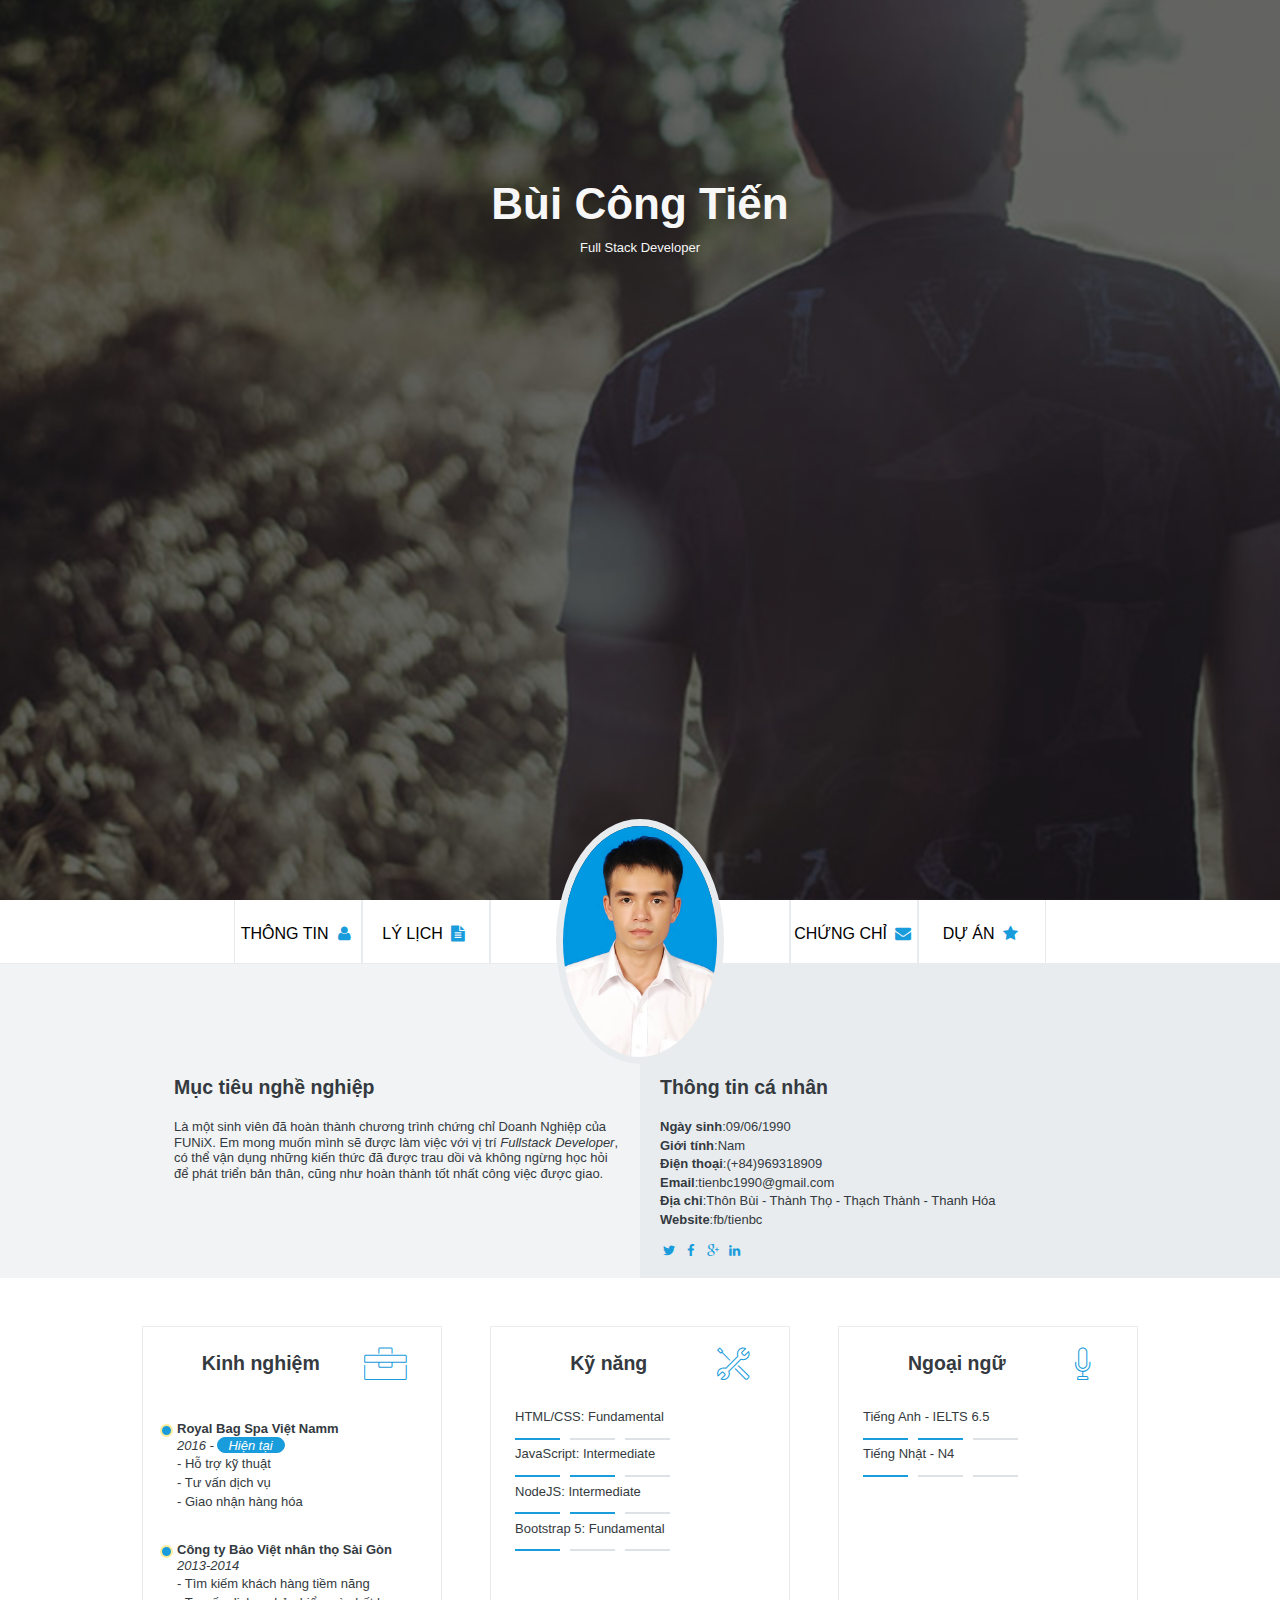
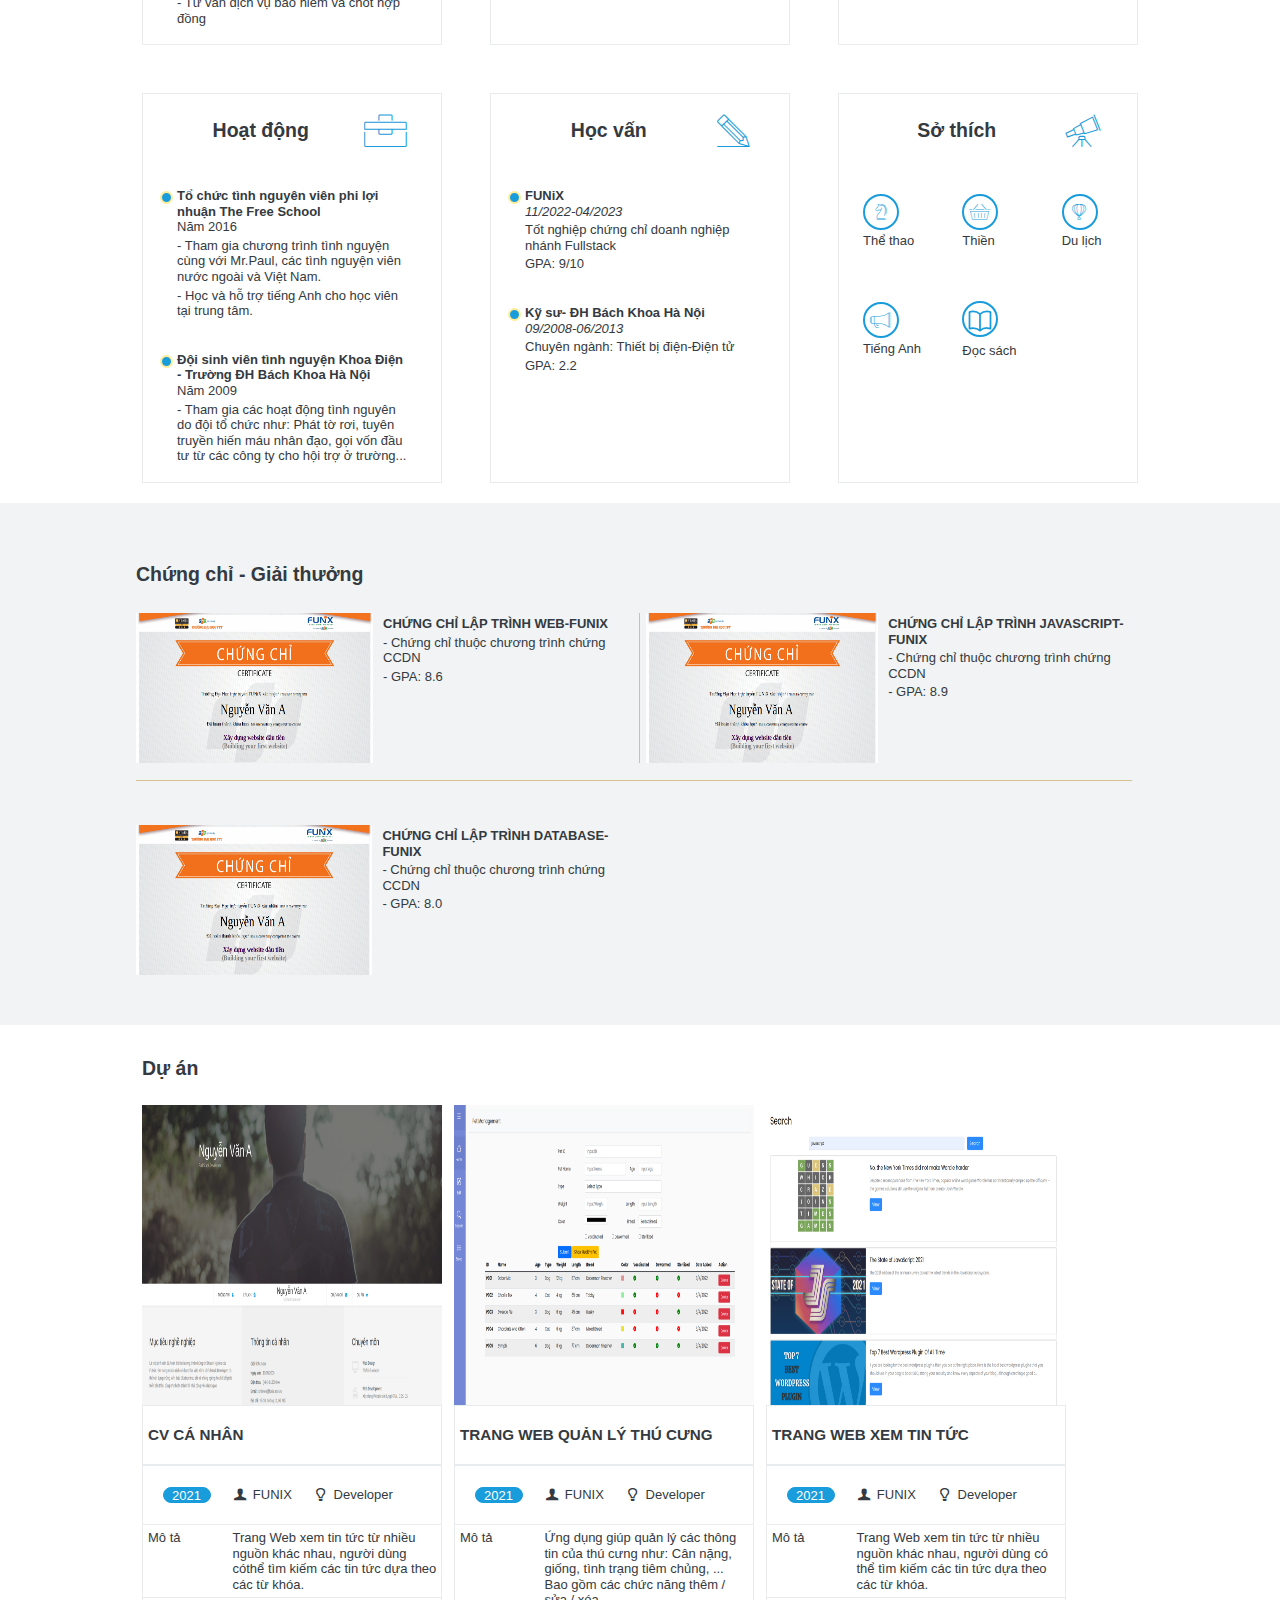
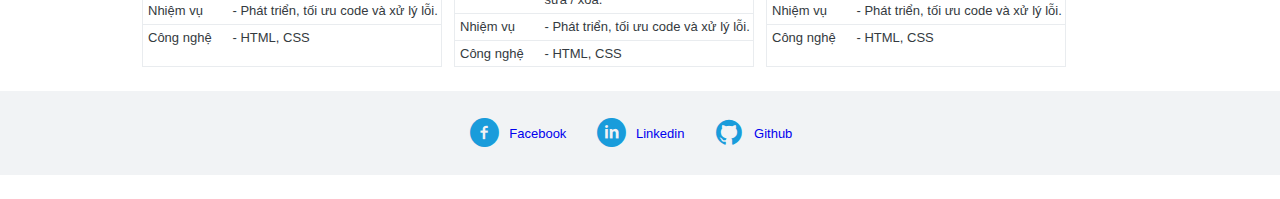
<file: index.html>
<!DOCTYPE html>
<html lang="en">
  <head>
    <meta charset="UTF-8" />
    <meta http-equiv="X-UA-Compatible" content="IE=edge" />
    <meta name="viewport" content="width=device-width, initial-scale=1.0" />
    <link rel="stylesheet" href="./css/style.css" />
    <link rel="stylesheet" href="./css/font.css" />
    <title>Assignment 02</title>
  </head>
  <body>
    <!-- HEADER------------------------------------------------------------------->
    <header>
      <!-- <img src="./css/images/banner.jpg" alt="Banner" class="imgbanner" /> -->
      <div class="text-banner">
        <h1>Bùi Công Tiến</h1>
        <span>Full Stack Developer</span>
      </div>
    </header>

    <!-- NAVBAR------------------------------------------------------------>
    <div class="div-nav">
      <nav class="navbar">
        <a href="#info" class="nav"
          >Thông tin
          <td><i class="icon-user"></i></td
        ></a>
        <a href="#experience" class="nav"
          >Lý lịch
          <td><i class="icon-doc-text-inv"></i></td
        ></a>

        <a class="nava3"
          ><img
            src="/css/images/DSC_8216.JPG"
            alt="Avatar"
            class="img-avt"
            width="24px"
            height="auto"
        /></a>
        <a href="#certificate" class="nav"
          >Chứng chỉ
          <td><i class="icon-mail-alt"></i></td
        ></a>
        <a href="#project" class="nav"
          >Dự Án
          <td><i class="icon-star-1"></i></td
        ></a>
      </nav>
    </div>

    <!--TARGET - INFO ------------------------------------------------------------>

    <div class="cv-document">
      <div class="info-target">
        <!--TARGET---------------------->
        <div class="section target-me" id="target">
          <h2 class="section-title">Mục tiêu nghề nghiệp</h2>
          <div class="section-content">
            <p class="target-job">
              Là một sinh viên đã hoàn thành chương trình chứng chỉ Doanh Nghiệp
              của FUNiX. Em mong muốn mình sẽ được làm việc với vị trí
              <i>Fullstack Developer</i>, có thể vận dụng những kiến thức đã
              được trau dồi và không ngừng học hỏi để phát triển bản thân, cũng
              như hoàn thành tốt nhất công việc được giao.
            </p>
          </div>
        </div>

        <!--INFO---------------------->
        <div class="section info-me" id="info">
          <h2 class="section-title">Thông tin cá nhân</h2>
          <div class="information section-content">
            <div class="me">
              <p class="info-ofme info1">
                <strong>Ngày sinh</strong>:09/06/1990
              </p>
            </div>

            <div class="me">
              <p class="info-ofme info1"><strong>Giới tính</strong>:Nam</p>
            </div>

            <div class="me">
              <p class="info-ofme info1">
                <strong>Điện thoại</strong>:(+84)969318909
              </p>
            </div>

            <div class="me">
              <p class="info-ofme info1">
                <strong>Email</strong>:tienbc1990@gmail.com
              </p>
            </div>

            <div class="me">
              <p class="info-ofme info1">
                <strong>Địa chỉ</strong>:Thôn Bùi - Thành Thọ - Thạch Thành -
                Thanh Hóa
              </p>
            </div>

            <div class="me">
              <p class="info-ofme info1"><strong>Website</strong>:fb/tienbc</p>
            </div>

            <div class="logo-of-info">
              <td><i class="icon-twitter"></i></td>
              <td><i class="icon-facebook"></i></td>
              <td><i class="icon-gplus"></i></td>
              <td><i class="icon-linkedin"></i></td>
            </div>
          </div>
        </div>
      </div>
      <!--CONTAINER 1 ---------------------------------------------------->
      <div class="container1">
        <!--EXPERIENCE------------------->
        <div class="section experience" id="experience">
          <!--Gộp icon và h2 -->
          <div class="experience-icon">
            <h2 class="section-title">Kinh nghiệm</h2>
            <td><i class="ic-toolbox"></i></td>
          </div>
          <div class="section-content">
            <!--Tạo nút time line bằng phần tử giả trên thẻ ul-->
            <ul class="none-li timeline-dot">
              <div>
                <li>
                  <strong>Royal Bag Spa Việt Namm</strong>
                </li>
                <div>
                  <i> 2016 - </i>
                  <div class="present"><i> Hiện tại </i></div>
                </div>
              </div>
              <p>- Hỗ trợ kỹ thuật</p>
              <p>- Tư vấn dịch vụ</p>
              <p>- Giao nhận hàng hóa</p>
            </ul>
            <!--Tạo nút time line bằng phần tử giả trên thẻ ul-->
            <ul class="none-li timeline-dot">
              <div>
                <li>
                  <strong>Công ty Bảo Việt nhân thọ Sài Gòn</strong>
                </li>
                <li>
                  <i> 2013-2014 </i>
                </li>
              </div>
              <p>- Tìm kiếm khách hàng tiềm năng</p>
              <p>- Tư vấn dịch vụ bảo hiểm và chốt hợp đồng</p>
            </ul>
          </div>
        </div>
        <!--EDUCATION-------------------->
        <div class="section education" id="education">
          <!--Gộp icon và h2 -->
          <div class="education-icon">
            <h2 class="section-title">Học vấn</h2>
            <td><i class="ic-pencil"></i></td>
          </div>
          <div class="section-content">
            <ul class="none-li timeline-dot">
              <div>
                <li><strong>FUNiX</strong></li>
                <li>
                  <i> 11/2022-04/2023 </i>
                </li>
              </div>
              <p>Tốt nghiệp chứng chỉ doanh nghiệp nhánh Fullstack</p>
              <p>GPA: 9/10</p>
            </ul>
            <ul class="none-li timeline-dot">
              <div>
                <li><strong>Kỹ sư- ĐH Bách Khoa Hà Nội</strong></li>
                <li>
                  <i> 09/2008-06/2013 </i>
                </li>
              </div>
              <p>Chuyên ngành: Thiết bị điện-Điện tử</p>
              <p>GPA: 2.2</p>
            </ul>
          </div>
        </div>
        <!--ACTIVITY--------------------->
        <div class="section activity" id="activity">
          <div class="activity-icon">
            <h2 class="section-title">Hoạt động</h2>
            <td><i class="ic-toolbox"></i></td>
          </div>
          <div class="section-content">
            <ul class="none-li timeline-dot">
              <div>
                <li>
                  <strong
                    >Tổ chức tình nguyên viên phi lợi nhuận The Free
                    School</strong
                  >
                </li>
                <li>Năm 2016</li>
              </div>
              <p>
                - Tham gia chương trình tình nguyện cùng với Mr.Paul, các tình
                nguyện viên nước ngoài và Việt Nam.
              </p>
              <p>- Học và hỗ trợ tiếng Anh cho học viên tại trung tâm.</p>
            </ul>

            <ul class="none-li timeline-dot">
              <div>
                <li>
                  <strong
                    >Đội sinh viên tình nguyện Khoa Điện - Trường ĐH Bách Khoa
                    Hà Nội</strong
                  >
                </li>
                <li>Năm 2009</li>
              </div>
              <p>
                - Tham gia các hoạt động tình nguyên do đội tổ chức như: Phát tờ
                rơi, tuyên truyền hiến máu nhân đạo, gọi vốn đầu tư từ các công
                ty cho hội trợ ở trường...
              </p>
            </ul>
          </div>
        </div>
        <!-- HOBBY------------------------>
        <div class="section hobby" id="hobby">
          <div class="hobby-icon">
            <h2 class="section-title">Sở thích</h2>
            <td><i class="ic-telescope"></i></td>
          </div>
          <div class="section-content">
            <!--Thêm icon cho phần sở thích-->
            <div class="iclike">
              <div>
                <td><i class="ic-strategy iconlike1"></i></td>
                <p class="favor">Thể thao</p>
              </div>
              <div>
                <td><i class="ic-basket iconlike2"></i></td>
                <p class="favor">Thiền</p>
              </div>
              <div>
                <td><i class="ic-hotairballoon iconlike3"></i></td>
                <p class="favor">Du lịch</p>
              </div>
              <div>
                <td><i class="ic-megaphone iconlike4"></i></td>
                <p class="favor">Tiếng Anh</p>
              </div>
              <div>
                <td>
                  <svg
                    xmlns="http://www.w3.org/2000/svg"
                    fill="none"
                    viewBox="0 0 24 24"
                    stroke-width="1.5"
                    stroke="currentColor"
                    class="iconlike5"
                  >
                    <path
                      stroke-linecap="round"
                      stroke-linejoin="round"
                      d="M12 6.042A8.967 8.967 0 006 3.75c-1.052 0-2.062.18-3 .512v14.25A8.987 8.987 0 016 18c2.305 0 4.408.867 6 2.292m0-14.25a8.966 8.966 0 016-2.292c1.052 0 2.062.18 3 .512v14.25A8.987 8.987 0 0018 18a8.967 8.967 0 00-6 2.292m0-14.25v14.25"
                    />
                  </svg>
                </td>
                <p class="favor">Đọc sách</p>
              </div>
            </div>
          </div>
        </div>

        <!-- SKILL---------------------->
        <div class="section skill" id="skill">
          <div class="skill-icon">
            <h2 class="section-title">Kỹ năng</h2>
            <td><i class="ic-tools-2"></i></td>
          </div>
          <!--Bổ sung thang điểm cho phần kỹ năng-->
          <div class="section-content">
            <p>HTML/CSS: Fundamental</p>
            <span class="span-blue"></span><span class="span-grey"></span
            ><span class="span-grey"></span>
            <p>JavaScript: Intermediate</p>
            <span class="span-blue"></span><span class="span-blue"></span
            ><span class="span-grey"></span>
            <p>NodeJS: Intermediate</p>
            <span class="span-blue"></span><span class="span-blue"></span
            ><span class="span-grey"></span>
            <p>Bootstrap 5: Fundamental</p>
            <span class="span-blue"></span><span class="span-grey"></span
            ><span class="span-grey"></span>
          </div>
        </div>

        <!-- LANGUGE-------------------->
        <div class="section language">
          <div class="language-icon">
            <h2 class="section-title">Ngoại ngữ</h2>
            <td><i class="ic-mic ic-title"></i></td>
          </div>

          <div class="section-content">
            <p>Tiếng Anh - IELTS 6.5</p>
            <span class="span-blue"></span><span class="span-blue"></span
            ><span class="span-grey"></span>
            <p>Tiếng Nhật - N4</p>
            <span class="span-blue"></span><span class="span-grey"></span
            ><span class="span-grey"></span>
          </div>
        </div>
      </div>

      <!--CERTIFICATE------------------------------------------------->
      <div class="section certificate" id="certificate">
        <div class="section-content certificate-container">
          <h2 class="section-title">Chứng chỉ - Giải thưởng</h2>
          <div class="certificate-web">
            <img
              src="css/images/Cert_WEB.png"
              alt="Web certificate"
              width="25%"
            />

            <div>
              <div>
                <p><strong>CHỨNG CHỈ LẬP TRÌNH WEB-FUNIX</strong></p>
              </div>
              <p>- Chứng chỉ thuộc chương trình chứng CCDN</p>
              <p>- GPA: 8.6</p>
            </div>
          </div>
          <!--Tạo đường border với phần tử giả trên lớp certificate-java-->
          <div class="certificate-java line1">
            <img
              src="css/images/Cert_DBI.png"
              alt="JAVASCRIPT certificate"
              width="25%"
            />
            <div>
              <div>
                <p><strong>CHỨNG CHỈ LẬP TRÌNH JAVASCRIPT-FUNIX</strong></p>
              </div>
              <p>- Chứng chỉ thuộc chương trình chứng CCDN</p>
              <p>- GPA: 8.9</p>
            </div>
          </div>
          <!--Tạo đường border với phần tử giả trên lớp certificate-data-->
          <div class="certificate-data line2">
            <img
              src="css/images/Cert_DBI.png"
              alt="DATABASE certificate"
              width="25%"
            />
            <div>
              <div>
                <p><strong>CHỨNG CHỈ LẬP TRÌNH DATABASE-FUNIX</strong></p>
              </div>
              <p>- Chứng chỉ thuộc chương trình chứng CCDN</p>
              <p>- GPA: 8.0</p>
            </div>
          </div>
        </div>
      </div>

      <!--PROJECT------------------------------------------------------>
      <div class="section-project" id="project">
        <div class="section-content project-container">
          <h2 class="section-title">Dự án</h2>
          <img
            src="css/images/project_1.png"
            alt="CV - project"
            class="img-project front-img"
            width="300px"
            height="300px"
          />
          <!-- CV CÁ NHÂN --------------------------->
          <div class="item1 front-item1">
            <h3>CV CÁ NHÂN</h3>
          </div>
          <div class="item2 front-item2">
            <p class="time-project">2021</p>
            <p class="ic-funix">
              <td><i class="icon-user-1"></i></td>
              FUNIX
            </p>
            <p class="ic-dev">
              <td><i class="icon-lamp"></i></td>
              Developer
            </p>
          </div>
          <table class="item3 front-item3">
            <tbody class="tbody">
              <tr class="item4">
                <td class="project-td1">Mô tả</td>
                <td class="project-td2">
                  Trang Web xem tin tức từ nhiều nguồn khác nhau, người dùng
                  cóthể tìm kiếm các tin tức dựa theo các từ khóa.
                </td>
              </tr>
              <tr class="item5">
                <td class="project-td1">Nhiệm vụ</td>
                <td class="project-td2">
                  - Phát triển, tối ưu code và xử lý lỗi.
                </td>
              </tr>
              <tr class="item6">
                <td class="project-td1">Công nghệ</td>
                <td class="project-td2">- HTML, CSS</td>
              </tr>
            </tbody>
          </table>

          <img
            src="css/images/project_2.png"
            alt="Quản lý thú cưng - project"
            class="img-project front-img"
            width="300px"
            height="300px"
          />
          <!-- TRANG WEB QUẢN LÝ THÚ CƯNG----------------->
          <div class="item1 front-item1">
            <h3>TRANG WEB QUẢN LÝ THÚ CƯNG</h3>
          </div>
          <div class="item2 front-item2">
            <p class="time-project">2021</p>
            <p class="ic-funix">
              <td><i class="icon-user-1"></i></td>
              FUNIX
            </p>
            <p class="ic-dev">
              <td><i class="icon-lamp"></i></td>
              Developer
            </p>
          </div>
          <table class="item3 front-item3">
            <tbody class="tbody">
              <tr class="item4">
                <td class="project-td1">Mô tả</td>
                <td class="project-td2">
                  Ứng dụng giúp quản lý các thông tin của thú cưng như: Cân
                  nặng, giống, tình trạng tiêm chủng, ... Bao gồm các chức năng
                  thêm / sửa / xóa.
                </td>
              </tr>
              <tr class="item5">
                <td class="project-td1">Nhiệm vụ</td>
                <td class="project-td2">
                  - Phát triển, tối ưu code và xử lý lỗi.
                </td>
              </tr>
              <tr class="item6">
                <td class="project-td1">Công nghệ</td>
                <td class="project-td2">- HTML, CSS</td>
              </tr>
            </tbody>
          </table>

          <img
            src="css/images/project_3.png"
            alt="Web tin tức - project"
            class="img-project front-img"
            width="300px"
            height="300px"
          />
          <!-- TRANG WEB XEM TIN TỨC---------------- -->
          <div class="item1 front-item1">
            <h3>TRANG WEB XEM TIN TỨC</h3>
          </div>
          <div class="item2 front-item2">
            <p class="time-project">2021</p>
            <p class="ic-funix">
              <td><i class="icon-user-1"></i></td>
              FUNIX
            </p>
            <p class="ic-dev">
              <td><i class="icon-lamp"></i></td>
              Developer
            </p>
          </div>
          <table class="item3 front-item3">
            <tbody class="tbody">
              <tr class="item4">
                <td class="project-td1">Mô tả</td>
                <td class="project-td2">
                  Trang Web xem tin tức từ nhiều nguồn khác nhau, người dùng có
                  thể tìm kiếm các tin tức dựa theo các từ khóa.
                </td>
              </tr>
              <tr class="item5">
                <td class="project-td1">Nhiệm vụ</td>
                <td class="project-td2">
                  - Phát triển, tối ưu code và xử lý lỗi.
                </td>
              </tr>
              <tr class="item6">
                <td class="project-td1">Công nghệ</td>
                <td class="project-td2">- HTML, CSS</td>
              </tr>
            </tbody>
          </table>
        </div>
      </div>
    </div>

    <!--FOOTER----------------------------------------------------------------->
    <div class="section-footer" id="footer">
      <div class="section-content-footer">
        <a href="https://www.facebook.com/tienbc">
          <td><i class="icon-facebook-circled"></i></td>
          <p>Facebook</p>
        </a>
        <a href="#">
          <td><i class="icon-linkedin-circled"></i></td>
          <p>Linkedin</p>
        </a>
        <a href="#">
          <td><i class="icon-github-circled"></i></td>
          <p>Github</p>
        </a>
      </div>
    </div>
  </body>
</html>
</file>
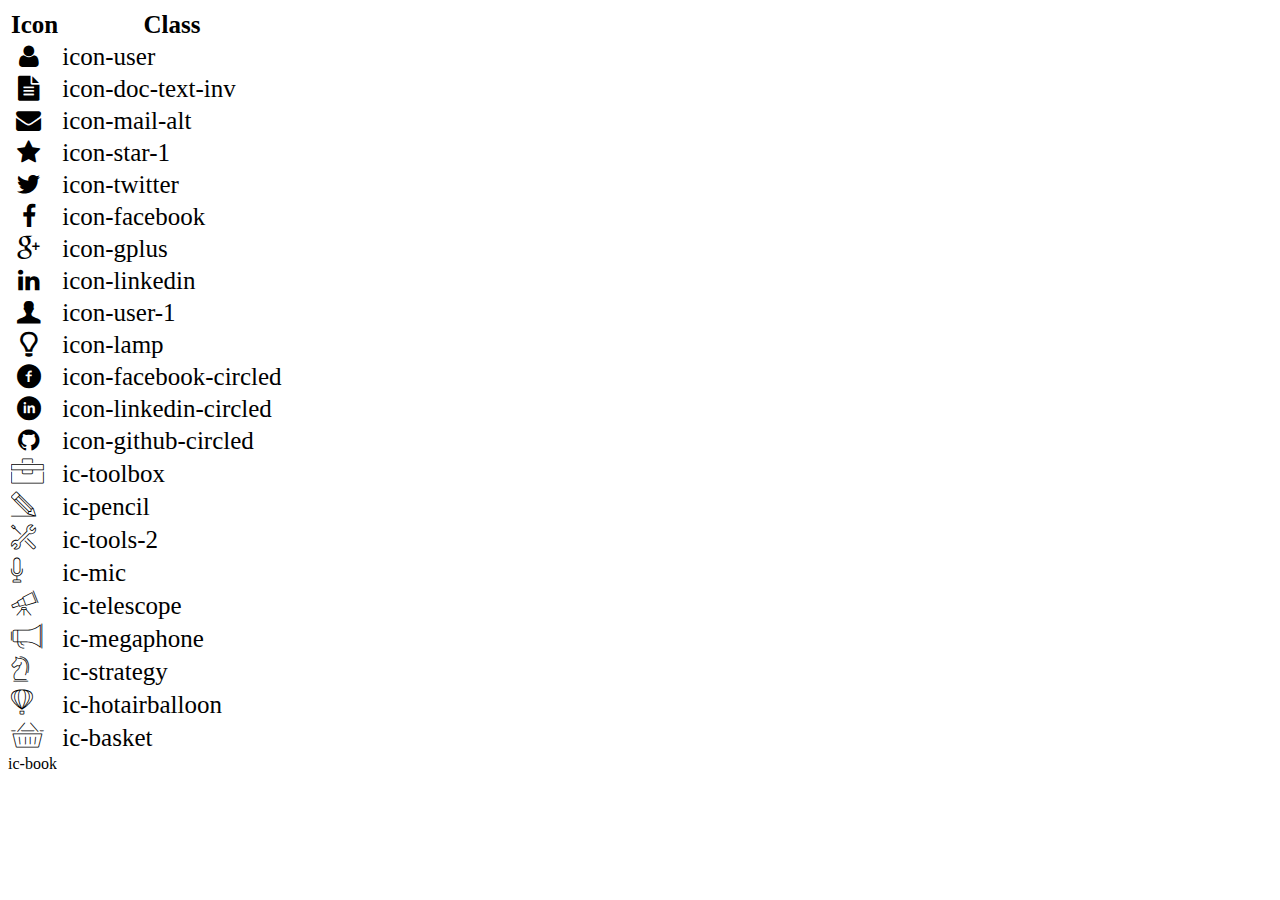
<file: icon-list.html>
<!DOCTYPE html>
<html lang="en">
  <head>
    <meta charset="UTF-8" />
    <meta http-equiv="X-UA-Compatible" content="IE=edge" />
    <meta name="viewport" content="width=device-width, initial-scale=1.0" />
    <link rel="stylesheet" href="css/font.css" />
    <title>Icon List</title>
  </head>

  <body>
    <table style="font-size: 25px">
      <thead>
        <tr>
          <th>Icon</th>
          <th>Class</th>
        </tr>
      </thead>
      <tbody>
        <tr>
          <td><i class="icon-user"></i></td>
          <td>icon-user</td>
        </tr>
        <tr>
          <td><i class="icon-doc-text-inv"></i></td>
          <td>icon-doc-text-inv</td>
        </tr>
        <tr>
          <td><i class="icon-mail-alt"></i></td>
          <td>icon-mail-alt</td>
        </tr>
        <tr>
          <td><i class="icon-star-1"></i></td>
          <td>icon-star-1</td>
        </tr>
        <tr>
          <td><i class="icon-twitter"></i></td>
          <td>icon-twitter</td>
        </tr>
        <tr>
          <td><i class="icon-facebook"></i></td>
          <td>icon-facebook</td>
        </tr>
        <tr>
          <td><i class="icon-gplus"></i></td>
          <td>icon-gplus</td>
        </tr>
        <tr>
          <td><i class="icon-linkedin"></i></td>
          <td>icon-linkedin</td>
        </tr>
        <tr>
          <td><i class="icon-user-1"></i></td>
          <td>icon-user-1</td>
        </tr>
        <tr>
          <td><i class="icon-lamp"></i></td>
          <td>icon-lamp</td>
        </tr>
        <tr>
          <td><i class="icon-facebook-circled"></i></td>
          <td>icon-facebook-circled</td>
        </tr>
        <tr>
          <td><i class="icon-linkedin-circled"></i></td>
          <td>icon-linkedin-circled</td>
        </tr>
        <tr>
          <td><i class="icon-github-circled"></i></td>
          <td>icon-github-circled</td>
        </tr>
        <tr>
          <td><i class="ic-toolbox"></i></td>
          <td>ic-toolbox</td>
        </tr>
        <tr>
          <td><i class="ic-pencil"></i></td>
          <td>ic-pencil</td>
        </tr>
        <tr>
          <td><i class="ic-tools-2"></i></td>
          <td>ic-tools-2</td>
        </tr>

        <tr>
          <td><i class="ic-mic"></i></td>
          <td>ic-mic</td>
        </tr>
        <tr>
          <td><i class="ic-telescope"></i></td>
          <td>ic-telescope</td>
        </tr>
        <tr>
          <td><i class="ic-megaphone"></i></td>
          <td>ic-megaphone</td>
        </tr>
        <tr>
          <td><i class="ic-strategy"></i></td>
          <td>ic-strategy</td>
        </tr>
        <tr>
          <td><i class="ic-hotairballoon"></i></td>
          <td>ic-hotairballoon</td>
        </tr>
        <tr>
          <td><i class="ic-basket"></i></td>
          <td>ic-basket</td>
        </tr>
      </tbody>
    </table>

    <!-- MORE-->
    <tr>
      <td><i class="fa-thin fa-book"></i></td>
      <td>ic-book</td>
    </tr>
  </body>
</html>
</file>
<file: css/style.css>
/*
            SPACING SYSTEM (px)
            2 / 4 / 8 / 12 / 16 / 24 / 32 / 48 / 64 / 80 / 96 / 128

            FONT SIZE SYSTEM (px)
            10 / 12 / 14 / 16 / 18 / 20 / 24 / 27 / 30 / 36 / 44 / 52 / 62 / 74 / 86 / 98
        */

/* GENERAL */
* {
  margin: 0px;
  font-family: "inter", sans-serif;
  box-sizing: border-box;
}

body {
  font-family: "Inter", sans-serif;
  font-size: small;
  line-height: 1.2;
  color: #343a40;
}
section > .container {
  width: 1170px;
  margin: auto;
  display: block;
  padding: 30px 50px;
}

.section-title {
  font-weight: 700;
  margin: 12px 0px;
}

.section-content {
  display: inline-block;
  margin: 5px 0 0;
  width: 100%;
}

p {
  margin-top: 3px;
  margin-bottom: 3px;
}

/* Establish banner with text in the image  */

/* Header ------------------------------------------*/
header {
  position: relative;
  height: 100vh;
  /* Tạo độ mờ cho ảnh banner */
  background-image: linear-gradient(rgba(0, 0, 0, 0.589), rgba(0, 0, 0, 0.596)),
    url("./images/banner.jpg");
  background-size: cover;
}

header h1 {
  margin-bottom: 12px;
  font-size: 44px;
  line-height: 1.1;
}

header p {
  font-size: 12px;
}

/* Banner */
.imgbanner {
  width: 100vw;
}

/* Text banner --------------------------------------*/
.text-banner {
  position: absolute;
  left: 50%;
  top: 20%;
  transform: translate(-50%, 0);
  text-align: center;
  color: #f7f7f7;
}

/* Navbar ---------------------------------------------*/
.navbar {
  display: flex;
  justify-content: center;
  align-items: center;
  border-bottom: 1px solid #e9ecef;
}

.navbar a {
  text-transform: uppercase;
  text-decoration: none;
  color: black;
  border-left: 0.1px solid #e9ecef;
  border-right: 0.1px solid #e9ecef;
  text-align: center;
  align-self: stretch;
  border-collapse: collapse;
}

.nav {
  flex-basis: 128px; /* tạo width thay vì dùng thuộc tính width trong flexbox*/
  font-size: 16px;
  padding-top: 24px;
}

.nava3 {
  flex-basis: 300px;
  padding-top: 24px;
}
.icon-user,
.icon-doc-text-inv,
.icon-mail-alt,
.icon-star-1 {
  color: #199cdb;
}
/* CIRCLE IMAGE - NAVBAR ---------------------------------*/
.img-avt {
  transform: scale(7); /*Phóng to ảnh lên gấp 7 lần */
  border: 1px solid #e9ecef;
  border-radius: 50%;
}

/* INFO - TARGET ----------------------------------------- */
/* TARGET ------------------------ */
/*Chia class info-target thành 2 cột */
.info-target {
  display: grid;
  grid-template-columns: 50% 50%;
  width: inherit;
}

.target-me {
  background-color: #f1f3f5;
  display: inline-block;
  padding-left: 50px;
  padding-top: 100px;
}
.target-me h2,
.target-me .section-content {
  padding: 0 20px 0 124px;
}

/* INFO--------------------------*/
.info-me {
  background-color: #e9ecef;
  display: inline-block;
  padding-left: 20px;
  padding-top: 100px;
  padding: 100px 20px 20px;
}
.info-me h2,
.info-me .section-content {
  word-wrap: break-word;
}

.logo-of-info {
  margin-top: 15px;
}
.icon-twitter,
.icon-twitter,
.icon-facebook,
.icon-gplus,
.icon-linkedin {
  color: #199cdb;
}
/* Tạo hiệu ứng khi di chuột vào các icons */
.icon-twitter:hover,
.icon-facebook:hover,
.icon-gplus:hover,
.icon-linkedin:hover {
  color: #2b8a3e;
  cursor: pointer;
}
/*CONTAINER1 ------------------------------------------*/
/* Chia Conteiner1 thành 3 cột và tự động xếp hàng các items*/
.container1 {
  display: grid;
  grid-template-columns: 300px 300px 300px;
  grid-template-rows: auto;
  width: 996px;
  padding-top: 48px;
  margin: 0 auto;
  gap: 48px;
}

/*EXPERIENCE ------------------------------ */
.experience,
.activity,
.education,
.hobby,
.skill,
.language {
  display: grid;
  grid-template-rows: 74px 1fr;
  padding: 0 24px;
  border: 1px solid #e9ecef;
}

/*ICONS OF CONTAINER1's COMPONENTS */
.experience-icon,
.activity-icon,
.education-icon,
.hobby-icon,
.skill-icon,
.language-icon {
  display: grid;
  grid-template-columns: 75% 25%;
  justify-items: center;
  align-items: center;
}

/* PHÓNG TO CÁC ICON LÊN 2.5 LẦN */
.experience-icon .ic-toolbox,
.activity-icon .ic-toolbox,
.education-icon .ic-pencil,
.hobby-icon .ic-telescope,
.skill-icon .ic-tools-2,
.language-icon .ic-mic {
  transform: scale(2.5);
  color: #199cdb;
}

/* ICONS OF HOBBY-----------------------------------------------*/
/* Chia class iclike thành 3 cột và 2 hàng */
.iclike {
  display: grid;
  grid-template-columns: 33.33% 33.33% 1fr;
  grid-template-rows: 100px 100px;
  row-gap: 8px;
  column-gap: 16px;
  align-items: center;
  justify-content: center;
}

/* tạo viền tròn và màu cho các icon bằng border-radius*/
.iconlike1,
.iconlike2,
.iconlike3,
.iconlike4,
.iconlike5 {
  font-size: 16px;
  width: 36px;
  height: 36px;
  border: 2px solid #199cdb;
  border-radius: 50%;
  color: #199cdb;
}
/* chỉnh vị trí các icon bằng padding*/
.iconlike1 {
  padding-top: 8px;
  padding-left: 10px;
}
.iconlike2 {
  padding-top: 8px;
  padding-left: 5px;
}
.iconlike3 {
  padding-top: 8px;
  padding-left: 8px;
}
.iconlike4 {
  padding-top: 8px;
  padding-left: 5px;
}
/* Style màu và chỉnh vị trí iconlike5 */
.iconlike5 {
  padding-top: 4px;
  stroke: rgba(37, 20, 20, 0.75);
  stroke: #199cdb;
}

/* STYLE cho chữ "Hiện tại" của mốc thời gian làm việc */
.present {
  display: inline-block;
  background-color: #199cdb;
  border: 1px solid #199cdb;
  color: #fff;
  border-radius: 10px;
  width: 68px;
  height: 16px;
  padding: 0 10px;
}
/* Sắp xếp vị trí các items trong Grid */
.activity {
  display: grid;
  grid-column: 1/2;
  grid-row: 2/3;
}

.education {
  display: grid;
  grid-column: 2/3;
  grid-row: 2/3;
}

.hobby {
  display: grid;
}
.skill {
  display: grid;
  grid-column: 2/3;
  grid-row: 1/2;
}
.language {
  display: grid;
  grid-column: 3/4;
  grid-row: 1/2;
}

/* Timeline DOT- sử dụng phần tử giả để tạo các nút cho timeline------------------------------------------*/
.timeline-dot {
  position: relative;
  margin: 0;
  padding-bottom: 0;
  display: inline-block;
  width: 100%;
}

.timeline-dot::before {
  background-color: #199cdb;
  border: 2px solid #ffec99;
  border-radius: 50%;
  width: 9px;
  height: 9px;
  content: "";
  position: absolute;
  top: 18px;
  bottom: 5px;
  left: -7.5px;
}

/* Skill and Language - tạo các thang điểm------- */
.span-blue {
  display: inline-block;
  background: #199cdb;
  height: 2px;
  margin-right: 10px;
  width: 45px;
}
.span-grey {
  display: inline-block;
  background: #dee2e6;
  height: 2px;
  margin-right: 10px;
  width: 45px;
}

/* CERTIFICATE -----------------------------------------------*/
.certificate {
  background-color: #f1f3f5;
  margin: 20px 0;
}
/* Chia certificate-container thành 2 cột bằng nhau và 3 hàng */
.certificate-container {
  display: grid;
  width: 996px;
  grid-template-columns: 50% 50%;
  grid-template-rows: 50px 200px 200px;
  justify-content: center;
  justify-items: center;
  padding-top: 48px;
  gap: 12px;
  margin: 0 auto;
}

.certificate-container h2 {
  grid-column: 1/2;
  grid-row: 1/2;
  justify-self: start;
}
.certificate-web {
  display: flex;
  gap: 10px;
  grid-column: 1/2;
  grid-row: 2/3;
}

.certificate-web img,
.certificate-java img,
.certificate-data img {
  flex-basis: 50%;
  height: 150px;
}
.certificate-java {
  display: flex;
  gap: 10px;
  grid-column: 2/3;
  grid-row: 2/3;
}
.certificate-data {
  display: flex;
  gap: 10px;
  grid-column: 1/2;
  grid-row: 3/4;
}

/* Tạo borer phân biệt các items bằng cách sử dụng phần tử giả*/
.line1,
.line2 {
  position: relative;
  padding-bottom: 1em;
  width: 100%;
}
.line1::before {
  background-color: #d6c08d;
  width: 1px;
  height: 150px;
  content: "";
  position: absolute;
  top: 0px;
  bottom: 5px;
  left: -7px;
}

.line2::before {
  background-color: #d6c08d;
  height: 1px;
  width: 996px;
  content: "";
  position: absolute;
  top: -45px;
  bottom: 5px;
  left: 0;
}

/* PROJECT----------------------------------------------------*/
/* Chia Project-container thành 3 cột và 5 hàng */
.project-container {
  display: grid;
  width: 996px;
  grid-template-columns: 300px 300px 300px;
  grid-template-rows: 60px 300px 60px 60px 1fr;
  grid-auto-flow: rows;
  margin: 0 auto;
  column-gap: 12px;
}
/* Xắp xếp vị trí của các item3 trong Grid */
.project-container h2 {
  grid-column: 1/2;
  grid-row: 1/2;
  justify-self: start;
}

.img-project {
  display: flex;
  justify-content: center;
  align-items: center;
}
.front-img {
  grid-row: 2;
}

.item1 {
  display: flex;
  justify-content: start;
  align-items: center;
  border: 1px solid #e9ecef;
  border-collapse: collapse;
}
.item1 h3 {
  padding-left: 5px;
}
.front-item1 {
  grid-row: 3;
}

.item2 {
  display: flex;
  justify-content: start;
  align-items: center;
  margin: 0;
  border: 1px solid #e9ecef;
  border-collapse: collapse;
}
.front-item2 {
  grid-row: 4;
}

/* Style cho mốc thời gian 2021 */
.time-project {
  display: inline-block;
  background-color: #199cdb;
  border: 1px solid #199cdb;
  color: #fff;
  border-radius: 10px;
  width: 48px;
  height: 16px;
  padding: 0 8px;
  margin: 0 20px;
}

/* Style cho các icons của các project */
.ic-funix {
  display: inline-block;
  margin-right: 20px;
}
.ic-dev {
  display: inline-block;
  margin-right: 20px;
}

.icon-user-1 {
  color: #343a40;
}
/* Làm việc với item3 */
.item3 {
  display: flex;
  justify-content: start;
  align-items: center;
  margin: 0;
  border-right: 1px solid #e9ecef;
  border-left: 1px solid #e9ecef;
}
.front-item3 {
  grid-row: 5;
}

.tbody {
  align-self: flex-start;
}
.item3 .item6 td {
  border-bottom: none;
}
.item3,
td {
  border-bottom: 1px solid #e9ecef;
  border-collapse: collapse;
}
.project-td1 {
  width: 25%;
  vertical-align: top;
  padding: 5px;
}
.project-td2 {
  width: 75%;
  vertical-align: top;
  padding: 5px 3px 5px 15px;
}
/* FOOTER -----------------------------------------------------------*/
.section-content-footer {
  display: flex;
  justify-content: center;
  align-items: center;
  margin: 24px auto;
  padding: 24px 0;
  background-color: #f1f3f5;
}
.section-content-footer p {
  display: inline-block;
  padding-right: 24px;
  text-align: center;
  transform: translate(0, -35%);
}
.section-content-footer a {
  text-decoration: none;
}
.icon-linkedin-circled,
.icon-facebook-circled,
.icon-github-circled {
  color: #199cdb;
  font-size: 30px;
}
.icon-linkedin-circled:hover,
.icon-facebook-circled:hover,
.icon-github-circled:hover {
  color: #2b8a3e;
  cursor: pointer;
  font-size: 30px;
}

/* ADVANCE -----------------------------------------------------------*/

/* Không áp dụng bullet point*/
.none-li {
  list-style: none;
  display: inline-block;
  padding: 15px 10px;
  margin: 0px;
}

/* Áp dụng bullet point*/
.dot-li {
  list-style: disc;
  line-height: 15px;
  display: inline-block;
  padding: 5px 0px 5px 25px;
  margin: 0px;
}
</file>
<file: css/font.css>
@font-face {
	font-family: 'open_sanslight';
	src: url('../fonts/OpenSans-Light-webfont.eot');
	src: url('../fonts/OpenSans-Light-webfont.eot#iefix') format('embedded-opentype'),
		url('../fonts/OpenSans-Light-webfont.woff') format('woff'),
		url('../fonts/OpenSans-Light-webfont.ttf') format('truetype'),
		url('../fonts/OpenSans-Light-webfont.svg#open_sanslight') format('svg');
	font-weight: normal;
	font-style: normal;

}

@font-face {
	font-family: 'open_sansitalic';
	src: url('../fonts/OpenSans-Italic-webfont.eot');
	src: url('../fonts/OpenSans-Italic-webfont.eot#iefix') format('embedded-opentype'),
		url('../fonts/OpenSans-Italic-webfont.woff') format('woff'),
		url('../fonts/OpenSans-Italic-webfont.ttf') format('truetype'),
		url('../fonts/OpenSans-Italic-webfont.svg#open_sansitalic') format('svg');
	font-weight: normal;
	font-style: normal;

}

@font-face {
	font-family: 'open_sanssemibold';
	src: url('../fonts/OpenSans-Semibold-webfont.eot');
	src: url('../fonts/OpenSans-Semibold-webfont.eot#iefix') format('embedded-opentype'),
		url('../fonts/OpenSans-Semibold-webfont.woff') format('woff'),
		url('../fonts/OpenSans-Semibold-webfont.ttf') format('truetype'),
		url('../fonts/OpenSans-Semibold-webfont.svg#open_sanssemibold') format('svg');
	font-weight: normal;
	font-style: normal;

}


@font-face {
	font-family: 'open_sanslight_italic';
	src: url('../fonts/OpenSans-LightItalic-webfont.eot');
	src: url('../fonts/OpenSans-LightItalic-webfont.eot#iefix') format('embedded-opentype'),
		url('../fonts/OpenSans-LightItalic-webfont.woff') format('woff'),
		url('../fonts/OpenSans-LightItalic-webfont.ttf') format('truetype'),
		url('../fonts/OpenSans-LightItalic-webfont.svg#open_sanslight_italic') format('svg');
	font-weight: normal;
	font-style: normal;

}

@font-face {
	font-family: 'open_sansregular';
	src: url('../fonts/OpenSans-Regular-webfont.eot');
	src: url('../fonts/OpenSans-Regular-webfont.eot#iefix') format('embedded-opentype'),
		url('../fonts/OpenSans-Regular-webfont.woff') format('woff'),
		url('../fonts/OpenSans-Regular-webfont.ttf') format('truetype'),
		url('../fonts/OpenSans-Regular-webfont.svg#open_sansregular') format('svg');
	font-weight: normal;
	font-style: normal;

}


@font-face {
	font-family: 'fontello';
	src: url('../fonts/fontello.eot');
	src: url('../fonts/fontello.eot#iefix') format('embedded-opentype'),
		url('../fonts/fontello.woff') format('woff'),
		url('../fonts/fontello.ttf') format('truetype'),
		url('../fonts/fontello.svg#fontello') format('svg');
	font-weight: normal;
	font-style: normal;
}

[class^="icon-"]:before,
[class*=" icon-"]:before {
	font-family: "fontello";
	font-style: normal;
	font-weight: normal;
	speak: none;

	display: inline-block;
	text-decoration: inherit;
	width: 1em;
	margin-right: .2em;
	text-align: center;
	/* opacity: .8; */

	/* For safety - reset parent styles, that can break glyph codes*/
	font-variant: normal;
	text-transform: none;

	/* fix buttons height, for twitter bootstrap */
	line-height: 1em;

	/* Animation center compensation - margins should be symmetric */
	/* remove if not needed */
	margin-left: .2em;

	/* you can be more comfortable with increased icons size */
	/* font-size: 120%; */

	/* Font smoothing. That was taken from TWBS */
	-webkit-font-smoothing: antialiased;
	-moz-osx-font-smoothing: grayscale;

	/* Uncomment for 3D effect */
	/* text-shadow: 1px 1px 1px rgba(127, 127, 127, 0.3); */
}

.icon-emo-happy:before {
	content: '\e800';
}

/* '' */
.icon-emo-wink:before {
	content: '\e801';
}

/* '' */
.icon-emo-wink2:before {
	content: '\e802';
}

/* '' */
.icon-emo-unhappy:before {
	content: '\e803';
}

/* '' */
.icon-emo-sleep:before {
	content: '\e804';
}

/* '' */
.icon-emo-thumbsup:before {
	content: '\e805';
}

/* '' */
.icon-emo-devil:before {
	content: '\e806';
}

/* '' */
.icon-emo-surprised:before {
	content: '\e807';
}

/* '' */
.icon-emo-tongue:before {
	content: '\e808';
}

/* '' */
.icon-emo-coffee:before {
	content: '\e809';
}

/* '' */
.icon-emo-sunglasses:before {
	content: '\e80a';
}

/* '' */
.icon-emo-displeased:before {
	content: '\e80b';
}

/* '' */
.icon-emo-beer:before {
	content: '\e80c';
}

/* '' */
.icon-emo-grin:before {
	content: '\e80d';
}

/* '' */
.icon-emo-angry:before {
	content: '\e80e';
}

/* '' */
.icon-emo-saint:before {
	content: '\e80f';
}

/* '' */
.icon-emo-cry:before {
	content: '\e810';
}

/* '' */
.icon-emo-shoot:before {
	content: '\e811';
}

/* '' */
.icon-emo-squint:before {
	content: '\e812';
}

/* '' */
.icon-emo-laugh:before {
	content: '\e813';
}

/* '' */
.icon-spin1:before {
	content: '\e814';
}

/* '' */
.icon-spin2:before {
	content: '\e815';
}

/* '' */
.icon-spin3:before {
	content: '\e816';
}

/* '' */
.icon-spin4:before {
	content: '\e817';
}

/* '' */
.icon-spin5:before {
	content: '\e818';
}

/* '' */
.icon-spin6:before {
	content: '\e819';
}

/* '' */
.icon-firefox:before {
	content: '\e81a';
}

/* '' */
.icon-chrome:before {
	content: '\e81b';
}

/* '' */
.icon-opera:before {
	content: '\e81c';
}

/* '' */
.icon-ie:before {
	content: '\e81d';
}

/* '' */
.icon-crown:before {
	content: '\e81e';
}

/* '' */
.icon-crown-plus:before {
	content: '\e81f';
}

/* '' */
.icon-crown-minus:before {
	content: '\e820';
}

/* '' */
.icon-marquee:before {
	content: '\e821';
}

/* '' */
.icon-glass:before {
	content: '\e822';
}

/* '' */
.icon-music:before {
	content: '\e823';
}

/* '' */
.icon-search:before {
	content: '\e824';
}

/* '' */
.icon-mail:before {
	content: '\e825';
}

/* '' */
.icon-mail-alt:before {
	content: '\e826';
}

/* '' */
.icon-mail-squared:before {
	content: '\e827';
}

/* '' */
.icon-heart:before {
	content: '\e828';
}

/* '' */
.icon-heart-empty:before {
	content: '\e829';
}

/* '' */
.icon-star-1:before {
	content: '\e82a';
}

/* '' */
.icon-star-empty-1:before {
	content: '\e82b';
}

/* '' */
.icon-star-half:before {
	content: '\e82c';
}

/* '' */
.icon-star-half-alt:before {
	content: '\e82d';
}

/* '' */
.icon-user:before {
	content: '\e82e';
}

/* '' */
.icon-user-plus:before {
	content: '\e82f';
}

/* '' */
.icon-user-times:before {
	content: '\e830';
}

/* '' */
.icon-users:before {
	content: '\e831';
}

/* '' */
.icon-male:before {
	content: '\e832';
}

/* '' */
.icon-female:before {
	content: '\e833';
}

/* '' */
.icon-child:before {
	content: '\e834';
}

/* '' */
.icon-user-secret:before {
	content: '\e835';
}

/* '' */
.icon-video:before {
	content: '\e836';
}

/* '' */
.icon-videocam:before {
	content: '\e837';
}

/* '' */
.icon-picture:before {
	content: '\e838';
}

/* '' */
.icon-camera:before {
	content: '\e839';
}

/* '' */
.icon-camera-alt:before {
	content: '\e83a';
}

/* '' */
.icon-th-large:before {
	content: '\e83b';
}

/* '' */
.icon-th:before {
	content: '\e83c';
}

/* '' */
.icon-th-list:before {
	content: '\e83d';
}

/* '' */
.icon-ok:before {
	content: '\e83e';
}

/* '' */
.icon-ok-circled:before {
	content: '\e83f';
}

/* '' */
.icon-ok-circled2:before {
	content: '\e840';
}

/* '' */
.icon-ok-squared:before {
	content: '\e841';
}

/* '' */
.icon-cancel:before {
	content: '\e842';
}

/* '' */
.icon-cancel-circled:before {
	content: '\e843';
}

/* '' */
.icon-cancel-circled2:before {
	content: '\e844';
}

/* '' */
.icon-plus:before {
	content: '\e845';
}

/* '' */
.icon-plus-circled:before {
	content: '\e846';
}

/* '' */
.icon-plus-squared:before {
	content: '\e847';
}

/* '' */
.icon-plus-squared-alt:before {
	content: '\e848';
}

/* '' */
.icon-minus:before {
	content: '\e849';
}

/* '' */
.icon-minus-circled:before {
	content: '\e84a';
}

/* '' */
.icon-minus-squared:before {
	content: '\e84b';
}

/* '' */
.icon-minus-squared-alt:before {
	content: '\e84c';
}

/* '' */
.icon-help:before {
	content: '\e84d';
}

/* '' */
.icon-help-circled:before {
	content: '\e84e';
}

/* '' */
.icon-info-circled:before {
	content: '\e84f';
}

/* '' */
.icon-info:before {
	content: '\e850';
}

/* '' */
.icon-home:before {
	content: '\e851';
}

/* '' */
.icon-link:before {
	content: '\e852';
}

/* '' */
.icon-unlink:before {
	content: '\e853';
}

/* '' */
.icon-link-ext:before {
	content: '\e854';
}

/* '' */
.icon-link-ext-alt:before {
	content: '\e855';
}

/* '' */
.icon-attach:before {
	content: '\e856';
}

/* '' */
.icon-lock:before {
	content: '\e857';
}

/* '' */
.icon-lock-open:before {
	content: '\e858';
}

/* '' */
.icon-lock-open-alt:before {
	content: '\e859';
}

/* '' */
.icon-pin:before {
	content: '\e85a';
}

/* '' */
.icon-eye:before {
	content: '\e85b';
}

/* '' */
.icon-eye-off:before {
	content: '\e85c';
}

/* '' */
.icon-tag-1:before {
	content: '\e85d';
}

/* '' */
.icon-tags:before {
	content: '\e85e';
}

/* '' */
.icon-bookmark:before {
	content: '\e85f';
}

/* '' */
.icon-bookmark-empty:before {
	content: '\e860';
}

/* '' */
.icon-flag:before {
	content: '\e861';
}

/* '' */
.icon-flag-empty:before {
	content: '\e862';
}

/* '' */
.icon-flag-checkered:before {
	content: '\e863';
}

/* '' */
.icon-thumbs-up:before {
	content: '\e864';
}

/* '' */
.icon-thumbs-down:before {
	content: '\e865';
}

/* '' */
.icon-thumbs-up-alt:before {
	content: '\e866';
}

/* '' */
.icon-thumbs-down-alt:before {
	content: '\e867';
}

/* '' */
.icon-download:before {
	content: '\e868';
}

/* '' */
.icon-upload:before {
	content: '\e869';
}

/* '' */
.icon-download-cloud:before {
	content: '\e86a';
}

/* '' */
.icon-upload-cloud:before {
	content: '\e86b';
}

/* '' */
.icon-reply:before {
	content: '\e86c';
}

/* '' */
.icon-reply-all:before {
	content: '\e86d';
}

/* '' */
.icon-forward:before {
	content: '\e86e';
}

/* '' */
.icon-quote-left:before {
	content: '\e86f';
}

/* '' */
.icon-quote-right:before {
	content: '\e870';
}

/* '' */
.icon-code:before {
	content: '\e871';
}

/* '' */
.icon-export:before {
	content: '\e872';
}

/* '' */
.icon-export-alt:before {
	content: '\e873';
}

/* '' */
.icon-share:before {
	content: '\e874';
}

/* '' */
.icon-share-squared:before {
	content: '\e875';
}

/* '' */
.icon-pencil:before {
	content: '\e876';
}

/* '' */
.icon-pencil-squared:before {
	content: '\e877';
}

/* '' */
.icon-edit:before {
	content: '\e878';
}

/* '' */
.icon-print:before {
	content: '\e879';
}

/* '' */
.icon-retweet:before {
	content: '\e87a';
}

/* '' */
.icon-keyboard:before {
	content: '\e87b';
}

/* '' */
.icon-gamepad:before {
	content: '\e87c';
}

/* '' */
.icon-comment:before {
	content: '\e87d';
}

/* '' */
.icon-chat:before {
	content: '\e87e';
}

/* '' */
.icon-comment-empty:before {
	content: '\e87f';
}

/* '' */
.icon-chat-empty:before {
	content: '\e880';
}

/* '' */
.icon-bell:before {
	content: '\e881';
}

/* '' */
.icon-bell-alt:before {
	content: '\e882';
}

/* '' */
.icon-bell-off:before {
	content: '\e883';
}

/* '' */
.icon-bell-off-empty:before {
	content: '\e884';
}

/* '' */
.icon-attention-alt:before {
	content: '\e885';
}

/* '' */
.icon-attention:before {
	content: '\e886';
}

/* '' */
.icon-attention-circled:before {
	content: '\e887';
}

/* '' */
.icon-location:before {
	content: '\e888';
}

/* '' */
.icon-direction:before {
	content: '\e889';
}

/* '' */
.icon-compass:before {
	content: '\e88a';
}

/* '' */
.icon-trash:before {
	content: '\e88b';
}

/* '' */
.icon-trash-empty:before {
	content: '\e88c';
}

/* '' */
.icon-doc:before {
	content: '\e88d';
}

/* '' */
.icon-docs:before {
	content: '\e88e';
}

/* '' */
.icon-doc-text:before {
	content: '\e88f';
}

/* '' */
.icon-doc-inv:before {
	content: '\e890';
}

/* '' */
.icon-doc-text-inv:before {
	content: '\e891';
}

/* '' */
.icon-file-pdf:before {
	content: '\e892';
}

/* '' */
.icon-file-word:before {
	content: '\e893';
}

/* '' */
.icon-file-excel:before {
	content: '\e894';
}

/* '' */
.icon-file-powerpoint:before {
	content: '\e895';
}

/* '' */
.icon-file-image:before {
	content: '\e896';
}

/* '' */
.icon-file-archive:before {
	content: '\e897';
}

/* '' */
.icon-file-audio:before {
	content: '\e898';
}

/* '' */
.icon-file-video:before {
	content: '\e899';
}

/* '' */
.icon-file-code:before {
	content: '\e89a';
}

/* '' */
.icon-folder:before {
	content: '\e89b';
}

/* '' */
.icon-folder-open:before {
	content: '\e89c';
}

/* '' */
.icon-folder-empty:before {
	content: '\e89d';
}

/* '' */
.icon-folder-open-empty:before {
	content: '\e89e';
}

/* '' */
.icon-box:before {
	content: '\e89f';
}

/* '' */
.icon-rss:before {
	content: '\e8a0';
}

/* '' */
.icon-rss-squared:before {
	content: '\e8a1';
}

/* '' */
.icon-phone:before {
	content: '\e8a2';
}

/* '' */
.icon-phone-squared:before {
	content: '\e8a3';
}

/* '' */
.icon-fax:before {
	content: '\e8a4';
}

/* '' */
.icon-menu:before {
	content: '\e8a5';
}

/* '' */
.icon-cog:before {
	content: '\e8a6';
}

/* '' */
.icon-cog-alt:before {
	content: '\e8a7';
}

/* '' */
.icon-wrench:before {
	content: '\e8a8';
}

/* '' */
.icon-sliders:before {
	content: '\e8a9';
}

/* '' */
.icon-basket:before {
	content: '\e8aa';
}

/* '' */
.icon-cart-plus:before {
	content: '\e8ab';
}

/* '' */
.icon-cart-arrow-down:before {
	content: '\e8ac';
}

/* '' */
.icon-calendar:before {
	content: '\e8ad';
}

/* '' */
.icon-calendar-empty:before {
	content: '\e8ae';
}

/* '' */
.icon-login:before {
	content: '\e8af';
}

/* '' */
.icon-logout:before {
	content: '\e8b0';
}

/* '' */
.icon-mic:before {
	content: '\e8b1';
}

/* '' */
.icon-mute:before {
	content: '\e8b2';
}

/* '' */
.icon-volume-off:before {
	content: '\e8b3';
}

/* '' */
.icon-volume-down:before {
	content: '\e8b4';
}

/* '' */
.icon-volume-up:before {
	content: '\e8b5';
}

/* '' */
.icon-headphones:before {
	content: '\e8b6';
}

/* '' */
.icon-clock:before {
	content: '\e8b7';
}

/* '' */
.icon-lightbulb:before {
	content: '\e8b8';
}

/* '' */
.icon-block:before {
	content: '\e8b9';
}

/* '' */
.icon-resize-full:before {
	content: '\e8ba';
}

/* '' */
.icon-resize-full-alt:before {
	content: '\e8bb';
}

/* '' */
.icon-resize-small:before {
	content: '\e8bc';
}

/* '' */
.icon-resize-vertical:before {
	content: '\e8bd';
}

/* '' */
.icon-resize-horizontal:before {
	content: '\e8be';
}

/* '' */
.icon-move:before {
	content: '\e8bf';
}

/* '' */
.icon-zoom-in:before {
	content: '\e8c0';
}

/* '' */
.icon-zoom-out:before {
	content: '\e8c1';
}

/* '' */
.icon-down-circled2:before {
	content: '\e8c2';
}

/* '' */
.icon-up-circled2:before {
	content: '\e8c3';
}

/* '' */
.icon-left-circled2:before {
	content: '\e8c4';
}

/* '' */
.icon-right-circled2:before {
	content: '\e8c5';
}

/* '' */
.icon-down-dir:before {
	content: '\e8c6';
}

/* '' */
.icon-up-dir:before {
	content: '\e8c7';
}

/* '' */
.icon-left-dir:before {
	content: '\e8c8';
}

/* '' */
.icon-right-dir:before {
	content: '\e8c9';
}

/* '' */
.icon-down-open:before {
	content: '\e8ca';
}

/* '' */
.icon-left-open:before {
	content: '\e8cb';
}

/* '' */
.icon-right-open:before {
	content: '\e8cc';
}

/* '' */
.icon-up-open:before {
	content: '\e8cd';
}

/* '' */
.icon-angle-left:before {
	content: '\e8ce';
}

/* '' */
.icon-angle-right:before {
	content: '\e8cf';
}

/* '' */
.icon-angle-up:before {
	content: '\e8d0';
}

/* '' */
.icon-angle-down:before {
	content: '\e8d1';
}

/* '' */
.icon-angle-circled-left:before {
	content: '\e8d2';
}

/* '' */
.icon-angle-circled-right:before {
	content: '\e8d3';
}

/* '' */
.icon-angle-circled-up:before {
	content: '\e8d4';
}

/* '' */
.icon-angle-circled-down:before {
	content: '\e8d5';
}

/* '' */
.icon-angle-double-left:before {
	content: '\e8d6';
}

/* '' */
.icon-angle-double-right:before {
	content: '\e8d7';
}

/* '' */
.icon-angle-double-up:before {
	content: '\e8d8';
}

/* '' */
.icon-angle-double-down:before {
	content: '\e8d9';
}

/* '' */
.icon-down:before {
	content: '\e8da';
}

/* '' */
.icon-left:before {
	content: '\e8db';
}

/* '' */
.icon-right:before {
	content: '\e8dc';
}

/* '' */
.icon-up:before {
	content: '\e8dd';
}

/* '' */
.icon-down-big:before {
	content: '\e8de';
}

/* '' */
.icon-left-big:before {
	content: '\e8df';
}

/* '' */
.icon-right-big:before {
	content: '\e8e0';
}

/* '' */
.icon-up-big:before {
	content: '\e8e1';
}

/* '' */
.icon-right-hand:before {
	content: '\e8e2';
}

/* '' */
.icon-left-hand:before {
	content: '\e8e3';
}

/* '' */
.icon-up-hand:before {
	content: '\e8e4';
}

/* '' */
.icon-down-hand:before {
	content: '\e8e5';
}

/* '' */
.icon-left-circled:before {
	content: '\e8e6';
}

/* '' */
.icon-right-circled:before {
	content: '\e8e7';
}

/* '' */
.icon-up-circled:before {
	content: '\e8e8';
}

/* '' */
.icon-down-circled:before {
	content: '\e8e9';
}

/* '' */
.icon-cw:before {
	content: '\e8ea';
}

/* '' */
.icon-ccw:before {
	content: '\e8eb';
}

/* '' */
.icon-arrows-cw:before {
	content: '\e8ec';
}

/* '' */
.icon-level-up:before {
	content: '\e8ed';
}

/* '' */
.icon-level-down:before {
	content: '\e8ee';
}

/* '' */
.icon-shuffle:before {
	content: '\e8ef';
}

/* '' */
.icon-exchange:before {
	content: '\e8f0';
}

/* '' */
.icon-history:before {
	content: '\e8f1';
}

/* '' */
.icon-expand:before {
	content: '\e8f2';
}

/* '' */
.icon-collapse:before {
	content: '\e8f3';
}

/* '' */
.icon-expand-right:before {
	content: '\e8f4';
}

/* '' */
.icon-collapse-left:before {
	content: '\e8f5';
}

/* '' */
.icon-play:before {
	content: '\e8f6';
}

/* '' */
.icon-play-circled:before {
	content: '\e8f7';
}

/* '' */
.icon-play-circled2:before {
	content: '\e8f8';
}

/* '' */
.icon-stop:before {
	content: '\e8f9';
}

/* '' */
.icon-pause:before {
	content: '\e8fa';
}

/* '' */
.icon-to-end:before {
	content: '\e8fb';
}

/* '' */
.icon-to-end-alt:before {
	content: '\e8fc';
}

/* '' */
.icon-to-start:before {
	content: '\e8fd';
}

/* '' */
.icon-to-start-alt:before {
	content: '\e8fe';
}

/* '' */
.icon-fast-fw:before {
	content: '\e8ff';
}

/* '' */
.icon-fast-bw:before {
	content: '\e900';
}

/* '' */
.icon-eject:before {
	content: '\e901';
}

/* '' */
.icon-target:before {
	content: '\e902';
}

/* '' */
.icon-signal:before {
	content: '\e903';
}

/* '' */
.icon-wifi:before {
	content: '\e904';
}

/* '' */
.icon-award:before {
	content: '\e905';
}

/* '' */
.icon-desktop:before {
	content: '\e906';
}

/* '' */
.icon-laptop:before {
	content: '\e907';
}

/* '' */
.icon-tablet:before {
	content: '\e908';
}

/* '' */
.icon-mobile:before {
	content: '\e909';
}

/* '' */
.icon-inbox:before {
	content: '\e90a';
}

/* '' */
.icon-globe:before {
	content: '\e90b';
}

/* '' */
.icon-sun:before {
	content: '\e90c';
}

/* '' */
.icon-cloud:before {
	content: '\e90d';
}

/* '' */
.icon-flash:before {
	content: '\e90e';
}

/* '' */
.icon-moon:before {
	content: '\e90f';
}

/* '' */
.icon-umbrella-1:before {
	content: '\e910';
}

/* '' */
.icon-flight:before {
	content: '\e911';
}

/* '' */
.icon-fighter-jet:before {
	content: '\e912';
}

/* '' */
.icon-paper-plane:before {
	content: '\e913';
}

/* '' */
.icon-paper-plane-empty:before {
	content: '\e914';
}

/* '' */
.icon-space-shuttle:before {
	content: '\e915';
}

/* '' */
.icon-leaf:before {
	content: '\e916';
}

/* '' */
.icon-font:before {
	content: '\e917';
}

/* '' */
.icon-bold:before {
	content: '\e918';
}

/* '' */
.icon-medium:before {
	content: '\e919';
}

/* '' */
.icon-italic:before {
	content: '\e91a';
}

/* '' */
.icon-header:before {
	content: '\e91b';
}

/* '' */
.icon-paragraph:before {
	content: '\e91c';
}

/* '' */
.icon-text-height:before {
	content: '\e91d';
}

/* '' */
.icon-text-width:before {
	content: '\e91e';
}

/* '' */
.icon-align-left:before {
	content: '\e91f';
}

/* '' */
.icon-align-center:before {
	content: '\e920';
}

/* '' */
.icon-align-right:before {
	content: '\e921';
}

/* '' */
.icon-align-justify:before {
	content: '\e922';
}

/* '' */
.icon-list:before {
	content: '\e923';
}

/* '' */
.icon-indent-left:before {
	content: '\e924';
}

/* '' */
.icon-indent-right:before {
	content: '\e925';
}

/* '' */
.icon-list-bullet:before {
	content: '\e926';
}

/* '' */
.icon-list-numbered:before {
	content: '\e927';
}

/* '' */
.icon-strike:before {
	content: '\e928';
}

/* '' */
.icon-underline:before {
	content: '\e929';
}

/* '' */
.icon-superscript:before {
	content: '\e92a';
}

/* '' */
.icon-subscript:before {
	content: '\e92b';
}

/* '' */
.icon-table:before {
	content: '\e92c';
}

/* '' */
.icon-columns:before {
	content: '\e92d';
}

/* '' */
.icon-crop:before {
	content: '\e92e';
}

/* '' */
.icon-scissors:before {
	content: '\e92f';
}

/* '' */
.icon-paste:before {
	content: '\e930';
}

/* '' */
.icon-briefcase:before {
	content: '\e931';
}

/* '' */
.icon-suitcase:before {
	content: '\e932';
}

/* '' */
.icon-ellipsis:before {
	content: '\e933';
}

/* '' */
.icon-ellipsis-vert:before {
	content: '\e934';
}

/* '' */
.icon-off:before {
	content: '\e935';
}

/* '' */
.icon-road:before {
	content: '\e936';
}

/* '' */
.icon-list-alt:before {
	content: '\e937';
}

/* '' */
.icon-qrcode:before {
	content: '\e938';
}

/* '' */
.icon-barcode:before {
	content: '\e939';
}

/* '' */
.icon-book:before {
	content: '\e93a';
}

/* '' */
.icon-ajust:before {
	content: '\e93b';
}

/* '' */
.icon-tint:before {
	content: '\e93c';
}

/* '' */
.icon-toggle-off:before {
	content: '\e93d';
}

/* '' */
.icon-toggle-on:before {
	content: '\e93e';
}

/* '' */
.icon-check:before {
	content: '\e93f';
}

/* '' */
.icon-check-empty:before {
	content: '\e940';
}

/* '' */
.icon-circle:before {
	content: '\e941';
}

/* '' */
.icon-circle-empty:before {
	content: '\e942';
}

/* '' */
.icon-circle-thin:before {
	content: '\e943';
}

/* '' */
.icon-circle-notch:before {
	content: '\e944';
}

/* '' */
.icon-dot-circled:before {
	content: '\e945';
}

/* '' */
.icon-asterisk:before {
	content: '\e946';
}

/* '' */
.icon-gift:before {
	content: '\e947';
}

/* '' */
.icon-fire:before {
	content: '\e948';
}

/* '' */
.icon-magnet:before {
	content: '\e949';
}

/* '' */
.icon-chart-bar:before {
	content: '\e94a';
}

/* '' */
.icon-chart-area:before {
	content: '\e94b';
}

/* '' */
.icon-chart-pie:before {
	content: '\e94c';
}

/* '' */
.icon-chart-line:before {
	content: '\e94d';
}

/* '' */
.icon-ticket:before {
	content: '\e94e';
}

/* '' */
.icon-credit-card:before {
	content: '\e94f';
}

/* '' */
.icon-floppy:before {
	content: '\e950';
}

/* '' */
.icon-megaphone:before {
	content: '\e951';
}

/* '' */
.icon-hdd:before {
	content: '\e952';
}

/* '' */
.icon-key:before {
	content: '\e953';
}

/* '' */
.icon-fork:before {
	content: '\e954';
}

/* '' */
.icon-rocket:before {
	content: '\e955';
}

/* '' */
.icon-bug:before {
	content: '\e956';
}

/* '' */
.icon-certificate:before {
	content: '\e957';
}

/* '' */
.icon-tasks:before {
	content: '\e958';
}

/* '' */
.icon-filter:before {
	content: '\e959';
}

/* '' */
.icon-beaker:before {
	content: '\e95a';
}

/* '' */
.icon-magic:before {
	content: '\e95b';
}

/* '' */
.icon-cab:before {
	content: '\e95c';
}

/* '' */
.icon-taxi:before {
	content: '\e95d';
}

/* '' */
.icon-truck:before {
	content: '\e95e';
}

/* '' */
.icon-bus:before {
	content: '\e95f';
}

/* '' */
.icon-bicycle:before {
	content: '\e960';
}

/* '' */
.icon-motorcycle:before {
	content: '\e961';
}

/* '' */
.icon-train:before {
	content: '\e962';
}

/* '' */
.icon-subway:before {
	content: '\e963';
}

/* '' */
.icon-ship:before {
	content: '\e964';
}

/* '' */
.icon-money:before {
	content: '\e965';
}

/* '' */
.icon-euro:before {
	content: '\e966';
}

/* '' */
.icon-pound:before {
	content: '\e967';
}

/* '' */
.icon-dollar:before {
	content: '\e968';
}

/* '' */
.icon-rupee:before {
	content: '\e969';
}

/* '' */
.icon-yen:before {
	content: '\e96a';
}

/* '' */
.icon-rouble:before {
	content: '\e96b';
}

/* '' */
.icon-shekel:before {
	content: '\e96c';
}

/* '' */
.icon-try:before {
	content: '\e96d';
}

/* '' */
.icon-won:before {
	content: '\e96e';
}

/* '' */
.icon-bitcoin:before {
	content: '\e96f';
}

/* '' */
.icon-viacoin:before {
	content: '\e970';
}

/* '' */
.icon-sort:before {
	content: '\e971';
}

/* '' */
.icon-sort-down:before {
	content: '\e972';
}

/* '' */
.icon-sort-up:before {
	content: '\e973';
}

/* '' */
.icon-sort-alt-up:before {
	content: '\e974';
}

/* '' */
.icon-sort-alt-down:before {
	content: '\e975';
}

/* '' */
.icon-sort-name-up:before {
	content: '\e976';
}

/* '' */
.icon-sort-name-down:before {
	content: '\e977';
}

/* '' */
.icon-sort-number-up:before {
	content: '\e978';
}

/* '' */
.icon-sort-number-down:before {
	content: '\e979';
}

/* '' */
.icon-hammer:before {
	content: '\e97a';
}

/* '' */
.icon-gauge:before {
	content: '\e97b';
}

/* '' */
.icon-sitemap:before {
	content: '\e97c';
}

/* '' */
.icon-spinner:before {
	content: '\e97d';
}

/* '' */
.icon-coffee:before {
	content: '\e97e';
}

/* '' */
.icon-food:before {
	content: '\e97f';
}

/* '' */
.icon-beer:before {
	content: '\e980';
}

/* '' */
.icon-user-md:before {
	content: '\e981';
}

/* '' */
.icon-stethoscope:before {
	content: '\e982';
}

/* '' */
.icon-heartbeat:before {
	content: '\e983';
}

/* '' */
.icon-ambulance:before {
	content: '\e984';
}

/* '' */
.icon-medkit:before {
	content: '\e985';
}

/* '' */
.icon-h-sigh:before {
	content: '\e986';
}

/* '' */
.icon-bed:before {
	content: '\e987';
}

/* '' */
.icon-hospital:before {
	content: '\e988';
}

/* '' */
.icon-building:before {
	content: '\e989';
}

/* '' */
.icon-building-filled:before {
	content: '\e98a';
}

/* '' */
.icon-bank:before {
	content: '\e98b';
}

/* '' */
.icon-smile:before {
	content: '\e98c';
}

/* '' */
.icon-frown:before {
	content: '\e98d';
}

/* '' */
.icon-meh:before {
	content: '\e98e';
}

/* '' */
.icon-anchor:before {
	content: '\e98f';
}

/* '' */
.icon-terminal:before {
	content: '\e990';
}

/* '' */
.icon-eraser:before {
	content: '\e991';
}

/* '' */
.icon-puzzle:before {
	content: '\e992';
}

/* '' */
.icon-shield:before {
	content: '\e993';
}

/* '' */
.icon-extinguisher:before {
	content: '\e994';
}

/* '' */
.icon-bullseye:before {
	content: '\e995';
}

/* '' */
.icon-wheelchair:before {
	content: '\e996';
}

/* '' */
.icon-language:before {
	content: '\e997';
}

/* '' */
.icon-graduation-cap:before {
	content: '\e998';
}

/* '' */
.icon-paw:before {
	content: '\e999';
}

/* '' */
.icon-spoon:before {
	content: '\e99a';
}

/* '' */
.icon-cube:before {
	content: '\e99b';
}

/* '' */
.icon-cubes:before {
	content: '\e99c';
}

/* '' */
.icon-recycle:before {
	content: '\e99d';
}

/* '' */
.icon-tree:before {
	content: '\e99e';
}

/* '' */
.icon-database:before {
	content: '\e99f';
}

/* '' */
.icon-server:before {
	content: '\e9a0';
}

/* '' */
.icon-lifebuoy:before {
	content: '\e9a1';
}

/* '' */
.icon-rebel:before {
	content: '\e9a2';
}

/* '' */
.icon-empire:before {
	content: '\e9a3';
}

/* '' */
.icon-bomb:before {
	content: '\e9a4';
}

/* '' */
.icon-soccer-ball:before {
	content: '\e9a5';
}

/* '' */
.icon-tty:before {
	content: '\e9a6';
}

/* '' */
.icon-binoculars:before {
	content: '\e9a7';
}

/* '' */
.icon-plug:before {
	content: '\e9a8';
}

/* '' */
.icon-newspaper:before {
	content: '\e9a9';
}

/* '' */
.icon-calc:before {
	content: '\e9aa';
}

/* '' */
.icon-copyright:before {
	content: '\e9ab';
}

/* '' */
.icon-at:before {
	content: '\e9ac';
}

/* '' */
.icon-eyedropper:before {
	content: '\e9ad';
}

/* '' */
.icon-brush:before {
	content: '\e9ae';
}

/* '' */
.icon-birthday:before {
	content: '\e9af';
}

/* '' */
.icon-diamond:before {
	content: '\e9b0';
}

/* '' */
.icon-street-view:before {
	content: '\e9b1';
}

/* '' */
.icon-venus:before {
	content: '\e9b2';
}

/* '' */
.icon-mars:before {
	content: '\e9b3';
}

/* '' */
.icon-mercury:before {
	content: '\e9b4';
}

/* '' */
.icon-transgender:before {
	content: '\e9b5';
}

/* '' */
.icon-transgender-alt:before {
	content: '\e9b6';
}

/* '' */
.icon-venus-double:before {
	content: '\e9b7';
}

/* '' */
.icon-mars-double:before {
	content: '\e9b8';
}

/* '' */
.icon-venus-mars:before {
	content: '\e9b9';
}

/* '' */
.icon-mars-stroke:before {
	content: '\e9ba';
}

/* '' */
.icon-mars-stroke-v:before {
	content: '\e9bb';
}

/* '' */
.icon-mars-stroke-h:before {
	content: '\e9bc';
}

/* '' */
.icon-neuter:before {
	content: '\e9bd';
}

/* '' */
.icon-cc-visa:before {
	content: '\e9be';
}

/* '' */
.icon-cc-mastercard:before {
	content: '\e9bf';
}

/* '' */
.icon-cc-discover:before {
	content: '\e9c0';
}

/* '' */
.icon-cc-amex:before {
	content: '\e9c1';
}

/* '' */
.icon-cc-paypal:before {
	content: '\e9c2';
}

/* '' */
.icon-cc-stripe:before {
	content: '\e9c3';
}

/* '' */
.icon-adn:before {
	content: '\e9c4';
}

/* '' */
.icon-android:before {
	content: '\e9c5';
}

/* '' */
.icon-angellist:before {
	content: '\e9c6';
}

/* '' */
.icon-apple:before {
	content: '\e9c7';
}

/* '' */
.icon-behance:before {
	content: '\e9c8';
}

/* '' */
.icon-behance-squared:before {
	content: '\e9c9';
}

/* '' */
.icon-bitbucket:before {
	content: '\e9ca';
}

/* '' */
.icon-bitbucket-squared:before {
	content: '\e9cb';
}

/* '' */
.icon-buysellads:before {
	content: '\e9cc';
}

/* '' */
.icon-cc:before {
	content: '\e9cd';
}

/* '' */
.icon-codeopen:before {
	content: '\e9ce';
}

/* '' */
.icon-connectdevelop:before {
	content: '\e9cf';
}

/* '' */
.icon-css3:before {
	content: '\e9d0';
}

/* '' */
.icon-dashcube:before {
	content: '\e9d1';
}

/* '' */
.icon-delicious:before {
	content: '\e9d2';
}

/* '' */
.icon-deviantart:before {
	content: '\e9d3';
}

/* '' */
.icon-digg:before {
	content: '\e9d4';
}

/* '' */
.icon-dribbble:before {
	content: '\e9d5';
}

/* '' */
.icon-dropbox:before {
	content: '\e9d6';
}

/* '' */
.icon-drupal:before {
	content: '\e9d7';
}

/* '' */
.icon-facebook:before {
	content: '\e9d8';
}

/* '' */
.icon-facebook-squared:before {
	content: '\e9d9';
}

/* '' */
.icon-facebook-official:before {
	content: '\e9da';
}

/* '' */
.icon-flickr:before {
	content: '\e9db';
}

/* '' */
.icon-forumbee:before {
	content: '\e9dc';
}

/* '' */
.icon-foursquare:before {
	content: '\e9dd';
}

/* '' */
.icon-git-squared:before {
	content: '\e9de';
}

/* '' */
.icon-git:before {
	content: '\e9df';
}

/* '' */
.icon-github:before {
	content: '\e9e0';
}

/* '' */
.icon-github-squared:before {
	content: '\e9e1';
}

/* '' */
.icon-github-circled:before {
	content: '\e9e2';
}

/* '' */
.icon-gittip:before {
	content: '\e9e3';
}

/* '' */
.icon-google:before {
	content: '\e9e4';
}

/* '' */
.icon-gplus:before {
	content: '\e9e5';
}

/* '' */
.icon-gplus-squared:before {
	content: '\e9e6';
}

/* '' */
.icon-gwallet:before {
	content: '\e9e7';
}

/* '' */
.icon-hacker-news:before {
	content: '\e9e8';
}

/* '' */
.icon-html5:before {
	content: '\e9e9';
}

/* '' */
.icon-instagram:before {
	content: '\e9ea';
}

/* '' */
.icon-ioxhost:before {
	content: '\e9eb';
}

/* '' */
.icon-joomla:before {
	content: '\e9ec';
}

/* '' */
.icon-jsfiddle:before {
	content: '\e9ed';
}

/* '' */
.icon-lastfm:before {
	content: '\e9ee';
}

/* '' */
.icon-lastfm-squared:before {
	content: '\e9ef';
}

/* '' */
.icon-leanpub:before {
	content: '\e9f0';
}

/* '' */
.icon-linkedin-squared:before {
	content: '\e9f1';
}

/* '' */
.icon-linux:before {
	content: '\e9f2';
}

/* '' */
.icon-linkedin:before {
	content: '\e9f3';
}

/* '' */
.icon-maxcdn:before {
	content: '\e9f4';
}

/* '' */
.icon-meanpath:before {
	content: '\e9f5';
}

/* '' */
.icon-openid:before {
	content: '\e9f6';
}

/* '' */
.icon-pagelines:before {
	content: '\e9f7';
}

/* '' */
.icon-paypal:before {
	content: '\e9f8';
}

/* '' */
.icon-pied-piper-squared:before {
	content: '\e9f9';
}

/* '' */
.icon-pied-piper-alt:before {
	content: '\e9fa';
}

/* '' */
.icon-pinterest:before {
	content: '\e9fb';
}

/* '' */
.icon-pinterest-circled:before {
	content: '\e9fc';
}

/* '' */
.icon-pinterest-squared:before {
	content: '\e9fd';
}

/* '' */
.icon-qq:before {
	content: '\e9fe';
}

/* '' */
.icon-reddit:before {
	content: '\e9ff';
}

/* '' */
.icon-reddit-squared:before {
	content: '\ea00';
}

/* '' */
.icon-renren:before {
	content: '\ea01';
}

/* '' */
.icon-sellsy:before {
	content: '\ea02';
}

/* '' */
.icon-shirtsinbulk:before {
	content: '\ea03';
}

/* '' */
.icon-simplybuilt:before {
	content: '\ea04';
}

/* '' */
.icon-skyatlas:before {
	content: '\ea05';
}

/* '' */
.icon-skype:before {
	content: '\ea06';
}

/* '' */
.icon-slack:before {
	content: '\ea07';
}

/* '' */
.icon-slideshare:before {
	content: '\ea08';
}

/* '' */
.icon-soundcloud:before {
	content: '\ea09';
}

/* '' */
.icon-spotify:before {
	content: '\ea0a';
}

/* '' */
.icon-stackexchange:before {
	content: '\ea0b';
}

/* '' */
.icon-stackoverflow:before {
	content: '\ea0c';
}

/* '' */
.icon-steam:before {
	content: '\ea0d';
}

/* '' */
.icon-steam-squared:before {
	content: '\ea0e';
}

/* '' */
.icon-stumbleupon:before {
	content: '\ea0f';
}

/* '' */
.icon-stumbleupon-circled:before {
	content: '\ea10';
}

/* '' */
.icon-tencent-weibo:before {
	content: '\ea11';
}

/* '' */
.icon-trello:before {
	content: '\ea12';
}

/* '' */
.icon-tumblr:before {
	content: '\ea13';
}

/* '' */
.icon-tumblr-squared:before {
	content: '\ea14';
}

/* '' */
.icon-twitch:before {
	content: '\ea15';
}

/* '' */
.icon-note:before {
	content: '\ea16';
}

/* '' */
.icon-note-beamed:before {
	content: '\ea17';
}

/* '' */
.icon-music-1:before {
	content: '\ea18';
}

/* '' */
.icon-search-1:before {
	content: '\ea19';
}

/* '' */
.icon-flashlight:before {
	content: '\ea1a';
}

/* '' */
.icon-mail-1:before {
	content: '\ea1b';
}

/* '' */
.icon-heart-1:before {
	content: '\ea1c';
}

/* '' */
.icon-heart-empty-1:before {
	content: '\ea1d';
}

/* '' */
.icon-star:before {
	content: '\ea1e';
}

/* '' */
.icon-star-empty:before {
	content: '\ea1f';
}

/* '' */
.icon-user-1:before {
	content: '\ea20';
}

/* '' */
.icon-users-1:before {
	content: '\ea21';
}

/* '' */
.icon-user-add:before {
	content: '\ea22';
}

/* '' */
.icon-video-1:before {
	content: '\ea23';
}

/* '' */
.icon-picture-1:before {
	content: '\ea24';
}

/* '' */
.icon-camera-1:before {
	content: '\ea25';
}

/* '' */
.icon-layout:before {
	content: '\ea26';
}

/* '' */
.icon-menu-1:before {
	content: '\ea27';
}

/* '' */
.icon-check-1:before {
	content: '\ea28';
}

/* '' */
.icon-cancel-1:before {
	content: '\ea29';
}

/* '' */
.icon-cancel-circled-1:before {
	content: '\ea2a';
}

/* '' */
.icon-cancel-squared:before {
	content: '\ea2b';
}

/* '' */
.icon-plus-1:before {
	content: '\ea2c';
}

/* '' */
.icon-plus-circled-1:before {
	content: '\ea2d';
}

/* '' */
.icon-plus-squared-1:before {
	content: '\ea2e';
}

/* '' */
.icon-minus-1:before {
	content: '\ea2f';
}

/* '' */
.icon-minus-circled-1:before {
	content: '\ea30';
}

/* '' */
.icon-minus-squared-1:before {
	content: '\ea31';
}

/* '' */
.icon-help-1:before {
	content: '\ea32';
}

/* '' */
.icon-help-circled-1:before {
	content: '\ea33';
}

/* '' */
.icon-info-1:before {
	content: '\ea34';
}

/* '' */
.icon-info-circled-1:before {
	content: '\ea35';
}

/* '' */
.icon-back:before {
	content: '\ea36';
}

/* '' */
.icon-home-1:before {
	content: '\ea37';
}

/* '' */
.icon-link-1:before {
	content: '\ea38';
}

/* '' */
.icon-attach-1:before {
	content: '\ea39';
}

/* '' */
.icon-lock-1:before {
	content: '\ea3a';
}

/* '' */
.icon-lock-open-1:before {
	content: '\ea3b';
}

/* '' */
.icon-eye-1:before {
	content: '\ea3c';
}

/* '' */
.icon-tag:before {
	content: '\ea3d';
}

/* '' */
.icon-bookmark-1:before {
	content: '\ea3e';
}

/* '' */
.icon-bookmarks:before {
	content: '\ea3f';
}

/* '' */
.icon-flag-1:before {
	content: '\ea40';
}

/* '' */
.icon-thumbs-up-1:before {
	content: '\ea41';
}

/* '' */
.icon-thumbs-down-1:before {
	content: '\ea42';
}

/* '' */
.icon-download-1:before {
	content: '\ea43';
}

/* '' */
.icon-upload-1:before {
	content: '\ea44';
}

/* '' */
.icon-upload-cloud-1:before {
	content: '\ea45';
}

/* '' */
.icon-reply-1:before {
	content: '\ea46';
}

/* '' */
.icon-reply-all-1:before {
	content: '\ea47';
}

/* '' */
.icon-forward-1:before {
	content: '\ea48';
}

/* '' */
.icon-quote:before {
	content: '\ea49';
}

/* '' */
.icon-code-1:before {
	content: '\ea4a';
}

/* '' */
.icon-export-1:before {
	content: '\ea4b';
}

/* '' */
.icon-pencil-1:before {
	content: '\ea4c';
}

/* '' */
.icon-feather:before {
	content: '\ea4d';
}

/* '' */
.icon-print-1:before {
	content: '\ea4e';
}

/* '' */
.icon-retweet-1:before {
	content: '\ea4f';
}

/* '' */
.icon-keyboard-1:before {
	content: '\ea50';
}

/* '' */
.icon-comment-1:before {
	content: '\ea51';
}

/* '' */
.icon-chat-1:before {
	content: '\ea52';
}

/* '' */
.icon-bell-1:before {
	content: '\ea53';
}

/* '' */
.icon-attention-1:before {
	content: '\ea54';
}

/* '' */
.icon-alert:before {
	content: '\ea55';
}

/* '' */
.icon-vcard:before {
	content: '\ea56';
}

/* '' */
.icon-address:before {
	content: '\ea57';
}

/* '' */
.icon-location-1:before {
	content: '\ea58';
}

/* '' */
.icon-map:before {
	content: '\ea59';
}

/* '' */
.icon-direction-1:before {
	content: '\ea5a';
}

/* '' */
.icon-compass-1:before {
	content: '\ea5b';
}

/* '' */
.icon-cup:before {
	content: '\ea5c';
}

/* '' */
.icon-trash-1:before {
	content: '\ea5d';
}

/* '' */
.icon-doc-1:before {
	content: '\ea5e';
}

/* '' */
.icon-docs-1:before {
	content: '\ea5f';
}

/* '' */
.icon-doc-landscape:before {
	content: '\ea60';
}

/* '' */
.icon-doc-text-1:before {
	content: '\ea61';
}

/* '' */
.icon-doc-text-inv-1:before {
	content: '\ea62';
}

/* '' */
.icon-newspaper-1:before {
	content: '\ea63';
}

/* '' */
.icon-book-open:before {
	content: '\ea64';
}

/* '' */
.icon-book-1:before {
	content: '\ea65';
}

/* '' */
.icon-folder-1:before {
	content: '\ea66';
}

/* '' */
.icon-archive:before {
	content: '\ea67';
}

/* '' */
.icon-box-1:before {
	content: '\ea68';
}

/* '' */
.icon-rss-1:before {
	content: '\ea69';
}

/* '' */
.icon-phone-1:before {
	content: '\ea6a';
}

/* '' */
.icon-cog-1:before {
	content: '\ea6b';
}

/* '' */
.icon-tools:before {
	content: '\ea6c';
}

/* '' */
.icon-share-1:before {
	content: '\ea6d';
}

/* '' */
.icon-shareable:before {
	content: '\ea6e';
}

/* '' */
.icon-basket-1:before {
	content: '\ea6f';
}

/* '' */
.icon-bag:before {
	content: '\ea70';
}

/* '' */
.icon-calendar-1:before {
	content: '\ea71';
}

/* '' */
.icon-login-1:before {
	content: '\ea72';
}

/* '' */
.icon-logout-1:before {
	content: '\ea73';
}

/* '' */
.icon-mic-1:before {
	content: '\ea74';
}

/* '' */
.icon-mute-1:before {
	content: '\ea75';
}

/* '' */
.icon-sound:before {
	content: '\ea76';
}

/* '' */
.icon-volume:before {
	content: '\ea77';
}

/* '' */
.icon-clock-1:before {
	content: '\ea78';
}

/* '' */
.icon-hourglass:before {
	content: '\ea79';
}

/* '' */
.icon-lamp:before {
	content: '\ea7a';
}

/* '' */
.icon-light-down:before {
	content: '\ea7b';
}

/* '' */
.icon-light-up:before {
	content: '\ea7c';
}

/* '' */
.icon-adjust:before {
	content: '\ea7d';
}

/* '' */
.icon-block-1:before {
	content: '\ea7e';
}

/* '' */
.icon-resize-full-1:before {
	content: '\ea7f';
}

/* '' */
.icon-resize-small-1:before {
	content: '\ea80';
}

/* '' */
.icon-popup:before {
	content: '\ea81';
}

/* '' */
.icon-publish:before {
	content: '\ea82';
}

/* '' */
.icon-window:before {
	content: '\ea83';
}

/* '' */
.icon-arrow-combo:before {
	content: '\ea84';
}

/* '' */
.icon-down-circled-1:before {
	content: '\ea85';
}

/* '' */
.icon-left-circled-1:before {
	content: '\ea86';
}

/* '' */
.icon-right-circled-1:before {
	content: '\ea87';
}

/* '' */
.icon-up-circled-1:before {
	content: '\ea88';
}

/* '' */
.icon-down-open-1:before {
	content: '\ea89';
}

/* '' */
.icon-left-open-1:before {
	content: '\ea8a';
}

/* '' */
.icon-right-open-1:before {
	content: '\ea8b';
}

/* '' */
.icon-up-open-1:before {
	content: '\ea8c';
}

/* '' */
.icon-down-open-mini:before {
	content: '\ea8d';
}

/* '' */
.icon-left-open-mini:before {
	content: '\ea8e';
}

/* '' */
.icon-right-open-mini:before {
	content: '\ea8f';
}

/* '' */
.icon-up-open-mini:before {
	content: '\ea90';
}

/* '' */
.icon-down-open-big:before {
	content: '\ea91';
}

/* '' */
.icon-left-open-big:before {
	content: '\ea92';
}

/* '' */
.icon-right-open-big:before {
	content: '\ea93';
}

/* '' */
.icon-up-open-big:before {
	content: '\ea94';
}

/* '' */
.icon-down-1:before {
	content: '\ea95';
}

/* '' */
.icon-left-1:before {
	content: '\ea96';
}

/* '' */
.icon-right-1:before {
	content: '\ea97';
}

/* '' */
.icon-up-1:before {
	content: '\ea98';
}

/* '' */
.icon-down-dir-1:before {
	content: '\ea99';
}

/* '' */
.icon-left-dir-1:before {
	content: '\ea9a';
}

/* '' */
.icon-right-dir-1:before {
	content: '\ea9b';
}

/* '' */
.icon-up-dir-1:before {
	content: '\ea9c';
}

/* '' */
.icon-down-bold:before {
	content: '\ea9d';
}

/* '' */
.icon-left-bold:before {
	content: '\ea9e';
}

/* '' */
.icon-right-bold:before {
	content: '\ea9f';
}

/* '' */
.icon-up-bold:before {
	content: '\eaa0';
}

/* '' */
.icon-down-thin:before {
	content: '\eaa1';
}

/* '' */
.icon-left-thin:before {
	content: '\eaa2';
}

/* '' */
.icon-right-thin:before {
	content: '\eaa3';
}

/* '' */
.icon-up-thin:before {
	content: '\eaa4';
}

/* '' */
.icon-ccw-1:before {
	content: '\eaa5';
}

/* '' */
.icon-cw-1:before {
	content: '\eaa6';
}

/* '' */
.icon-arrows-ccw:before {
	content: '\eaa7';
}

/* '' */
.icon-level-down-1:before {
	content: '\eaa8';
}

/* '' */
.icon-level-up-1:before {
	content: '\eaa9';
}

/* '' */
.icon-shuffle-1:before {
	content: '\eaaa';
}

/* '' */
.icon-loop:before {
	content: '\eaab';
}

/* '' */
.icon-switch:before {
	content: '\eaac';
}

/* '' */
.icon-play-1:before {
	content: '\eaad';
}

/* '' */
.icon-stop-1:before {
	content: '\eaae';
}

/* '' */
.icon-pause-1:before {
	content: '\eaaf';
}

/* '' */
.icon-record:before {
	content: '\eab0';
}

/* '' */
.icon-to-end-1:before {
	content: '\eab1';
}

/* '' */
.icon-to-start-1:before {
	content: '\eab2';
}

/* '' */
.icon-fast-forward:before {
	content: '\eab3';
}

/* '' */
.icon-fast-backward:before {
	content: '\eab4';
}

/* '' */
.icon-progress-0:before {
	content: '\eab5';
}

/* '' */
.icon-progress-1:before {
	content: '\eab6';
}

/* '' */
.icon-progress-2:before {
	content: '\eab7';
}

/* '' */
.icon-progress-3:before {
	content: '\eab8';
}

/* '' */
.icon-target-1:before {
	content: '\eab9';
}

/* '' */
.icon-palette:before {
	content: '\eaba';
}

/* '' */
.icon-list-1:before {
	content: '\eabb';
}

/* '' */
.icon-list-add:before {
	content: '\eabc';
}

/* '' */
.icon-signal-1:before {
	content: '\eabd';
}

/* '' */
.icon-trophy:before {
	content: '\eabe';
}

/* '' */
.icon-battery:before {
	content: '\eabf';
}

/* '' */
.icon-back-in-time:before {
	content: '\eac0';
}

/* '' */
.icon-monitor:before {
	content: '\eac1';
}

/* '' */
.icon-mobile-1:before {
	content: '\eac2';
}

/* '' */
.icon-network:before {
	content: '\eac3';
}

/* '' */
.icon-cd:before {
	content: '\eac4';
}

/* '' */
.icon-inbox-1:before {
	content: '\eac5';
}

/* '' */
.icon-install:before {
	content: '\eac6';
}

/* '' */
.icon-globe-1:before {
	content: '\eac7';
}

/* '' */
.icon-cloud-1:before {
	content: '\eac8';
}

/* '' */
.icon-cloud-thunder:before {
	content: '\eac9';
}

/* '' */
.icon-flash-1:before {
	content: '\eaca';
}

/* '' */
.icon-moon-1:before {
	content: '\eacb';
}

/* '' */
.icon-flight-1:before {
	content: '\eacc';
}

/* '' */
.icon-paper-plane-1:before {
	content: '\eacd';
}

/* '' */
.icon-leaf-1:before {
	content: '\eace';
}

/* '' */
.icon-lifebuoy-1:before {
	content: '\eacf';
}

/* '' */
.icon-mouse:before {
	content: '\ead0';
}

/* '' */
.icon-briefcase-1:before {
	content: '\ead1';
}

/* '' */
.icon-suitcase-1:before {
	content: '\ead2';
}

/* '' */
.icon-dot:before {
	content: '\ead3';
}

/* '' */
.icon-dot-2:before {
	content: '\ead4';
}

/* '' */
.icon-dot-3:before {
	content: '\ead5';
}

/* '' */
.icon-brush-1:before {
	content: '\ead6';
}

/* '' */
.icon-magnet-1:before {
	content: '\ead7';
}

/* '' */
.icon-infinity:before {
	content: '\ead8';
}

/* '' */
.icon-erase:before {
	content: '\ead9';
}

/* '' */
.icon-chart-pie-1:before {
	content: '\eada';
}

/* '' */
.icon-chart-line-1:before {
	content: '\eadb';
}

/* '' */
.icon-chart-bar-1:before {
	content: '\eadc';
}

/* '' */
.icon-chart-area-1:before {
	content: '\eadd';
}

/* '' */
.icon-tape:before {
	content: '\eade';
}

/* '' */
.icon-graduation-cap-1:before {
	content: '\eadf';
}

/* '' */
.icon-language-1:before {
	content: '\eae0';
}

/* '' */
.icon-ticket-1:before {
	content: '\eae1';
}

/* '' */
.icon-water:before {
	content: '\eae2';
}

/* '' */
.icon-droplet:before {
	content: '\eae3';
}

/* '' */
.icon-air:before {
	content: '\eae4';
}

/* '' */
.icon-credit-card-1:before {
	content: '\eae5';
}

/* '' */
.icon-floppy-1:before {
	content: '\eae6';
}

/* '' */
.icon-clipboard:before {
	content: '\eae7';
}

/* '' */
.icon-megaphone-1:before {
	content: '\eae8';
}

/* '' */
.icon-database-1:before {
	content: '\eae9';
}

/* '' */
.icon-drive:before {
	content: '\eaea';
}

/* '' */
.icon-bucket:before {
	content: '\eaeb';
}

/* '' */
.icon-thermometer:before {
	content: '\eaec';
}

/* '' */
.icon-key-1:before {
	content: '\eaed';
}

/* '' */
.icon-flow-cascade:before {
	content: '\eaee';
}

/* '' */
.icon-flow-branch:before {
	content: '\eaef';
}

/* '' */
.icon-flow-tree:before {
	content: '\eaf0';
}

/* '' */
.icon-flow-line:before {
	content: '\eaf1';
}

/* '' */
.icon-flow-parallel:before {
	content: '\eaf2';
}

/* '' */
.icon-rocket-1:before {
	content: '\eaf3';
}

/* '' */
.icon-gauge-1:before {
	content: '\eaf4';
}

/* '' */
.icon-traffic-cone:before {
	content: '\eaf5';
}

/* '' */
.icon-cc-1:before {
	content: '\eaf6';
}

/* '' */
.icon-cc-by:before {
	content: '\eaf7';
}

/* '' */
.icon-cc-nc:before {
	content: '\eaf8';
}

/* '' */
.icon-cc-nc-eu:before {
	content: '\eaf9';
}

/* '' */
.icon-cc-nc-jp:before {
	content: '\eafa';
}

/* '' */
.icon-cc-sa:before {
	content: '\eafb';
}

/* '' */
.icon-cc-nd:before {
	content: '\eafc';
}

/* '' */
.icon-cc-pd:before {
	content: '\eafd';
}

/* '' */
.icon-cc-zero:before {
	content: '\eafe';
}

/* '' */
.icon-cc-share:before {
	content: '\eaff';
}

/* '' */
.icon-cc-remix:before {
	content: '\eb00';
}

/* '' */
.icon-github-1:before {
	content: '\eb01';
}

/* '' */
.icon-github-circled-1:before {
	content: '\eb02';
}

/* '' */
.icon-flickr-1:before {
	content: '\eb03';
}

/* '' */
.icon-flickr-circled:before {
	content: '\eb04';
}

/* '' */
.icon-vimeo:before {
	content: '\eb05';
}

/* '' */
.icon-vimeo-circled:before {
	content: '\eb06';
}

/* '' */
.icon-twitter:before {
	content: '\eb07';
}

/* '' */
.icon-twitter-circled:before {
	content: '\eb08';
}

/* '' */
.icon-facebook-1:before {
	content: '\eb09';
}

/* '' */
.icon-facebook-circled:before {
	content: '\eb0a';
}

/* '' */
.icon-facebook-squared-1:before {
	content: '\eb0b';
}

/* '' */
.icon-gplus-1:before {
	content: '\eb0c';
}

/* '' */
.icon-gplus-circled:before {
	content: '\eb0d';
}

/* '' */
.icon-pinterest-1:before {
	content: '\eb0e';
}

/* '' */
.icon-pinterest-circled-1:before {
	content: '\eb0f';
}

/* '' */
.icon-tumblr-1:before {
	content: '\eb10';
}

/* '' */
.icon-tumblr-circled:before {
	content: '\eb11';
}

/* '' */
.icon-linkedin-1:before {
	content: '\eb12';
}

/* '' */
.icon-linkedin-circled:before {
	content: '\eb13';
}

/* '' */
.icon-dribbble-1:before {
	content: '\eb14';
}

/* '' */
.icon-dribbble-circled:before {
	content: '\eb15';
}

/* '' */
.icon-stumbleupon-1:before {
	content: '\eb16';
}

/* '' */
.icon-stumbleupon-circled-1:before {
	content: '\eb17';
}

/* '' */
.icon-lastfm-1:before {
	content: '\eb18';
}

/* '' */
.icon-lastfm-circled:before {
	content: '\eb19';
}

/* '' */
.icon-rdio:before {
	content: '\eb1a';
}

/* '' */
.icon-rdio-circled:before {
	content: '\eb1b';
}

/* '' */
.icon-spotify-1:before {
	content: '\eb1c';
}

/* '' */
.icon-spotify-circled:before {
	content: '\eb1d';
}

/* '' */
.icon-qq-1:before {
	content: '\eb1e';
}

/* '' */
.icon-instagram-1:before {
	content: '\eb1f';
}

/* '' */
.icon-dropbox-1:before {
	content: '\eb20';
}

/* '' */
.icon-evernote:before {
	content: '\eb21';
}

/* '' */
.icon-flattr:before {
	content: '\eb22';
}

/* '' */
.icon-skype-1:before {
	content: '\eb23';
}

/* '' */
.icon-skype-circled:before {
	content: '\eb24';
}

/* '' */
.icon-renren-1:before {
	content: '\eb25';
}

/* '' */
.icon-sina-weibo:before {
	content: '\eb26';
}

/* '' */
.icon-paypal-1:before {
	content: '\eb27';
}

/* '' */
.icon-picasa:before {
	content: '\eb28';
}

/* '' */
.icon-soundcloud-1:before {
	content: '\eb29';
}

/* '' */
.icon-mixi:before {
	content: '\eb2a';
}

/* '' */
.icon-behance-1:before {
	content: '\eb2b';
}

/* '' */
.icon-google-circles:before {
	content: '\eb2c';
}

/* '' */
.icon-vkontakte:before {
	content: '\eb2d';
}

/* '' */
.icon-music-outline:before {
	content: '\eb2e';
}

/* '' */
.icon-music-2:before {
	content: '\eb2f';
}

/* '' */
.icon-search-outline:before {
	content: '\eb30';
}

/* '' */
.icon-search-2:before {
	content: '\eb31';
}

/* '' */
.icon-mail-2:before {
	content: '\eb32';
}

/* '' */
.icon-heart-2:before {
	content: '\eb33';
}

/* '' */
.icon-heart-filled:before {
	content: '\eb34';
}

/* '' */
.icon-star-2:before {
	content: '\eb35';
}

/* '' */
.icon-star-filled:before {
	content: '\eb36';
}

/* '' */
.icon-user-outline:before {
	content: '\eb37';
}

/* '' */
.icon-user-2:before {
	content: '\eb38';
}

/* '' */
.icon-users-outline:before {
	content: '\eb39';
}

/* '' */
.icon-users-2:before {
	content: '\eb3a';
}

/* '' */
.icon-user-add-outline:before {
	content: '\eb3b';
}

/* '' */
.icon-user-add-1:before {
	content: '\eb3c';
}

/* '' */
.icon-user-delete-outline:before {
	content: '\eb3d';
}

/* '' */
.icon-user-delete:before {
	content: '\eb3e';
}

/* '' */
.icon-video-2:before {
	content: '\eb3f';
}

/* '' */
.icon-videocam-outline:before {
	content: '\eb40';
}

/* '' */
.icon-videocam-1:before {
	content: '\eb41';
}

/* '' */
.icon-picture-outline:before {
	content: '\eb42';
}

/* '' */
.icon-picture-2:before {
	content: '\eb43';
}

/* '' */
.icon-camera-outline:before {
	content: '\eb44';
}

/* '' */
.icon-camera-2:before {
	content: '\eb45';
}

/* '' */
.icon-th-outline:before {
	content: '\eb46';
}

/* '' */
.icon-th-1:before {
	content: '\eb47';
}

/* '' */
.icon-th-large-outline:before {
	content: '\eb48';
}

/* '' */
.icon-th-large-1:before {
	content: '\eb49';
}

/* '' */
.icon-th-list-outline:before {
	content: '\eb4a';
}

/* '' */
.icon-th-list-1:before {
	content: '\eb4b';
}

/* '' */
.icon-ok-outline:before {
	content: '\eb4c';
}

/* '' */
.icon-ok-1:before {
	content: '\eb4d';
}

/* '' */
.icon-cancel-outline:before {
	content: '\eb4e';
}

/* '' */
.icon-cancel-2:before {
	content: '\eb4f';
}

/* '' */
.icon-cancel-alt:before {
	content: '\eb50';
}

/* '' */
.icon-cancel-alt-filled:before {
	content: '\eb51';
}

/* '' */
.icon-cancel-circled-outline:before {
	content: '\eb52';
}

/* '' */
.icon-cancel-circled-2:before {
	content: '\eb53';
}

/* '' */
.icon-plus-outline:before {
	content: '\eb54';
}

/* '' */
.icon-plus-2:before {
	content: '\eb55';
}

/* '' */
.icon-minus-outline:before {
	content: '\eb56';
}

/* '' */
.icon-minus-2:before {
	content: '\eb57';
}

/* '' */
.icon-divide-outline:before {
	content: '\eb58';
}

/* '' */
.icon-divide:before {
	content: '\eb59';
}

/* '' */
.icon-eq-outline:before {
	content: '\eb5a';
}

/* '' */
.icon-eq:before {
	content: '\eb5b';
}

/* '' */
.icon-info-outline:before {
	content: '\eb5c';
}

/* '' */
.icon-info-2:before {
	content: '\eb5d';
}

/* '' */
.icon-home-outline:before {
	content: '\eb5e';
}

/* '' */
.icon-home-2:before {
	content: '\eb5f';
}

/* '' */
.icon-link-outline:before {
	content: '\eb60';
}

/* '' */
.icon-link-2:before {
	content: '\eb61';
}

/* '' */
.icon-attach-outline:before {
	content: '\eb62';
}

/* '' */
.icon-attach-2:before {
	content: '\eb63';
}

/* '' */
.icon-lock-2:before {
	content: '\eb64';
}

/* '' */
.icon-lock-filled:before {
	content: '\eb65';
}

/* '' */
.icon-lock-open-2:before {
	content: '\eb66';
}

/* '' */
.icon-lock-open-filled:before {
	content: '\eb67';
}

/* '' */
.icon-pin-outline:before {
	content: '\eb68';
}

/* '' */
.icon-pin-1:before {
	content: '\eb69';
}

/* '' */
.icon-eye-outline:before {
	content: '\eb6a';
}

/* '' */
.icon-eye-2:before {
	content: '\eb6b';
}

/* '' */
.icon-tag-2:before {
	content: '\eb6c';
}

/* '' */
.icon-tags-1:before {
	content: '\eb6d';
}

/* '' */
.icon-bookmark-2:before {
	content: '\eb6e';
}

/* '' */
.icon-flag-2:before {
	content: '\eb6f';
}

/* '' */
.icon-flag-filled:before {
	content: '\eb70';
}

/* '' */
.icon-thumbs-up-2:before {
	content: '\eb71';
}

/* '' */
.icon-thumbs-down-2:before {
	content: '\eb72';
}

/* '' */
.icon-download-outline:before {
	content: '\eb73';
}

/* '' */
.icon-download-2:before {
	content: '\eb74';
}

/* '' */
.icon-upload-outline:before {
	content: '\eb75';
}

/* '' */
.icon-upload-2:before {
	content: '\eb76';
}

/* '' */
.icon-upload-cloud-outline:before {
	content: '\eb77';
}

/* '' */
.icon-upload-cloud-2:before {
	content: '\eb78';
}

/* '' */
.icon-reply-outline:before {
	content: '\eb79';
}

/* '' */
.icon-reply-2:before {
	content: '\eb7a';
}

/* '' */
.icon-forward-outline:before {
	content: '\eb7b';
}

/* '' */
.icon-forward-2:before {
	content: '\eb7c';
}

/* '' */
.icon-code-outline:before {
	content: '\eb7d';
}

/* '' */
.icon-code-2:before {
	content: '\eb7e';
}

/* '' */
.icon-export-outline:before {
	content: '\eb7f';
}

/* '' */
.icon-export-2:before {
	content: '\eb80';
}

/* '' */
.icon-pencil-2:before {
	content: '\eb81';
}

/* '' */
.icon-pen:before {
	content: '\eb82';
}

/* '' */
.icon-feather-1:before {
	content: '\eb83';
}

/* '' */
.icon-edit-1:before {
	content: '\eb84';
}

/* '' */
.icon-print-2:before {
	content: '\eb85';
}

/* '' */
.icon-comment-2:before {
	content: '\eb86';
}

/* '' */
.icon-chat-2:before {
	content: '\eb87';
}

/* '' */
.icon-chat-alt:before {
	content: '\eb88';
}

/* '' */
.icon-bell-2:before {
	content: '\eb89';
}

/* '' */
.icon-attention-2:before {
	content: '\eb8a';
}

/* '' */
.icon-attention-filled:before {
	content: '\eb8b';
}

/* '' */
.icon-warning-empty:before {
	content: '\eb8c';
}

/* '' */
.icon-warning:before {
	content: '\eb8d';
}

/* '' */
.icon-contacts:before {
	content: '\eb8e';
}

/* '' */
.icon-vcard-1:before {
	content: '\eb8f';
}

/* '' */
.icon-address-1:before {
	content: '\eb90';
}

/* '' */
.icon-location-outline:before {
	content: '\eb91';
}

/* '' */
.icon-location-2:before {
	content: '\eb92';
}

/* '' */
.icon-map-1:before {
	content: '\eb93';
}

/* '' */
.icon-direction-outline:before {
	content: '\eb94';
}

/* '' */
.icon-direction-2:before {
	content: '\eb95';
}

/* '' */
.icon-compass-2:before {
	content: '\eb96';
}

/* '' */
.icon-trash-2:before {
	content: '\eb97';
}

/* '' */
.icon-doc-2:before {
	content: '\eb98';
}

/* '' */
.icon-doc-text-2:before {
	content: '\eb99';
}

/* '' */
.icon-doc-add:before {
	content: '\eb9a';
}

/* '' */
.icon-doc-remove:before {
	content: '\eb9b';
}

/* '' */
.icon-news:before {
	content: '\eb9c';
}

/* '' */
.icon-folder-2:before {
	content: '\eb9d';
}

/* '' */
.icon-folder-add:before {
	content: '\eb9e';
}

/* '' */
.icon-folder-delete:before {
	content: '\eb9f';
}

/* '' */
.icon-archive-1:before {
	content: '\eba0';
}

/* '' */
.icon-box-2:before {
	content: '\eba1';
}

/* '' */
.icon-rss-outline:before {
	content: '\eba2';
}

/* '' */
.icon-rss-2:before {
	content: '\eba3';
}

/* '' */
.icon-phone-outline:before {
	content: '\eba4';
}

/* '' */
.icon-phone-2:before {
	content: '\eba5';
}

/* '' */
.icon-menu-outline:before {
	content: '\eba6';
}

/* '' */
.icon-menu-2:before {
	content: '\eba7';
}

/* '' */
.icon-cog-outline:before {
	content: '\eba8';
}

/* '' */
.icon-cog-2:before {
	content: '\eba9';
}

/* '' */
.icon-wrench-outline:before {
	content: '\ebaa';
}

/* '' */
.icon-wrench-1:before {
	content: '\ebab';
}

/* '' */
.icon-basket-2:before {
	content: '\ebac';
}

/* '' */
.icon-calendar-outlilne:before {
	content: '\ebad';
}

/* '' */
.icon-calendar-2:before {
	content: '\ebae';
}

/* '' */
.icon-mic-outline:before {
	content: '\ebaf';
}

/* '' */
.icon-mic-2:before {
	content: '\ebb0';
}

/* '' */
.icon-volume-off-1:before {
	content: '\ebb1';
}

/* '' */
.icon-volume-low:before {
	content: '\ebb2';
}

/* '' */
.icon-volume-middle:before {
	content: '\ebb3';
}

/* '' */
.icon-volume-high:before {
	content: '\ebb4';
}

/* '' */
.icon-headphones-1:before {
	content: '\ebb5';
}

/* '' */
.icon-clock-2:before {
	content: '\ebb6';
}

/* '' */
.icon-wristwatch:before {
	content: '\ebb7';
}

/* '' */
.icon-stopwatch:before {
	content: '\ebb8';
}

/* '' */
.icon-lightbulb-1:before {
	content: '\ebb9';
}

/* '' */
.icon-block-outline:before {
	content: '\ebba';
}

/* '' */
.icon-block-2:before {
	content: '\ebbb';
}

/* '' */
.icon-resize-full-outline:before {
	content: '\ebbc';
}

/* '' */
.icon-resize-full-2:before {
	content: '\ebbd';
}

/* '' */
.icon-resize-normal-outline:before {
	content: '\ebbe';
}

/* '' */
.icon-resize-normal:before {
	content: '\ebbf';
}

/* '' */
.icon-move-outline:before {
	content: '\ebc0';
}

/* '' */
.icon-move-1:before {
	content: '\ebc1';
}

/* '' */
.icon-popup-1:before {
	content: '\ebc2';
}

/* '' */
.icon-zoom-in-outline:before {
	content: '\ebc3';
}

/* '' */
.icon-zoom-in-1:before {
	content: '\ebc4';
}

/* '' */
.icon-zoom-out-outline:before {
	content: '\ebc5';
}

/* '' */
.icon-zoom-out-1:before {
	content: '\ebc6';
}

/* '' */
.icon-popup-2:before {
	content: '\ebc7';
}

/* '' */
.icon-left-open-outline:before {
	content: '\ebc8';
}

/* '' */
.icon-left-open-2:before {
	content: '\ebc9';
}

/* '' */
.icon-right-open-outline:before {
	content: '\ebca';
}

/* '' */
.icon-right-open-2:before {
	content: '\ebcb';
}

/* '' */
.icon-down-2:before {
	content: '\ebcc';
}

/* '' */
.icon-left-2:before {
	content: '\ebcd';
}

/* '' */
.icon-right-2:before {
	content: '\ebce';
}

/* '' */
.icon-up-2:before {
	content: '\ebcf';
}

/* '' */
.icon-down-outline:before {
	content: '\ebd0';
}

/* '' */
.icon-left-outline:before {
	content: '\ebd1';
}

/* '' */
.icon-right-outline:before {
	content: '\ebd2';
}

/* '' */
.icon-up-outline:before {
	content: '\ebd3';
}

/* '' */
.icon-down-small:before {
	content: '\ebd4';
}

/* '' */
.icon-left-small:before {
	content: '\ebd5';
}

/* '' */
.icon-right-small:before {
	content: '\ebd6';
}

/* '' */
.icon-up-small:before {
	content: '\ebd7';
}

/* '' */
.icon-cw-outline:before {
	content: '\ebd8';
}

/* '' */
.icon-cw-2:before {
	content: '\ebd9';
}

/* '' */
.icon-arrows-cw-outline:before {
	content: '\ebda';
}

/* '' */
.icon-arrows-cw-1:before {
	content: '\ebdb';
}

/* '' */
.icon-loop-outline:before {
	content: '\ebdc';
}

/* '' */
.icon-loop-1:before {
	content: '\ebdd';
}

/* '' */
.icon-loop-alt-outline:before {
	content: '\ebde';
}

/* '' */
.icon-loop-alt:before {
	content: '\ebdf';
}

/* '' */
.icon-shuffle-2:before {
	content: '\ebe0';
}

/* '' */
.icon-play-outline:before {
	content: '\ebe1';
}

/* '' */
.icon-play-2:before {
	content: '\ebe2';
}

/* '' */
.icon-stop-outline:before {
	content: '\ebe3';
}

/* '' */
.icon-stop-2:before {
	content: '\ebe4';
}

/* '' */
.icon-pause-outline:before {
	content: '\ebe5';
}

/* '' */
.icon-pause-2:before {
	content: '\ebe6';
}

/* '' */
.icon-fast-fw-outline:before {
	content: '\ebe7';
}

/* '' */
.icon-fast-fw-1:before {
	content: '\ebe8';
}

/* '' */
.icon-rewind-outline:before {
	content: '\ebe9';
}

/* '' */
.icon-rewind:before {
	content: '\ebea';
}

/* '' */
.icon-record-outline:before {
	content: '\ebeb';
}

/* '' */
.icon-record-1:before {
	content: '\ebec';
}

/* '' */
.icon-eject-outline:before {
	content: '\ebed';
}

/* '' */
.icon-eject-1:before {
	content: '\ebee';
}

/* '' */
.icon-eject-alt-outline:before {
	content: '\ebef';
}

/* '' */
.icon-eject-alt:before {
	content: '\ebf0';
}

/* '' */
.icon-bat1:before {
	content: '\ebf1';
}

/* '' */
.icon-bat2:before {
	content: '\ebf2';
}

/* '' */
.icon-bat3:before {
	content: '\ebf3';
}

/* '' */
.icon-bat4:before {
	content: '\ebf4';
}

/* '' */
.icon-bat-charge:before {
	content: '\ebf5';
}

/* '' */
.icon-plug-1:before {
	content: '\ebf6';
}

/* '' */
.icon-target-outline:before {
	content: '\ebf7';
}

/* '' */
.icon-target-2:before {
	content: '\ebf8';
}

/* '' */
.icon-wifi-outline:before {
	content: '\ebf9';
}

/* '' */
.icon-wifi-1:before {
	content: '\ebfa';
}

/* '' */
.icon-desktop-1:before {
	content: '\ebfb';
}

/* '' */
.icon-laptop-1:before {
	content: '\ebfc';
}

/* '' */
.icon-tablet-1:before {
	content: '\ebfd';
}

/* '' */
.icon-mobile-2:before {
	content: '\ebfe';
}

/* '' */
.icon-contrast:before {
	content: '\ebff';
}

/* '' */
.icon-globe-outline:before {
	content: '\ec00';
}

/* '' */
.icon-globe-2:before {
	content: '\ec01';
}

/* '' */
.icon-globe-alt-outline:before {
	content: '\ec02';
}

/* '' */
.icon-globe-alt:before {
	content: '\ec03';
}

/* '' */
.icon-sun-1:before {
	content: '\ec04';
}

/* '' */
.icon-sun-filled:before {
	content: '\ec05';
}

/* '' */
.icon-cloud-2:before {
	content: '\ec06';
}

/* '' */
.icon-flash-outline:before {
	content: '\ec07';
}

/* '' */
.icon-flash-2:before {
	content: '\ec08';
}

/* '' */
.icon-moon-2:before {
	content: '\ec09';
}

/* '' */
.icon-waves-outline:before {
	content: '\ec0a';
}

/* '' */
.icon-waves:before {
	content: '\ec0b';
}

/* '' */
.icon-rain:before {
	content: '\ec0c';
}

/* '' */
.icon-cloud-sun:before {
	content: '\ec0d';
}

/* '' */
.icon-drizzle:before {
	content: '\ec0e';
}

/* '' */
.icon-snow:before {
	content: '\ec0f';
}

/* '' */
.icon-cloud-flash:before {
	content: '\ec10';
}

/* '' */
.icon-cloud-wind:before {
	content: '\ec11';
}

/* '' */
.icon-wind:before {
	content: '\ec12';
}

/* '' */
.icon-plane-outline:before {
	content: '\ec13';
}

/* '' */
.icon-plane:before {
	content: '\ec14';
}

/* '' */
.icon-leaf-2:before {
	content: '\ec15';
}

/* '' */
.icon-lifebuoy-2:before {
	content: '\ec16';
}

/* '' */
.icon-briefcase-2:before {
	content: '\ec17';
}

/* '' */
.icon-brush-2:before {
	content: '\ec18';
}

/* '' */
.icon-pipette:before {
	content: '\ec19';
}

/* '' */
.icon-power-outline:before {
	content: '\ec1a';
}

/* '' */
.icon-power:before {
	content: '\ec1b';
}

/* '' */
.icon-check-outline:before {
	content: '\ec1c';
}

/* '' */
.icon-check-2:before {
	content: '\ec1d';
}

/* '' */
.icon-gift-1:before {
	content: '\ec1e';
}

/* '' */
.icon-temperatire:before {
	content: '\ec1f';
}

/* '' */
.icon-chart-outline:before {
	content: '\ec20';
}

/* '' */
.icon-chart:before {
	content: '\ec21';
}

/* '' */
.icon-chart-alt-outline:before {
	content: '\ec22';
}

/* '' */
.icon-chart-alt:before {
	content: '\ec23';
}

/* '' */
.icon-chart-bar-outline:before {
	content: '\ec24';
}

/* '' */
.icon-chart-bar-2:before {
	content: '\ec25';
}

/* '' */
.icon-chart-pie-outline:before {
	content: '\ec26';
}

/* '' */
.icon-chart-pie-2:before {
	content: '\ec27';
}

/* '' */
.icon-ticket-2:before {
	content: '\ec28';
}

/* '' */
.icon-credit-card-2:before {
	content: '\ec29';
}

/* '' */
.icon-clipboard-1:before {
	content: '\ec2a';
}

/* '' */
.icon-database-2:before {
	content: '\ec2b';
}

/* '' */
.icon-key-outline:before {
	content: '\ec2c';
}

/* '' */
.icon-key-2:before {
	content: '\ec2d';
}

/* '' */
.icon-flow-split:before {
	content: '\ec2e';
}

/* '' */
.icon-flow-merge:before {
	content: '\ec2f';
}

/* '' */
.icon-flow-parallel-1:before {
	content: '\ec30';
}

/* '' */
.icon-flow-cross:before {
	content: '\ec31';
}

/* '' */
.icon-certificate-outline:before {
	content: '\ec32';
}

/* '' */
.icon-certificate-1:before {
	content: '\ec33';
}

/* '' */
.icon-scissors-outline:before {
	content: '\ec34';
}

/* '' */
.icon-scissors-1:before {
	content: '\ec35';
}

/* '' */
.icon-flask:before {
	content: '\ec36';
}

/* '' */
.icon-wine:before {
	content: '\ec37';
}

/* '' */
.icon-coffee-1:before {
	content: '\ec38';
}

/* '' */
.icon-beer-1:before {
	content: '\ec39';
}

/* '' */
.icon-anchor-outline:before {
	content: '\ec3a';
}

/* '' */
.icon-anchor-1:before {
	content: '\ec3b';
}

/* '' */
.icon-puzzle-outline:before {
	content: '\ec3c';
}

/* '' */
.icon-puzzle-1:before {
	content: '\ec3d';
}

/* '' */
.icon-tree-1:before {
	content: '\ec3e';
}

/* '' */
.icon-calculator:before {
	content: '\ec3f';
}

/* '' */
.icon-infinity-outline:before {
	content: '\ec40';
}

/* '' */
.icon-infinity-1:before {
	content: '\ec41';
}

/* '' */
.icon-pi-outline:before {
	content: '\ec42';
}

/* '' */
.icon-pi:before {
	content: '\ec43';
}

/* '' */
.icon-at-1:before {
	content: '\ec44';
}

/* '' */
.icon-at-circled:before {
	content: '\ec45';
}

/* '' */
.icon-looped-square-outline:before {
	content: '\ec46';
}

/* '' */
.icon-looped-square-interest:before {
	content: '\ec47';
}

/* '' */
.icon-sort-alphabet-outline:before {
	content: '\ec48';
}

/* '' */
.icon-sort-alphabet:before {
	content: '\ec49';
}

/* '' */
.icon-sort-numeric-outline:before {
	content: '\ec4a';
}

/* '' */
.icon-sort-numeric:before {
	content: '\ec4b';
}

/* '' */
.icon-dribbble-circled-1:before {
	content: '\ec4c';
}

/* '' */
.icon-dribbble-2:before {
	content: '\ec4d';
}

/* '' */
.icon-facebook-circled-1:before {
	content: '\ec4e';
}

/* '' */
.icon-facebook-2:before {
	content: '\ec4f';
}

/* '' */
.icon-flickr-circled-1:before {
	content: '\ec50';
}

/* '' */
.icon-flickr-2:before {
	content: '\ec51';
}

/* '' */
.icon-github-circled-2:before {
	content: '\ec52';
}

/* '' */
.icon-github-2:before {
	content: '\ec53';
}

/* '' */
.icon-lastfm-circled-1:before {
	content: '\ec54';
}

/* '' */
.icon-lastfm-2:before {
	content: '\ec55';
}

/* '' */
.icon-linkedin-circled-1:before {
	content: '\ec56';
}

/* '' */
.icon-linkedin-2:before {
	content: '\ec57';
}

/* '' */
.icon-pinterest-circled-2:before {
	content: '\ec58';
}

/* '' */
.icon-pinterest-2:before {
	content: '\ec59';
}

/* '' */
.icon-skype-outline:before {
	content: '\ec5a';
}

/* '' */
.icon-skype-2:before {
	content: '\ec5b';
}

/* '' */
.icon-tumbler-circled:before {
	content: '\ec5c';
}

/* '' */
.icon-tumbler:before {
	content: '\ec5d';
}

/* '' */
.icon-twitter-circled-1:before {
	content: '\ec5e';
}

/* '' */
.icon-twitter-1:before {
	content: '\ec5f';
}

/* '' */
.icon-vimeo-circled-1:before {
	content: '\ec60';
}

/* '' */
.icon-vimeo-1:before {
	content: '\ec61';
}

/* '' */
.icon-search-3:before {
	content: '\ec62';
}

/* '' */
.icon-mail-3:before {
	content: '\ec63';
}

/* '' */
.icon-heart-3:before {
	content: '\ec64';
}

/* '' */
.icon-heart-empty-2:before {
	content: '\ec65';
}

/* '' */
.icon-star-3:before {
	content: '\ec66';
}

/* '' */
.icon-user-3:before {
	content: '\ec67';
}

/* '' */
.icon-video-3:before {
	content: '\ec68';
}

/* '' */
.icon-picture-3:before {
	content: '\ec69';
}

/* '' */
.icon-camera-3:before {
	content: '\ec6a';
}

/* '' */
.icon-ok-2:before {
	content: '\ec6b';
}

/* '' */
.icon-ok-circle:before {
	content: '\ec6c';
}

/* '' */
.icon-cancel-3:before {
	content: '\ec6d';
}

/* '' */
.icon-cancel-circle:before {
	content: '\ec6e';
}

/* '' */
.icon-plus-3:before {
	content: '\ec6f';
}

/* '' */
.icon-plus-circle:before {
	content: '\ec70';
}

/* '' */
.icon-minus-3:before {
	content: '\ec71';
}

/* '' */
.icon-minus-circle:before {
	content: '\ec72';
}

/* '' */
.icon-help-2:before {
	content: '\ec73';
}

/* '' */
.icon-info-3:before {
	content: '\ec74';
}

/* '' */
.icon-home-3:before {
	content: '\ec75';
}

/* '' */
.icon-link-3:before {
	content: '\ec76';
}

/* '' */
.icon-attach-3:before {
	content: '\ec77';
}

/* '' */
.icon-lock-3:before {
	content: '\ec78';
}

/* '' */
.icon-lock-empty:before {
	content: '\ec79';
}

/* '' */
.icon-lock-open-3:before {
	content: '\ec7a';
}

/* '' */
.icon-lock-open-empty:before {
	content: '\ec7b';
}

/* '' */
.icon-pin-2:before {
	content: '\ec7c';
}

/* '' */
.icon-eye-3:before {
	content: '\ec7d';
}

/* '' */
.icon-tag-3:before {
	content: '\ec7e';
}

/* '' */
.icon-tag-empty:before {
	content: '\ec7f';
}

/* '' */
.icon-download-3:before {
	content: '\ec80';
}

/* '' */
.icon-upload-3:before {
	content: '\ec81';
}

/* '' */
.icon-download-cloud-1:before {
	content: '\ec82';
}

/* '' */
.icon-upload-cloud-3:before {
	content: '\ec83';
}

/* '' */
.icon-quote-left-1:before {
	content: '\ec84';
}

/* '' */
.icon-quote-right-1:before {
	content: '\ec85';
}

/* '' */
.icon-quote-left-alt:before {
	content: '\ec86';
}

/* '' */
.icon-quote-right-alt:before {
	content: '\ec87';
}

/* '' */
.icon-pencil-3:before {
	content: '\ec88';
}

/* '' */
.icon-pencil-neg:before {
	content: '\ec89';
}

/* '' */
.icon-pencil-alt:before {
	content: '\ec8a';
}

/* '' */
.icon-undo:before {
	content: '\ec8b';
}

/* '' */
.icon-comment-3:before {
	content: '\ec8c';
}

/* '' */
.icon-comment-inv:before {
	content: '\ec8d';
}

/* '' */
.icon-comment-alt:before {
	content: '\ec8e';
}

/* '' */
.icon-comment-inv-alt:before {
	content: '\ec8f';
}

/* '' */
.icon-comment-alt2:before {
	content: '\ec90';
}

/* '' */
.icon-comment-inv-alt2:before {
	content: '\ec91';
}

/* '' */
.icon-chat-3:before {
	content: '\ec92';
}

/* '' */
.icon-chat-inv:before {
	content: '\ec93';
}

/* '' */
.icon-location-3:before {
	content: '\ec94';
}

/* '' */
.icon-location-inv:before {
	content: '\ec95';
}

/* '' */
.icon-location-alt:before {
	content: '\ec96';
}

/* '' */
.icon-compass-3:before {
	content: '\ec97';
}

/* '' */
.icon-trash-3:before {
	content: '\ec98';
}

/* '' */
.icon-trash-empty-1:before {
	content: '\ec99';
}

/* '' */
.icon-doc-3:before {
	content: '\ec9a';
}

/* '' */
.icon-doc-inv-1:before {
	content: '\ec9b';
}

/* '' */
.icon-doc-alt:before {
	content: '\ec9c';
}

/* '' */
.icon-doc-inv-alt:before {
	content: '\ec9d';
}

/* '' */
.icon-article:before {
	content: '\ec9e';
}

/* '' */
.icon-article-alt:before {
	content: '\ec9f';
}

/* '' */
.icon-book-open-1:before {
	content: '\eca0';
}

/* '' */
.icon-folder-3:before {
	content: '\eca1';
}

/* '' */
.icon-folder-empty-1:before {
	content: '\eca2';
}

/* '' */
.icon-box-3:before {
	content: '\eca3';
}

/* '' */
.icon-rss-3:before {
	content: '\eca4';
}

/* '' */
.icon-rss-alt:before {
	content: '\eca5';
}

/* '' */
.icon-cog-3:before {
	content: '\eca6';
}

/* '' */
.icon-wrench-2:before {
	content: '\eca7';
}

/* '' */
.icon-share-2:before {
	content: '\eca8';
}

/* '' */
.icon-calendar-3:before {
	content: '\eca9';
}

/* '' */
.icon-calendar-inv:before {
	content: '\ecaa';
}

/* '' */
.icon-calendar-alt:before {
	content: '\ecab';
}

/* '' */
.icon-mic-3:before {
	content: '\ecac';
}

/* '' */
.icon-volume-off-2:before {
	content: '\ecad';
}

/* '' */
.icon-volume-up-1:before {
	content: '\ecae';
}

/* '' */
.icon-headphones-2:before {
	content: '\ecaf';
}

/* '' */
.icon-clock-3:before {
	content: '\ecb0';
}

/* '' */
.icon-lamp-1:before {
	content: '\ecb1';
}

/* '' */
.icon-block-3:before {
	content: '\ecb2';
}

/* '' */
.icon-resize-full-3:before {
	content: '\ecb3';
}

/* '' */
.icon-resize-full-alt-1:before {
	content: '\ecb4';
}

/* '' */
.icon-resize-small-2:before {
	content: '\ecb5';
}

/* '' */
.icon-resize-small-alt:before {
	content: '\ecb6';
}

/* '' */
.icon-resize-vertical-1:before {
	content: '\ecb7';
}

/* '' */
.icon-resize-horizontal-1:before {
	content: '\ecb8';
}

/* '' */
.icon-move-2:before {
	content: '\ecb9';
}

/* '' */
.icon-popup-3:before {
	content: '\ecba';
}

/* '' */
.icon-down-3:before {
	content: '\ecbb';
}

/* '' */
.icon-left-3:before {
	content: '\ecbc';
}

/* '' */
.icon-right-3:before {
	content: '\ecbd';
}

/* '' */
.icon-up-3:before {
	content: '\ecbe';
}

/* '' */
.icon-down-circle:before {
	content: '\ecbf';
}

/* '' */
.icon-left-circle:before {
	content: '\ecc0';
}

/* '' */
.icon-right-circle:before {
	content: '\ecc1';
}

/* '' */
.icon-up-circle:before {
	content: '\ecc2';
}

/* '' */
.icon-cw-3:before {
	content: '\ecc3';
}

/* '' */
.icon-loop-2:before {
	content: '\ecc4';
}

/* '' */
.icon-loop-alt-1:before {
	content: '\ecc5';
}

/* '' */
.icon-exchange-1:before {
	content: '\ecc6';
}

/* '' */
.icon-split:before {
	content: '\ecc7';
}

/* '' */
.icon-arrow-curved:before {
	content: '\ecc8';
}

/* '' */
.icon-play-3:before {
	content: '\ecc9';
}

/* '' */
.icon-play-circle2:before {
	content: '\ecca';
}

/* '' */
.icon-stop-3:before {
	content: '\eccb';
}

/* '' */
.icon-pause-3:before {
	content: '\eccc';
}

/* '' */
.icon-to-start-2:before {
	content: '\eccd';
}

/* '' */
.icon-to-end-2:before {
	content: '\ecce';
}

/* '' */
.icon-eject-2:before {
	content: '\eccf';
}

/* '' */
.icon-target-3:before {
	content: '\ecd0';
}

/* '' */
.icon-signal-2:before {
	content: '\ecd1';
}

/* '' */
.icon-award-1:before {
	content: '\ecd2';
}

/* '' */
.icon-award-empty:before {
	content: '\ecd3';
}

/* '' */
.icon-list-2:before {
	content: '\ecd4';
}

/* '' */
.icon-list-nested:before {
	content: '\ecd5';
}

/* '' */
.icon-bat-empty:before {
	content: '\ecd6';
}

/* '' */
.icon-bat-half:before {
	content: '\ecd7';
}

/* '' */
.icon-bat-full:before {
	content: '\ecd8';
}

/* '' */
.icon-bat-charge-1:before {
	content: '\ecd9';
}

/* '' */
.icon-mobile-3:before {
	content: '\ecda';
}

/* '' */
.icon-cd-1:before {
	content: '\ecdb';
}

/* '' */
.icon-equalizer:before {
	content: '\ecdc';
}

/* '' */
.icon-cursor:before {
	content: '\ecdd';
}

/* '' */
.icon-aperture:before {
	content: '\ecde';
}

/* '' */
.icon-aperture-alt:before {
	content: '\ecdf';
}

/* '' */
.icon-steering-wheel:before {
	content: '\ece0';
}

/* '' */
.icon-book-2:before {
	content: '\ece1';
}

/* '' */
.icon-book-alt:before {
	content: '\ece2';
}

/* '' */
.icon-brush-3:before {
	content: '\ece3';
}

/* '' */
.icon-brush-alt:before {
	content: '\ece4';
}

/* '' */
.icon-eyedropper-1:before {
	content: '\ece5';
}

/* '' */
.icon-layers:before {
	content: '\ece6';
}

/* '' */
.icon-layers-alt:before {
	content: '\ece7';
}

/* '' */
.icon-sun-2:before {
	content: '\ece8';
}

/* '' */
.icon-sun-inv:before {
	content: '\ece9';
}

/* '' */
.icon-cloud-3:before {
	content: '\ecea';
}

/* '' */
.icon-rain-1:before {
	content: '\eceb';
}

/* '' */
.icon-flash-3:before {
	content: '\ecec';
}

/* '' */
.icon-moon-3:before {
	content: '\eced';
}

/* '' */
.icon-moon-inv:before {
	content: '\ecee';
}

/* '' */
.icon-umbrella:before {
	content: '\ecef';
}

/* '' */
.icon-chart-bar-3:before {
	content: '\ecf0';
}

/* '' */
.icon-chart-pie-3:before {
	content: '\ecf1';
}

/* '' */
.icon-chart-pie-alt:before {
	content: '\ecf2';
}

/* '' */
.icon-key-3:before {
	content: '\ecf3';
}

/* '' */
.icon-key-inv:before {
	content: '\ecf4';
}

/* '' */
.icon-hash:before {
	content: '\ecf5';
}

/* '' */
.icon-at-2:before {
	content: '\ecf6';
}

/* '' */
.icon-pilcrow:before {
	content: '\ecf7';
}

/* '' */
.icon-dial:before {
	content: '\ecf8';
}

/* '' */
.icon-search-4:before {
	content: '\ecf9';
}

/* '' */
.icon-mail-4:before {
	content: '\ecfa';
}

/* '' */
.icon-heart-4:before {
	content: '\ecfb';
}

/* '' */
.icon-star-4:before {
	content: '\ecfc';
}

/* '' */
.icon-user-4:before {
	content: '\ecfd';
}

/* '' */
.icon-user-woman:before {
	content: '\ecfe';
}

/* '' */
.icon-user-pair:before {
	content: '\ecff';
}

/* '' */
.icon-video-alt:before {
	content: '\ed00';
}

/* '' */
.icon-videocam-2:before {
	content: '\ed01';
}

/* '' */
.icon-videocam-alt:before {
	content: '\ed02';
}

/* '' */
.icon-camera-4:before {
	content: '\ed03';
}

/* '' */
.icon-th-2:before {
	content: '\ed04';
}

/* '' */
.icon-th-list-2:before {
	content: '\ed05';
}

/* '' */
.icon-ok-3:before {
	content: '\ed06';
}

/* '' */
.icon-cancel-4:before {
	content: '\ed07';
}

/* '' */
.icon-cancel-circle-1:before {
	content: '\ed08';
}

/* '' */
.icon-plus-4:before {
	content: '\ed09';
}

/* '' */
.icon-home-4:before {
	content: '\ed0a';
}

/* '' */
.icon-lock-4:before {
	content: '\ed0b';
}

/* '' */
.icon-lock-open-4:before {
	content: '\ed0c';
}

/* '' */
.icon-eye-4:before {
	content: '\ed0d';
}

/* '' */
.icon-tag-4:before {
	content: '\ed0e';
}

/* '' */
.icon-thumbs-up-3:before {
	content: '\ed0f';
}

/* '' */
.icon-thumbs-down-3:before {
	content: '\ed10';
}

/* '' */
.icon-download-4:before {
	content: '\ed11';
}

/* '' */
.icon-export-3:before {
	content: '\ed12';
}

/* '' */
.icon-pencil-4:before {
	content: '\ed13';
}

/* '' */
.icon-pencil-alt-1:before {
	content: '\ed14';
}

/* '' */
.icon-edit-2:before {
	content: '\ed15';
}

/* '' */
.icon-chat-4:before {
	content: '\ed16';
}

/* '' */
.icon-print-3:before {
	content: '\ed17';
}

/* '' */
.icon-bell-3:before {
	content: '\ed18';
}

/* '' */
.icon-attention-3:before {
	content: '\ed19';
}

/* '' */
.icon-info-4:before {
	content: '\ed1a';
}

/* '' */
.icon-question:before {
	content: '\ed1b';
}

/* '' */
.icon-location-4:before {
	content: '\ed1c';
}

/* '' */
.icon-trash-4:before {
	content: '\ed1d';
}

/* '' */
.icon-doc-4:before {
	content: '\ed1e';
}

/* '' */
.icon-article-1:before {
	content: '\ed1f';
}

/* '' */
.icon-article-alt-1:before {
	content: '\ed20';
}

/* '' */
.icon-rss-4:before {
	content: '\ed21';
}

/* '' */
.icon-wrench-3:before {
	content: '\ed22';
}

/* '' */
.icon-basket-3:before {
	content: '\ed23';
}

/* '' */
.icon-basket-alt:before {
	content: '\ed24';
}

/* '' */
.icon-calendar-4:before {
	content: '\ed25';
}

/* '' */
.icon-calendar-alt-1:before {
	content: '\ed26';
}

/* '' */
.icon-volume-off-3:before {
	content: '\ed27';
}

/* '' */
.icon-volume-down-1:before {
	content: '\ed28';
}

/* '' */
.icon-volume-up-2:before {
	content: '\ed29';
}

/* '' */
.icon-bullhorn:before {
	content: '\ed2a';
}

/* '' */
.icon-clock-4:before {
	content: '\ed2b';
}

/* '' */
.icon-clock-alt:before {
	content: '\ed2c';
}

/* '' */
.icon-stop-4:before {
	content: '\ed2d';
}

/* '' */
.icon-resize-full-4:before {
	content: '\ed2e';
}

/* '' */
.icon-resize-small-3:before {
	content: '\ed2f';
}

/* '' */
.icon-zoom-in-2:before {
	content: '\ed30';
}

/* '' */
.icon-zoom-out-2:before {
	content: '\ed31';
}

/* '' */
.icon-popup-4:before {
	content: '\ed32';
}

/* '' */
.icon-down-dir-2:before {
	content: '\ed33';
}

/* '' */
.icon-left-dir-2:before {
	content: '\ed34';
}

/* '' */
.icon-right-dir-2:before {
	content: '\ed35';
}

/* '' */
.icon-up-dir-2:before {
	content: '\ed36';
}

/* '' */
.icon-down-4:before {
	content: '\ed37';
}

/* '' */
.icon-up-4:before {
	content: '\ed38';
}

/* '' */
.icon-cw-4:before {
	content: '\ed39';
}

/* '' */
.icon-signal-3:before {
	content: '\ed3a';
}

/* '' */
.icon-award-2:before {
	content: '\ed3b';
}

/* '' */
.icon-mobile-4:before {
	content: '\ed3c';
}

/* '' */
.icon-mobile-alt:before {
	content: '\ed3d';
}

/* '' */
.icon-tablet-2:before {
	content: '\ed3e';
}

/* '' */
.icon-ipod:before {
	content: '\ed3f';
}

/* '' */
.icon-cd-2:before {
	content: '\ed40';
}

/* '' */
.icon-grid:before {
	content: '\ed41';
}

/* '' */
.icon-book-3:before {
	content: '\ed42';
}

/* '' */
.icon-easel:before {
	content: '\ed43';
}

/* '' */
.icon-globe-3:before {
	content: '\ed44';
}

/* '' */
.icon-chart-1:before {
	content: '\ed45';
}

/* '' */
.icon-chart-bar-4:before {
	content: '\ed46';
}

/* '' */
.icon-chart-pie-4:before {
	content: '\ed47';
}

/* '' */
.icon-dollar-1:before {
	content: '\ed48';
}

/* '' */
.icon-at-3:before {
	content: '\ed49';
}

/* '' */
.icon-colon:before {
	content: '\ed4a';
}

/* '' */
.icon-semicolon:before {
	content: '\ed4b';
}

/* '' */
.icon-squares:before {
	content: '\ed4c';
}

/* '' */
.icon-money-1:before {
	content: '\ed4d';
}

/* '' */
.icon-facebook-3:before {
	content: '\ed4e';
}

/* '' */
.icon-facebook-rect:before {
	content: '\ed4f';
}

/* '' */
.icon-twitter-2:before {
	content: '\ed50';
}

/* '' */
.icon-twitter-bird:before {
	content: '\ed51';
}

/* '' */
.icon-twitter-rect:before {
	content: '\ed52';
}

/* '' */
.icon-youtube:before {
	content: '\ed53';
}

/* '' */
.icon-windy-rain-inv:before {
	content: '\ed54';
}

/* '' */
.icon-snow-inv:before {
	content: '\ed55';
}

/* '' */
.icon-snow-heavy-inv:before {
	content: '\ed56';
}

/* '' */
.icon-hail-inv:before {
	content: '\ed57';
}

/* '' */
.icon-clouds-inv:before {
	content: '\ed58';
}

/* '' */
.icon-clouds-flash-inv:before {
	content: '\ed59';
}

/* '' */
.icon-temperature:before {
	content: '\ed5a';
}

/* '' */
.icon-compass-4:before {
	content: '\ed5b';
}

/* '' */
.icon-na:before {
	content: '\ed5c';
}

/* '' */
.icon-celcius:before {
	content: '\ed5d';
}

/* '' */
.icon-fahrenheit:before {
	content: '\ed5e';
}

/* '' */
.icon-clouds-flash-alt:before {
	content: '\ed5f';
}

/* '' */
.icon-sun-inv-1:before {
	content: '\ed60';
}

/* '' */
.icon-moon-inv-1:before {
	content: '\ed61';
}

/* '' */
.icon-cloud-sun-inv:before {
	content: '\ed62';
}

/* '' */
.icon-cloud-moon-inv:before {
	content: '\ed63';
}

/* '' */
.icon-cloud-inv:before {
	content: '\ed64';
}

/* '' */
.icon-cloud-flash-inv:before {
	content: '\ed65';
}

/* '' */
.icon-drizzle-inv:before {
	content: '\ed66';
}

/* '' */
.icon-rain-inv:before {
	content: '\ed67';
}

/* '' */
.icon-windy-inv:before {
	content: '\ed68';
}

/* '' */
.icon-sunrise:before {
	content: '\ed69';
}

/* '' */
.icon-sun-3:before {
	content: '\ed6a';
}

/* '' */
.icon-moon-4:before {
	content: '\ed6b';
}

/* '' */
.icon-eclipse:before {
	content: '\ed6c';
}

/* '' */
.icon-mist:before {
	content: '\ed6d';
}

/* '' */
.icon-wind-1:before {
	content: '\ed6e';
}

/* '' */
.icon-snowflake:before {
	content: '\ed6f';
}

/* '' */
.icon-cloud-sun-1:before {
	content: '\ed70';
}

/* '' */
.icon-cloud-moon:before {
	content: '\ed71';
}

/* '' */
.icon-fog-sun:before {
	content: '\ed72';
}

/* '' */
.icon-fog-moon:before {
	content: '\ed73';
}

/* '' */
.icon-fog-cloud:before {
	content: '\ed74';
}

/* '' */
.icon-fog:before {
	content: '\ed75';
}

/* '' */
.icon-cloud-4:before {
	content: '\ed76';
}

/* '' */
.icon-cloud-flash-1:before {
	content: '\ed77';
}

/* '' */
.icon-cloud-flash-alt:before {
	content: '\ed78';
}

/* '' */
.icon-drizzle-1:before {
	content: '\ed79';
}

/* '' */
.icon-rain-2:before {
	content: '\ed7a';
}

/* '' */
.icon-windy:before {
	content: '\ed7b';
}

/* '' */
.icon-windy-rain:before {
	content: '\ed7c';
}

/* '' */
.icon-snow-1:before {
	content: '\ed7d';
}

/* '' */
.icon-snow-alt:before {
	content: '\ed7e';
}

/* '' */
.icon-snow-heavy:before {
	content: '\ed7f';
}

/* '' */
.icon-hail:before {
	content: '\ed80';
}

/* '' */
.icon-clouds:before {
	content: '\ed81';
}

/* '' */
.icon-clouds-flash:before {
	content: '\ed82';
}

/* '' */
.icon-search-5:before {
	content: '\ed83';
}

/* '' */
.icon-mail-5:before {
	content: '\ed84';
}

/* '' */
.icon-heart-5:before {
	content: '\ed85';
}

/* '' */
.icon-heart-broken:before {
	content: '\ed86';
}

/* '' */
.icon-star-5:before {
	content: '\ed87';
}

/* '' */
.icon-star-empty-2:before {
	content: '\ed88';
}

/* '' */
.icon-star-half-1:before {
	content: '\ed89';
}

/* '' */
.icon-star-half_empty:before {
	content: '\ed8a';
}

/* '' */
.icon-user-5:before {
	content: '\ed8b';
}

/* '' */
.icon-user-male:before {
	content: '\ed8c';
}

/* '' */
.icon-user-female:before {
	content: '\ed8d';
}

/* '' */
.icon-users-3:before {
	content: '\ed8e';
}

/* '' */
.icon-movie:before {
	content: '\ed8f';
}

/* '' */
.icon-videocam-3:before {
	content: '\ed90';
}

/* '' */
.icon-isight:before {
	content: '\ed91';
}

/* '' */
.icon-camera-5:before {
	content: '\ed92';
}

/* '' */
.icon-menu-3:before {
	content: '\ed93';
}

/* '' */
.icon-th-thumb:before {
	content: '\ed94';
}

/* '' */
.icon-th-thumb-empty:before {
	content: '\ed95';
}

/* '' */
.icon-th-list-3:before {
	content: '\ed96';
}

/* '' */
.icon-ok-4:before {
	content: '\ed97';
}

/* '' */
.icon-ok-circled-1:before {
	content: '\ed98';
}

/* '' */
.icon-cancel-5:before {
	content: '\ed99';
}

/* '' */
.icon-cancel-circled-3:before {
	content: '\ed9a';
}

/* '' */
.icon-plus-5:before {
	content: '\ed9b';
}

/* '' */
.icon-help-circled-2:before {
	content: '\ed9c';
}

/* '' */
.icon-help-circled-alt:before {
	content: '\ed9d';
}

/* '' */
.icon-info-circled-2:before {
	content: '\ed9e';
}

/* '' */
.icon-info-circled-alt:before {
	content: '\ed9f';
}

/* '' */
.icon-home-5:before {
	content: '\eda0';
}

/* '' */
.icon-link-4:before {
	content: '\eda1';
}

/* '' */
.icon-attach-4:before {
	content: '\eda2';
}

/* '' */
.icon-lock-5:before {
	content: '\eda3';
}

/* '' */
.icon-lock-alt:before {
	content: '\eda4';
}

/* '' */
.icon-lock-open-5:before {
	content: '\eda5';
}

/* '' */
.icon-lock-open-alt-1:before {
	content: '\eda6';
}

/* '' */
.icon-eye-5:before {
	content: '\eda7';
}

/* '' */
.icon-download-5:before {
	content: '\eda8';
}

/* '' */
.icon-upload-4:before {
	content: '\eda9';
}

/* '' */
.icon-download-cloud-2:before {
	content: '\edaa';
}

/* '' */
.icon-upload-cloud-4:before {
	content: '\edab';
}

/* '' */
.icon-reply-3:before {
	content: '\edac';
}

/* '' */
.icon-pencil-5:before {
	content: '\edad';
}

/* '' */
.icon-export-4:before {
	content: '\edae';
}

/* '' */
.icon-print-4:before {
	content: '\edaf';
}

/* '' */
.icon-retweet-2:before {
	content: '\edb0';
}

/* '' */
.icon-comment-4:before {
	content: '\edb1';
}

/* '' */
.icon-chat-5:before {
	content: '\edb2';
}

/* '' */
.icon-bell-4:before {
	content: '\edb3';
}

/* '' */
.icon-attention-4:before {
	content: '\edb4';
}

/* '' */
.icon-attention-alt-1:before {
	content: '\edb5';
}

/* '' */
.icon-location-5:before {
	content: '\edb6';
}

/* '' */
.icon-trash-5:before {
	content: '\edb7';
}

/* '' */
.icon-doc-5:before {
	content: '\edb8';
}

/* '' */
.icon-newspaper-2:before {
	content: '\edb9';
}

/* '' */
.icon-folder-4:before {
	content: '\edba';
}

/* '' */
.icon-folder-open-1:before {
	content: '\edbb';
}

/* '' */
.icon-folder-empty-2:before {
	content: '\edbc';
}

/* '' */
.icon-folder-open-empty-1:before {
	content: '\edbd';
}

/* '' */
.icon-cog-4:before {
	content: '\edbe';
}

/* '' */
.icon-calendar-5:before {
	content: '\edbf';
}

/* '' */
.icon-login-2:before {
	content: '\edc0';
}

/* '' */
.icon-logout-2:before {
	content: '\edc1';
}

/* '' */
.icon-mic-4:before {
	content: '\edc2';
}

/* '' */
.icon-mic-off:before {
	content: '\edc3';
}

/* '' */
.icon-clock-5:before {
	content: '\edc4';
}

/* '' */
.icon-stopwatch-1:before {
	content: '\edc5';
}

/* '' */
.icon-hourglass-1:before {
	content: '\edc6';
}

/* '' */
.icon-zoom-in-3:before {
	content: '\edc7';
}

/* '' */
.icon-zoom-out-3:before {
	content: '\edc8';
}

/* '' */
.icon-down-open-2:before {
	content: '\edc9';
}

/* '' */
.icon-left-open-3:before {
	content: '\edca';
}

/* '' */
.icon-right-open-3:before {
	content: '\edcb';
}

/* '' */
.icon-up-open-2:before {
	content: '\edcc';
}

/* '' */
.icon-down-5:before {
	content: '\edcd';
}

/* '' */
.icon-left-4:before {
	content: '\edce';
}

/* '' */
.icon-right-4:before {
	content: '\edcf';
}

/* '' */
.icon-up-5:before {
	content: '\edd0';
}

/* '' */
.icon-down-bold-1:before {
	content: '\edd1';
}

/* '' */
.icon-left-bold-1:before {
	content: '\edd2';
}

/* '' */
.icon-right-bold-1:before {
	content: '\edd3';
}

/* '' */
.icon-up-bold-1:before {
	content: '\edd4';
}

/* '' */
.icon-down-fat:before {
	content: '\edd5';
}

/* '' */
.icon-left-fat:before {
	content: '\edd6';
}

/* '' */
.icon-right-fat:before {
	content: '\edd7';
}

/* '' */
.icon-up-fat:before {
	content: '\edd8';
}

/* '' */
.icon-ccw-2:before {
	content: '\edd9';
}

/* '' */
.icon-shuffle-3:before {
	content: '\edda';
}

/* '' */
.icon-play-4:before {
	content: '\eddb';
}

/* '' */
.icon-pause-4:before {
	content: '\eddc';
}

/* '' */
.icon-stop-5:before {
	content: '\eddd';
}

/* '' */
.icon-to-end-3:before {
	content: '\edde';
}

/* '' */
.icon-to-start-3:before {
	content: '\eddf';
}

/* '' */
.icon-fast-forward-1:before {
	content: '\ede0';
}

/* '' */
.icon-fast-backward-1:before {
	content: '\ede1';
}

/* '' */
.icon-trophy-1:before {
	content: '\ede2';
}

/* '' */
.icon-monitor-1:before {
	content: '\ede3';
}

/* '' */
.icon-tablet-3:before {
	content: '\ede4';
}

/* '' */
.icon-mobile-5:before {
	content: '\ede5';
}

/* '' */
.icon-data-science:before {
	content: '\ede6';
}

/* '' */
.icon-data-science-inv:before {
	content: '\ede7';
}

/* '' */
.icon-inbox-2:before {
	content: '\ede8';
}

/* '' */
.icon-globe-4:before {
	content: '\ede9';
}

/* '' */
.icon-globe-inv:before {
	content: '\edea';
}

/* '' */
.icon-flash-4:before {
	content: '\edeb';
}

/* '' */
.icon-cloud-5:before {
	content: '\edec';
}

/* '' */
.icon-coverflow:before {
	content: '\eded';
}

/* '' */
.icon-coverflow-empty:before {
	content: '\edee';
}

/* '' */
.icon-math:before {
	content: '\edef';
}

/* '' */
.icon-math-circled:before {
	content: '\edf0';
}

/* '' */
.icon-math-circled-empty:before {
	content: '\edf1';
}

/* '' */
.icon-paper-plane-2:before {
	content: '\edf2';
}

/* '' */
.icon-paper-plane-alt:before {
	content: '\edf3';
}

/* '' */
.icon-paper-plane-alt2:before {
	content: '\edf4';
}

/* '' */
.icon-fontsize:before {
	content: '\edf5';
}

/* '' */
.icon-color-adjust:before {
	content: '\edf6';
}

/* '' */
.icon-fire-1:before {
	content: '\edf7';
}

/* '' */
.icon-chart-bar-5:before {
	content: '\edf8';
}

/* '' */
.icon-hdd-1:before {
	content: '\edf9';
}

/* '' */
.icon-connected-object:before {
	content: '\edfa';
}

/* '' */
.icon-ruler:before {
	content: '\edfb';
}

/* '' */
.icon-vector:before {
	content: '\edfc';
}

/* '' */
.icon-vector-pencil:before {
	content: '\edfd';
}

/* '' */
.icon-at-4:before {
	content: '\edfe';
}

/* '' */
.icon-hash-1:before {
	content: '\edff';
}

/* '' */
.icon-female-1:before {
	content: '\ee00';
}

/* '' */
.icon-male-1:before {
	content: '\ee01';
}

/* '' */
.icon-spread:before {
	content: '\ee02';
}

/* '' */
.icon-king:before {
	content: '\ee03';
}

/* '' */
.icon-anchor-2:before {
	content: '\ee04';
}

/* '' */
.icon-joystick:before {
	content: '\ee05';
}

/* '' */
.icon-spinner1:before {
	content: '\ee06';
}

/* '' */
.icon-spinner2:before {
	content: '\ee07';
}

/* '' */
.icon-github-3:before {
	content: '\ee08';
}

/* '' */
.icon-github-circled-3:before {
	content: '\ee09';
}

/* '' */
.icon-github-circled-alt:before {
	content: '\ee0a';
}

/* '' */
.icon-github-circled-alt2:before {
	content: '\ee0b';
}

/* '' */
.icon-twitter-3:before {
	content: '\ee0c';
}

/* '' */
.icon-twitter-circled-2:before {
	content: '\ee0d';
}

/* '' */
.icon-facebook-4:before {
	content: '\ee0e';
}

/* '' */
.icon-facebook-circled-2:before {
	content: '\ee0f';
}

/* '' */
.icon-gplus-2:before {
	content: '\ee10';
}

/* '' */
.icon-gplus-circled-1:before {
	content: '\ee11';
}

/* '' */
.icon-linkedin-3:before {
	content: '\ee12';
}

/* '' */
.icon-linkedin-circled-2:before {
	content: '\ee13';
}

/* '' */
.icon-dribbble-3:before {
	content: '\ee14';
}

/* '' */
.icon-dribbble-circled-2:before {
	content: '\ee15';
}

/* '' */
.icon-instagram-2:before {
	content: '\ee16';
}

/* '' */
.icon-instagram-circled:before {
	content: '\ee17';
}

/* '' */
.icon-soundcloud-2:before {
	content: '\ee18';
}

/* '' */
.icon-soundcloud-circled:before {
	content: '\ee19';
}

/* '' */
.icon-mfg-logo:before {
	content: '\ee1a';
}

/* '' */
.icon-mfg-logo-circled:before {
	content: '\ee1b';
}

/* '' */
.icon-aboveground-rail:before {
	content: '\ee1c';
}

/* '' */
.icon-airfield:before {
	content: '\ee1d';
}

/* '' */
.icon-airport:before {
	content: '\ee1e';
}

/* '' */
.icon-art-gallery:before {
	content: '\ee1f';
}

/* '' */
.icon-bar:before {
	content: '\ee20';
}

/* '' */
.icon-baseball:before {
	content: '\ee21';
}

/* '' */
.icon-basketball:before {
	content: '\ee22';
}

/* '' */
.icon-beer-2:before {
	content: '\ee23';
}

/* '' */
.icon-belowground-rail:before {
	content: '\ee24';
}

/* '' */
.icon-bicycle-1:before {
	content: '\ee25';
}

/* '' */
.icon-bus-1:before {
	content: '\ee26';
}

/* '' */
.icon-cafe:before {
	content: '\ee27';
}

/* '' */
.icon-campsite:before {
	content: '\ee28';
}

/* '' */
.icon-cemetery:before {
	content: '\ee29';
}

/* '' */
.icon-cinema:before {
	content: '\ee2a';
}

/* '' */
.icon-college:before {
	content: '\ee2b';
}

/* '' */
.icon-commerical-building:before {
	content: '\ee2c';
}

/* '' */
.icon-credit-card-3:before {
	content: '\ee2d';
}

/* '' */
.icon-cricket:before {
	content: '\ee2e';
}

/* '' */
.icon-embassy:before {
	content: '\ee2f';
}

/* '' */
.icon-fast-food:before {
	content: '\ee30';
}

/* '' */
.icon-ferry:before {
	content: '\ee31';
}

/* '' */
.icon-fire-station:before {
	content: '\ee32';
}

/* '' */
.icon-football:before {
	content: '\ee33';
}

/* '' */
.icon-fuel:before {
	content: '\ee34';
}

/* '' */
.icon-garden:before {
	content: '\ee35';
}

/* '' */
.icon-giraffe:before {
	content: '\ee36';
}

/* '' */
.icon-golf:before {
	content: '\ee37';
}

/* '' */
.icon-grocery-store:before {
	content: '\ee38';
}

/* '' */
.icon-harbor:before {
	content: '\ee39';
}

/* '' */
.icon-heliport:before {
	content: '\ee3a';
}

/* '' */
.icon-hospital-1:before {
	content: '\ee3b';
}

/* '' */
.icon-industrial-building:before {
	content: '\ee3c';
}

/* '' */
.icon-library:before {
	content: '\ee3d';
}

/* '' */
.icon-lodging:before {
	content: '\ee3e';
}

/* '' */
.icon-london-underground:before {
	content: '\ee3f';
}

/* '' */
.icon-minefield:before {
	content: '\ee40';
}

/* '' */
.icon-monument:before {
	content: '\ee41';
}

/* '' */
.icon-museum:before {
	content: '\ee42';
}

/* '' */
.icon-pharmacy:before {
	content: '\ee43';
}

/* '' */
.icon-pitch:before {
	content: '\ee44';
}

/* '' */
.icon-police:before {
	content: '\ee45';
}

/* '' */
.icon-post:before {
	content: '\ee46';
}

/* '' */
.icon-prison:before {
	content: '\ee47';
}

/* '' */
.icon-rail:before {
	content: '\ee48';
}

/* '' */
.icon-religious-christian:before {
	content: '\ee49';
}

/* '' */
.icon-religious-islam:before {
	content: '\ee4a';
}

/* '' */
.icon-religious-jewish:before {
	content: '\ee4b';
}

/* '' */
.icon-restaurant:before {
	content: '\ee4c';
}

/* '' */
.icon-roadblock:before {
	content: '\ee4d';
}

/* '' */
.icon-school:before {
	content: '\ee4e';
}

/* '' */
.icon-shop:before {
	content: '\ee4f';
}

/* '' */
.icon-skiing:before {
	content: '\ee50';
}

/* '' */
.icon-soccer:before {
	content: '\ee51';
}

/* '' */
.icon-swimming:before {
	content: '\ee52';
}

/* '' */
.icon-tennis:before {
	content: '\ee53';
}

/* '' */
.icon-theatre:before {
	content: '\ee54';
}

/* '' */
.icon-toilet:before {
	content: '\ee55';
}

/* '' */
.icon-town-hall:before {
	content: '\ee56';
}

/* '' */
.icon-trash-6:before {
	content: '\ee57';
}

/* '' */
.icon-tree-2:before {
	content: '\ee58';
}

/* '' */
.icon-tree-3:before {
	content: '\ee59';
}

/* '' */
.icon-warehouse:before {
	content: '\ee5a';
}

/* '' */
.icon-duckduckgo:before {
	content: '\ee5b';
}

/* '' */
.icon-aim:before {
	content: '\ee5c';
}

/* '' */
.icon-delicious-1:before {
	content: '\ee5d';
}

/* '' */
.icon-paypal-2:before {
	content: '\ee5e';
}

/* '' */
.icon-flattr-1:before {
	content: '\ee5f';
}

/* '' */
.icon-android-1:before {
	content: '\ee60';
}

/* '' */
.icon-eventful:before {
	content: '\ee61';
}

/* '' */
.icon-smashmag:before {
	content: '\ee62';
}

/* '' */
.icon-gplus-3:before {
	content: '\ee63';
}

/* '' */
.icon-wikipedia:before {
	content: '\ee64';
}

/* '' */
.icon-lanyrd:before {
	content: '\ee65';
}

/* '' */
.icon-calendar-6:before {
	content: '\ee66';
}

/* '' */
.icon-stumbleupon-2:before {
	content: '\ee67';
}

/* '' */
.icon-fivehundredpx:before {
	content: '\ee68';
}

/* '' */
.icon-pinterest-3:before {
	content: '\ee69';
}

/* '' */
.icon-bitcoin-1:before {
	content: '\ee6a';
}

/* '' */
.icon-w3c:before {
	content: '\ee6b';
}

/* '' */
.icon-foursquare-1:before {
	content: '\ee6c';
}

/* '' */
.icon-html5-1:before {
	content: '\ee6d';
}

/* '' */
.icon-ie-1:before {
	content: '\ee6e';
}

/* '' */
.icon-call:before {
	content: '\ee6f';
}

/* '' */
.icon-grooveshark:before {
	content: '\ee70';
}

/* '' */
.icon-ninetyninedesigns:before {
	content: '\ee71';
}

/* '' */
.icon-forrst:before {
	content: '\ee72';
}

/* '' */
.icon-digg-1:before {
	content: '\ee73';
}

/* '' */
.icon-spotify-2:before {
	content: '\ee74';
}

/* '' */
.icon-reddit-1:before {
	content: '\ee75';
}

/* '' */
.icon-guest:before {
	content: '\ee76';
}

/* '' */
.icon-gowalla:before {
	content: '\ee77';
}

/* '' */
.icon-appstore:before {
	content: '\ee78';
}

/* '' */
.icon-blogger:before {
	content: '\ee79';
}

/* '' */
.icon-cc-2:before {
	content: '\ee7a';
}

/* '' */
.icon-dribbble-4:before {
	content: '\ee7b';
}

/* '' */
.icon-evernote-1:before {
	content: '\ee7c';
}

/* '' */
.icon-flickr-3:before {
	content: '\ee7d';
}

/* '' */
.icon-google-1:before {
	content: '\ee7e';
}

/* '' */
.icon-viadeo:before {
	content: '\ee7f';
}

/* '' */
.icon-instapaper:before {
	content: '\ee80';
}

/* '' */
.icon-weibo:before {
	content: '\ee81';
}

/* '' */
.icon-klout:before {
	content: '\ee82';
}

/* '' */
.icon-linkedin-4:before {
	content: '\ee83';
}

/* '' */
.icon-meetup:before {
	content: '\ee84';
}

/* '' */
.icon-vk:before {
	content: '\ee85';
}

/* '' */
.icon-plancast:before {
	content: '\ee86';
}

/* '' */
.icon-disqus:before {
	content: '\ee87';
}

/* '' */
.icon-rss-5:before {
	content: '\ee88';
}

/* '' */
.icon-skype-3:before {
	content: '\ee89';
}

/* '' */
.icon-twitter-4:before {
	content: '\ee8a';
}

/* '' */
.icon-youtube-1:before {
	content: '\ee8b';
}

/* '' */
.icon-vimeo-2:before {
	content: '\ee8c';
}

/* '' */
.icon-windows:before {
	content: '\ee8d';
}

/* '' */
.icon-xing:before {
	content: '\ee8e';
}

/* '' */
.icon-yahoo:before {
	content: '\ee8f';
}

/* '' */
.icon-chrome-1:before {
	content: '\ee90';
}

/* '' */
.icon-email:before {
	content: '\ee91';
}

/* '' */
.icon-macstore:before {
	content: '\ee92';
}

/* '' */
.icon-myspace:before {
	content: '\ee93';
}

/* '' */
.icon-podcast:before {
	content: '\ee94';
}

/* '' */
.icon-amazon:before {
	content: '\ee95';
}

/* '' */
.icon-steam-1:before {
	content: '\ee96';
}

/* '' */
.icon-cloudapp:before {
	content: '\ee97';
}

/* '' */
.icon-dropbox-2:before {
	content: '\ee98';
}

/* '' */
.icon-ebay:before {
	content: '\ee99';
}

/* '' */
.icon-facebook-5:before {
	content: '\ee9a';
}

/* '' */
.icon-github-4:before {
	content: '\ee9b';
}

/* '' */
.icon-github-circled-4:before {
	content: '\ee9c';
}

/* '' */
.icon-googleplay:before {
	content: '\ee9d';
}

/* '' */
.icon-itunes:before {
	content: '\ee9e';
}

/* '' */
.icon-plurk:before {
	content: '\ee9f';
}

/* '' */
.icon-songkick:before {
	content: '\eea0';
}

/* '' */
.icon-lastfm-3:before {
	content: '\eea1';
}

/* '' */
.icon-gmail:before {
	content: '\eea2';
}

/* '' */
.icon-pinboard:before {
	content: '\eea3';
}

/* '' */
.icon-openid-1:before {
	content: '\eea4';
}

/* '' */
.icon-quora:before {
	content: '\eea5';
}

/* '' */
.icon-soundcloud-3:before {
	content: '\eea6';
}

/* '' */
.icon-tumblr-2:before {
	content: '\eea7';
}

/* '' */
.icon-eventasaurus:before {
	content: '\eea8';
}

/* '' */
.icon-wordpress:before {
	content: '\eea9';
}

/* '' */
.icon-yelp:before {
	content: '\eeaa';
}

/* '' */
.icon-intensedebate:before {
	content: '\eeab';
}

/* '' */
.icon-eventbrite:before {
	content: '\eeac';
}

/* '' */
.icon-scribd:before {
	content: '\eead';
}

/* '' */
.icon-posterous:before {
	content: '\eeae';
}

/* '' */
.icon-stripe:before {
	content: '\eeaf';
}

/* '' */
.icon-opentable:before {
	content: '\eeb0';
}

/* '' */
.icon-cart:before {
	content: '\eeb1';
}

/* '' */
.icon-print-5:before {
	content: '\eeb2';
}

/* '' */
.icon-angellist-1:before {
	content: '\eeb3';
}

/* '' */
.icon-instagram-3:before {
	content: '\eeb4';
}

/* '' */
.icon-dwolla:before {
	content: '\eeb5';
}

/* '' */
.icon-appnet:before {
	content: '\eeb6';
}

/* '' */
.icon-statusnet:before {
	content: '\eeb7';
}

/* '' */
.icon-acrobat:before {
	content: '\eeb8';
}

/* '' */
.icon-drupal-1:before {
	content: '\eeb9';
}

/* '' */
.icon-buffer:before {
	content: '\eeba';
}

/* '' */
.icon-pocket:before {
	content: '\eebb';
}

/* '' */
.icon-bitbucket-1:before {
	content: '\eebc';
}

/* '' */
.icon-lego:before {
	content: '\eebd';
}

/* '' */
.icon-login-3:before {
	content: '\eebe';
}

/* '' */
.icon-stackoverflow-1:before {
	content: '\eebf';
}

/* '' */
.icon-hackernews:before {
	content: '\eec0';
}

/* '' */
.icon-lkdto:before {
	content: '\eec1';
}

/* '' */
.icon-glass-1:before {
	content: '\eec2';
}

/* '' */
.icon-music-3:before {
	content: '\eec3';
}

/* '' */
.icon-search-6:before {
	content: '\eec4';
}

/* '' */
.icon-search-circled:before {
	content: '\eec5';
}

/* '' */
.icon-mail-6:before {
	content: '\eec6';
}

/* '' */
.icon-mail-circled:before {
	content: '\eec7';
}

/* '' */
.icon-heart-6:before {
	content: '\eec8';
}

/* '' */
.icon-heart-circled:before {
	content: '\eec9';
}

/* '' */
.icon-heart-empty-3:before {
	content: '\eeca';
}

/* '' */
.icon-star-6:before {
	content: '\eecb';
}

/* '' */
.icon-star-circled:before {
	content: '\eecc';
}

/* '' */
.icon-star-empty-3:before {
	content: '\eecd';
}

/* '' */
.icon-user-6:before {
	content: '\eece';
}

/* '' */
.icon-group:before {
	content: '\eecf';
}

/* '' */
.icon-group-circled:before {
	content: '\eed0';
}

/* '' */
.icon-torso:before {
	content: '\eed1';
}

/* '' */
.icon-video-4:before {
	content: '\eed2';
}

/* '' */
.icon-video-circled:before {
	content: '\eed3';
}

/* '' */
.icon-video-alt-1:before {
	content: '\eed4';
}

/* '' */
.icon-videocam-4:before {
	content: '\eed5';
}

/* '' */
.icon-video-chat:before {
	content: '\eed6';
}

/* '' */
.icon-picture-4:before {
	content: '\eed7';
}

/* '' */
.icon-camera-6:before {
	content: '\eed8';
}

/* '' */
.icon-photo:before {
	content: '\eed9';
}

/* '' */
.icon-photo-circled:before {
	content: '\eeda';
}

/* '' */
.icon-th-large-2:before {
	content: '\eedb';
}

/* '' */
.icon-th-3:before {
	content: '\eedc';
}

/* '' */
.icon-th-list-4:before {
	content: '\eedd';
}

/* '' */
.icon-view-mode:before {
	content: '\eede';
}

/* '' */
.icon-ok-5:before {
	content: '\eedf';
}

/* '' */
.icon-ok-circled-2:before {
	content: '\eee0';
}

/* '' */
.icon-ok-circled2-1:before {
	content: '\eee1';
}

/* '' */
.icon-cancel-6:before {
	content: '\eee2';
}

/* '' */
.icon-cancel-circled-4:before {
	content: '\eee3';
}

/* '' */
.icon-cancel-circled2-1:before {
	content: '\eee4';
}

/* '' */
.icon-plus-6:before {
	content: '\eee5';
}

/* '' */
.icon-plus-circled-2:before {
	content: '\eee6';
}

/* '' */
.icon-minus-4:before {
	content: '\eee7';
}

/* '' */
.icon-minus-circled-2:before {
	content: '\eee8';
}

/* '' */
.icon-help-3:before {
	content: '\eee9';
}

/* '' */
.icon-help-circled-3:before {
	content: '\eeea';
}

/* '' */
.icon-info-circled-3:before {
	content: '\eeeb';
}

/* '' */
.icon-home-6:before {
	content: '\eeec';
}

/* '' */
.icon-home-circled:before {
	content: '\eeed';
}

/* '' */
.icon-website:before {
	content: '\eeee';
}

/* '' */
.icon-website-circled:before {
	content: '\eeef';
}

/* '' */
.icon-attach-5:before {
	content: '\eef0';
}

/* '' */
.icon-attach-circled:before {
	content: '\eef1';
}

/* '' */
.icon-lock-6:before {
	content: '\eef2';
}

/* '' */
.icon-lock-circled:before {
	content: '\eef3';
}

/* '' */
.icon-lock-open-6:before {
	content: '\eef4';
}

/* '' */
.icon-lock-open-alt-2:before {
	content: '\eef5';
}

/* '' */
.icon-eye-6:before {
	content: '\eef6';
}

/* '' */
.icon-eye-off-1:before {
	content: '\eef7';
}

/* '' */
.icon-tag-5:before {
	content: '\eef8';
}

/* '' */
.icon-tags-2:before {
	content: '\eef9';
}

/* '' */
.icon-bookmark-3:before {
	content: '\eefa';
}

/* '' */
.icon-bookmark-empty-1:before {
	content: '\eefb';
}

/* '' */
.icon-flag-3:before {
	content: '\eefc';
}

/* '' */
.icon-flag-circled:before {
	content: '\eefd';
}

/* '' */
.icon-thumbs-up-4:before {
	content: '\eefe';
}

/* '' */
.icon-thumbs-down-4:before {
	content: '\eeff';
}

/* '' */
.icon-download-6:before {
	content: '\ef00';
}

/* '' */
.icon-download-alt:before {
	content: '\ef01';
}

/* '' */
.icon-upload-5:before {
	content: '\ef02';
}

/* '' */
.icon-share-3:before {
	content: '\ef03';
}

/* '' */
.icon-quote-1:before {
	content: '\ef04';
}

/* '' */
.icon-quote-circled:before {
	content: '\ef05';
}

/* '' */
.icon-export-5:before {
	content: '\ef06';
}

/* '' */
.icon-pencil-6:before {
	content: '\ef07';
}

/* '' */
.icon-pencil-circled:before {
	content: '\ef08';
}

/* '' */
.icon-edit-3:before {
	content: '\ef09';
}

/* '' */
.icon-edit-circled:before {
	content: '\ef0a';
}

/* '' */
.icon-edit-alt:before {
	content: '\ef0b';
}

/* '' */
.icon-print-6:before {
	content: '\ef0c';
}

/* '' */
.icon-retweet-3:before {
	content: '\ef0d';
}

/* '' */
.icon-comment-5:before {
	content: '\ef0e';
}

/* '' */
.icon-comment-alt-1:before {
	content: '\ef0f';
}

/* '' */
.icon-bell-5:before {
	content: '\ef10';
}

/* '' */
.icon-warning-1:before {
	content: '\ef11';
}

/* '' */
.icon-exclamation:before {
	content: '\ef12';
}

/* '' */
.icon-error:before {
	content: '\ef13';
}

/* '' */
.icon-error-alt:before {
	content: '\ef14';
}

/* '' */
.icon-location-6:before {
	content: '\ef15';
}

/* '' */
.icon-location-circled:before {
	content: '\ef16';
}

/* '' */
.icon-compass-5:before {
	content: '\ef17';
}

/* '' */
.icon-compass-circled:before {
	content: '\ef18';
}

/* '' */
.icon-trash-7:before {
	content: '\ef19';
}

/* '' */
.icon-trash-circled:before {
	content: '\ef1a';
}

/* '' */
.icon-doc-6:before {
	content: '\ef1b';
}

/* '' */
.icon-doc-circled:before {
	content: '\ef1c';
}

/* '' */
.icon-doc-new:before {
	content: '\ef1d';
}

/* '' */
.icon-doc-new-circled:before {
	content: '\ef1e';
}

/* '' */
.icon-folder-5:before {
	content: '\ef1f';
}

/* '' */
.icon-folder-circled:before {
	content: '\ef20';
}

/* '' */
.icon-folder-close:before {
	content: '\ef21';
}

/* '' */
.icon-folder-open-2:before {
	content: '\ef22';
}

/* '' */
.icon-rss-6:before {
	content: '\ef23';
}

/* '' */
.icon-phone-3:before {
	content: '\ef24';
}

/* '' */
.icon-phone-circled:before {
	content: '\ef25';
}

/* '' */
.icon-cog-5:before {
	content: '\ef26';
}

/* '' */
.icon-cog-circled:before {
	content: '\ef27';
}

/* '' */
.icon-cogs:before {
	content: '\ef28';
}

/* '' */
.icon-wrench-4:before {
	content: '\ef29';
}

/* '' */
.icon-wrench-circled:before {
	content: '\ef2a';
}

/* '' */
.icon-basket-4:before {
	content: '\ef2b';
}

/* '' */
.icon-basket-circled:before {
	content: '\ef2c';
}

/* '' */
.icon-calendar-7:before {
	content: '\ef2d';
}

/* '' */
.icon-calendar-circled:before {
	content: '\ef2e';
}

/* '' */
.icon-mic-5:before {
	content: '\ef2f';
}

/* '' */
.icon-mic-circled:before {
	content: '\ef30';
}

/* '' */
.icon-volume-off-4:before {
	content: '\ef31';
}

/* '' */
.icon-volume-down-2:before {
	content: '\ef32';
}

/* '' */
.icon-volume-1:before {
	content: '\ef33';
}

/* '' */
.icon-volume-up-3:before {
	content: '\ef34';
}

/* '' */
.icon-headphones-3:before {
	content: '\ef35';
}

/* '' */
.icon-clock-6:before {
	content: '\ef36';
}

/* '' */
.icon-clock-circled:before {
	content: '\ef37';
}

/* '' */
.icon-lightbulb-2:before {
	content: '\ef38';
}

/* '' */
.icon-lightbulb-alt:before {
	content: '\ef39';
}

/* '' */
.icon-block-4:before {
	content: '\ef3a';
}

/* '' */
.icon-resize-full-5:before {
	content: '\ef3b';
}

/* '' */
.icon-resize-full-alt-2:before {
	content: '\ef3c';
}

/* '' */
.icon-resize-small-4:before {
	content: '\ef3d';
}

/* '' */
.icon-resize-vertical-2:before {
	content: '\ef3e';
}

/* '' */
.icon-resize-horizontal-2:before {
	content: '\ef3f';
}

/* '' */
.icon-move-3:before {
	content: '\ef40';
}

/* '' */
.icon-zoom-in-4:before {
	content: '\ef41';
}

/* '' */
.icon-zoom-out-4:before {
	content: '\ef42';
}

/* '' */
.icon-down-open-3:before {
	content: '\ef43';
}

/* '' */
.icon-left-open-4:before {
	content: '\ef44';
}

/* '' */
.icon-right-open-4:before {
	content: '\ef45';
}

/* '' */
.icon-up-open-3:before {
	content: '\ef46';
}

/* '' */
.icon-down-6:before {
	content: '\ef47';
}

/* '' */
.icon-left-5:before {
	content: '\ef48';
}

/* '' */
.icon-right-5:before {
	content: '\ef49';
}

/* '' */
.icon-up-6:before {
	content: '\ef4a';
}

/* '' */
.icon-down-circled-2:before {
	content: '\ef4b';
}

/* '' */
.icon-left-circled-2:before {
	content: '\ef4c';
}

/* '' */
.icon-right-circled-2:before {
	content: '\ef4d';
}

/* '' */
.icon-up-circled-2:before {
	content: '\ef4e';
}

/* '' */
.icon-down-hand-1:before {
	content: '\ef4f';
}

/* '' */
.icon-left-hand-1:before {
	content: '\ef50';
}

/* '' */
.icon-right-hand-1:before {
	content: '\ef51';
}

/* '' */
.icon-up-hand-1:before {
	content: '\ef52';
}

/* '' */
.icon-cw-5:before {
	content: '\ef53';
}

/* '' */
.icon-cw-circled:before {
	content: '\ef54';
}

/* '' */
.icon-arrows-cw-2:before {
	content: '\ef55';
}

/* '' */
.icon-shuffle-4:before {
	content: '\ef56';
}

/* '' */
.icon-play-5:before {
	content: '\ef57';
}

/* '' */
.icon-play-circled-1:before {
	content: '\ef58';
}

/* '' */
.icon-play-circled2-1:before {
	content: '\ef59';
}

/* '' */
.icon-stop-6:before {
	content: '\ef5a';
}

/* '' */
.icon-stop-circled:before {
	content: '\ef5b';
}

/* '' */
.icon-pause-5:before {
	content: '\ef5c';
}

/* '' */
.icon-pause-circled:before {
	content: '\ef5d';
}

/* '' */
.icon-record-2:before {
	content: '\ef5e';
}

/* '' */
.icon-eject-3:before {
	content: '\ef5f';
}

/* '' */
.icon-backward:before {
	content: '\ef60';
}

/* '' */
.icon-backward-circled:before {
	content: '\ef61';
}

/* '' */
.icon-fast-backward-2:before {
	content: '\ef62';
}

/* '' */
.icon-fast-forward-2:before {
	content: '\ef63';
}

/* '' */
.icon-forward-3:before {
	content: '\ef64';
}

/* '' */
.icon-forward-circled:before {
	content: '\ef65';
}

/* '' */
.icon-step-backward:before {
	content: '\ef66';
}

/* '' */
.icon-step-forward:before {
	content: '\ef67';
}

/* '' */
.icon-target-4:before {
	content: '\ef68';
}

/* '' */
.icon-signal-4:before {
	content: '\ef69';
}

/* '' */
.icon-desktop-2:before {
	content: '\ef6a';
}

/* '' */
.icon-desktop-circled:before {
	content: '\ef6b';
}

/* '' */
.icon-laptop-2:before {
	content: '\ef6c';
}

/* '' */
.icon-laptop-circled:before {
	content: '\ef6d';
}

/* '' */
.icon-network-1:before {
	content: '\ef6e';
}

/* '' */
.icon-inbox-3:before {
	content: '\ef6f';
}

/* '' */
.icon-inbox-circled:before {
	content: '\ef70';
}

/* '' */
.icon-inbox-alt:before {
	content: '\ef71';
}

/* '' */
.icon-globe-5:before {
	content: '\ef72';
}

/* '' */
.icon-globe-alt-1:before {
	content: '\ef73';
}

/* '' */
.icon-cloud-6:before {
	content: '\ef74';
}

/* '' */
.icon-cloud-circled:before {
	content: '\ef75';
}

/* '' */
.icon-flight-2:before {
	content: '\ef76';
}

/* '' */
.icon-leaf-3:before {
	content: '\ef77';
}

/* '' */
.icon-font-1:before {
	content: '\ef78';
}

/* '' */
.icon-fontsize-1:before {
	content: '\ef79';
}

/* '' */
.icon-bold-1:before {
	content: '\ef7a';
}

/* '' */
.icon-italic-1:before {
	content: '\ef7b';
}

/* '' */
.icon-text-height-1:before {
	content: '\ef7c';
}

/* '' */
.icon-text-width-1:before {
	content: '\ef7d';
}

/* '' */
.icon-align-left-1:before {
	content: '\ef7e';
}

/* '' */
.icon-align-center-1:before {
	content: '\ef7f';
}

/* '' */
.icon-align-right-1:before {
	content: '\ef80';
}

/* '' */
.icon-align-justify-1:before {
	content: '\ef81';
}

/* '' */
.icon-list-3:before {
	content: '\ef82';
}

/* '' */
.icon-indent-left-1:before {
	content: '\ef83';
}

/* '' */
.icon-indent-right-1:before {
	content: '\ef84';
}

/* '' */
.icon-briefcase-3:before {
	content: '\ef85';
}

/* '' */
.icon-off-1:before {
	content: '\ef86';
}

/* '' */
.icon-road-1:before {
	content: '\ef87';
}

/* '' */
.icon-qrcode-1:before {
	content: '\ef88';
}

/* '' */
.icon-barcode-1:before {
	content: '\ef89';
}

/* '' */
.icon-braille:before {
	content: '\ef8a';
}

/* '' */
.icon-book-4:before {
	content: '\ef8b';
}

/* '' */
.icon-adjust-1:before {
	content: '\ef8c';
}

/* '' */
.icon-tint-1:before {
	content: '\ef8d';
}

/* '' */
.icon-check-3:before {
	content: '\ef8e';
}

/* '' */
.icon-check-empty-1:before {
	content: '\ef8f';
}

/* '' */
.icon-asterisk-1:before {
	content: '\ef90';
}

/* '' */
.icon-gift-2:before {
	content: '\ef91';
}

/* '' */
.icon-fire-2:before {
	content: '\ef92';
}

/* '' */
.icon-magnet-2:before {
	content: '\ef93';
}

/* '' */
.icon-chart-2:before {
	content: '\ef94';
}

/* '' */
.icon-chart-circled:before {
	content: '\ef95';
}

/* '' */
.icon-credit-card-4:before {
	content: '\ef96';
}

/* '' */
.icon-megaphone-2:before {
	content: '\ef97';
}

/* '' */
.icon-clipboard-2:before {
	content: '\ef98';
}

/* '' */
.icon-hdd-2:before {
	content: '\ef99';
}

/* '' */
.icon-key-4:before {
	content: '\ef9a';
}

/* '' */
.icon-certificate-2:before {
	content: '\ef9b';
}

/* '' */
.icon-tasks-1:before {
	content: '\ef9c';
}

/* '' */
.icon-filter-1:before {
	content: '\ef9d';
}

/* '' */
.icon-gauge-2:before {
	content: '\ef9e';
}

/* '' */
.icon-smiley:before {
	content: '\ef9f';
}

/* '' */
.icon-smiley-circled:before {
	content: '\efa0';
}

/* '' */
.icon-address-book:before {
	content: '\efa1';
}

/* '' */
.icon-address-book-alt:before {
	content: '\efa2';
}

/* '' */
.icon-asl:before {
	content: '\efa3';
}

/* '' */
.icon-glasses:before {
	content: '\efa4';
}

/* '' */
.icon-hearing-impaired:before {
	content: '\efa5';
}

/* '' */
.icon-iphone-home:before {
	content: '\efa6';
}

/* '' */
.icon-person:before {
	content: '\efa7';
}

/* '' */
.icon-adult:before {
	content: '\efa8';
}

/* '' */
.icon-child-1:before {
	content: '\efa9';
}

/* '' */
.icon-blind:before {
	content: '\efaa';
}

/* '' */
.icon-guidedog:before {
	content: '\efab';
}

/* '' */
.icon-accessibility:before {
	content: '\efac';
}

/* '' */
.icon-universal-access:before {
	content: '\efad';
}

/* '' */
.icon-male-2:before {
	content: '\efae';
}

/* '' */
.icon-female-2:before {
	content: '\efaf';
}

/* '' */
.icon-behance-2:before {
	content: '\efb0';
}

/* '' */
.icon-blogger-1:before {
	content: '\efb1';
}

/* '' */
.icon-cc-3:before {
	content: '\efb2';
}

/* '' */
.icon-css:before {
	content: '\efb3';
}

/* '' */
.icon-delicious-2:before {
	content: '\efb4';
}

/* '' */
.icon-deviantart-1:before {
	content: '\efb5';
}

/* '' */
.icon-digg-2:before {
	content: '\efb6';
}

/* '' */
.icon-dribbble-5:before {
	content: '\efb7';
}

/* '' */
.icon-facebook-6:before {
	content: '\efb8';
}

/* '' */
.icon-flickr-4:before {
	content: '\efb9';
}

/* '' */
.icon-foursquare-2:before {
	content: '\efba';
}

/* '' */
.icon-friendfeed:before {
	content: '\efbb';
}

/* '' */
.icon-friendfeed-rect:before {
	content: '\efbc';
}

/* '' */
.icon-github-5:before {
	content: '\efbd';
}

/* '' */
.icon-github-text:before {
	content: '\efbe';
}

/* '' */
.icon-googleplus:before {
	content: '\efbf';
}

/* '' */
.icon-instagram-4:before {
	content: '\efc0';
}

/* '' */
.icon-linkedin-5:before {
	content: '\efc1';
}

/* '' */
.icon-path:before {
	content: '\efc2';
}

/* '' */
.icon-picasa-1:before {
	content: '\efc3';
}

/* '' */
.icon-pinterest-4:before {
	content: '\efc4';
}

/* '' */
.icon-reddit-2:before {
	content: '\efc5';
}

/* '' */
.icon-skype-4:before {
	content: '\efc6';
}

/* '' */
.icon-slideshare-1:before {
	content: '\efc7';
}

/* '' */
.icon-stackoverflow-2:before {
	content: '\efc8';
}

/* '' */
.icon-stumbleupon-3:before {
	content: '\efc9';
}

/* '' */
.icon-twitter-5:before {
	content: '\efca';
}

/* '' */
.icon-tumblr-3:before {
	content: '\efcb';
}

/* '' */
.icon-vimeo-3:before {
	content: '\efcc';
}

/* '' */
.icon-vkontakte-1:before {
	content: '\efcd';
}

/* '' */
.icon-w3c-1:before {
	content: '\efce';
}

/* '' */
.icon-wordpress-1:before {
	content: '\efcf';
}

/* '' */
.icon-youtube-2:before {
	content: '\efd0';
}

/* '' */
.icon-music-4:before {
	content: '\efd1';
}

/* '' */
.icon-search-7:before {
	content: '\efd2';
}

/* '' */
.icon-mail-7:before {
	content: '\efd3';
}

/* '' */
.icon-heart-7:before {
	content: '\efd4';
}

/* '' */
.icon-star-7:before {
	content: '\efd5';
}

/* '' */
.icon-user-7:before {
	content: '\efd6';
}

/* '' */
.icon-videocam-5:before {
	content: '\efd7';
}

/* '' */
.icon-camera-7:before {
	content: '\efd8';
}

/* '' */
.icon-photo-1:before {
	content: '\efd9';
}

/* '' */
.icon-attach-6:before {
	content: '\efda';
}

/* '' */
.icon-lock-7:before {
	content: '\efdb';
}

/* '' */
.icon-eye-7:before {
	content: '\efdc';
}

/* '' */
.icon-tag-6:before {
	content: '\efdd';
}

/* '' */
.icon-thumbs-up-5:before {
	content: '\efde';
}

/* '' */
.icon-pencil-7:before {
	content: '\efdf';
}

/* '' */
.icon-comment-6:before {
	content: '\efe0';
}

/* '' */
.icon-location-7:before {
	content: '\efe1';
}

/* '' */
.icon-cup-1:before {
	content: '\efe2';
}

/* '' */
.icon-trash-8:before {
	content: '\efe3';
}

/* '' */
.icon-doc-7:before {
	content: '\efe4';
}

/* '' */
.icon-note-1:before {
	content: '\efe5';
}

/* '' */
.icon-cog-6:before {
	content: '\efe6';
}

/* '' */
.icon-params:before {
	content: '\efe7';
}

/* '' */
.icon-calendar-8:before {
	content: '\efe8';
}

/* '' */
.icon-sound-1:before {
	content: '\efe9';
}

/* '' */
.icon-clock-7:before {
	content: '\efea';
}

/* '' */
.icon-lightbulb-3:before {
	content: '\efeb';
}

/* '' */
.icon-tv:before {
	content: '\efec';
}

/* '' */
.icon-desktop-3:before {
	content: '\efed';
}

/* '' */
.icon-mobile-6:before {
	content: '\efee';
}

/* '' */
.icon-cd-3:before {
	content: '\efef';
}

/* '' */
.icon-inbox-4:before {
	content: '\eff0';
}

/* '' */
.icon-globe-6:before {
	content: '\eff1';
}

/* '' */
.icon-cloud-7:before {
	content: '\eff2';
}

/* '' */
.icon-paper-plane-3:before {
	content: '\eff3';
}

/* '' */
.icon-fire-3:before {
	content: '\eff4';
}

/* '' */
.icon-graduation-cap-2:before {
	content: '\eff5';
}

/* '' */
.icon-megaphone-3:before {
	content: '\eff6';
}

/* '' */
.icon-database-3:before {
	content: '\eff7';
}

/* '' */
.icon-key-5:before {
	content: '\eff8';
}

/* '' */
.icon-beaker-1:before {
	content: '\eff9';
}

/* '' */
.icon-truck-1:before {
	content: '\effa';
}

/* '' */
.icon-money-2:before {
	content: '\effb';
}

/* '' */
.icon-food-1:before {
	content: '\effc';
}

/* '' */
.icon-shop-1:before {
	content: '\effd';
}

/* '' */
.icon-diamond-1:before {
	content: '\effe';
}

/* '' */
.icon-t-shirt:before {
	content: '\efff';
}

/* '' */
.icon-wallet:before {
	content: '\f000';
}

/* '' */
.icon-search-8:before {
	content: '\f001';
}

/* '' */
.icon-mail-8:before {
	content: '\f002';
}

/* '' */
.icon-heart-8:before {
	content: '\f003';
}

/* '' */
.icon-heart-empty-4:before {
	content: '\f004';
}

/* '' */
.icon-star-8:before {
	content: '\f005';
}

/* '' */
.icon-user-8:before {
	content: '\f006';
}

/* '' */
.icon-video-5:before {
	content: '\f007';
}

/* '' */
.icon-picture-5:before {
	content: '\f008';
}

/* '' */
.icon-th-large-3:before {
	content: '\f009';
}

/* '' */
.icon-th-4:before {
	content: '\f00a';
}

/* '' */
.icon-th-list-5:before {
	content: '\f00b';
}

/* '' */
.icon-ok-6:before {
	content: '\f00c';
}

/* '' */
.icon-ok-circle-1:before {
	content: '\f00d';
}

/* '' */
.icon-cancel-7:before {
	content: '\f00e';
}

/* '' */
.icon-cancel-circle-2:before {
	content: '\f00f';
}

/* '' */
.icon-plus-circle-1:before {
	content: '\f010';
}

/* '' */
.icon-minus-circle-1:before {
	content: '\f011';
}

/* '' */
.icon-link-5:before {
	content: '\f012';
}

/* '' */
.icon-attach-7:before {
	content: '\f013';
}

/* '' */
.icon-lock-8:before {
	content: '\f014';
}

/* '' */
.icon-lock-open-7:before {
	content: '\f015';
}

/* '' */
.icon-tag-7:before {
	content: '\f016';
}

/* '' */
.icon-reply-4:before {
	content: '\f017';
}

/* '' */
.icon-reply-all-2:before {
	content: '\f018';
}

/* '' */
.icon-forward-4:before {
	content: '\f019';
}

/* '' */
.icon-code-3:before {
	content: '\f01a';
}

/* '' */
.icon-retweet-4:before {
	content: '\f01b';
}

/* '' */
.icon-comment-7:before {
	content: '\f01c';
}

/* '' */
.icon-comment-alt-2:before {
	content: '\f01d';
}

/* '' */
.icon-chat-6:before {
	content: '\f01e';
}

/* '' */
.icon-attention-5:before {
	content: '\f01f';
}

/* '' */
.icon-location-8:before {
	content: '\f020';
}

/* '' */
.icon-doc-8:before {
	content: '\f021';
}

/* '' */
.icon-docs-landscape:before {
	content: '\f022';
}

/* '' */
.icon-folder-6:before {
	content: '\f023';
}

/* '' */
.icon-archive-2:before {
	content: '\f024';
}

/* '' */
.icon-rss-7:before {
	content: '\f025';
}

/* '' */
.icon-rss-alt-1:before {
	content: '\f026';
}

/* '' */
.icon-cog-7:before {
	content: '\f027';
}

/* '' */
.icon-logout-3:before {
	content: '\f028';
}

/* '' */
.icon-clock-8:before {
	content: '\f029';
}

/* '' */
.icon-block-5:before {
	content: '\f02a';
}

/* '' */
.icon-resize-full-6:before {
	content: '\f02b';
}

/* '' */
.icon-resize-full-circle:before {
	content: '\f02c';
}

/* '' */
.icon-popup-5:before {
	content: '\f02d';
}

/* '' */
.icon-left-open-5:before {
	content: '\f02e';
}

/* '' */
.icon-right-open-5:before {
	content: '\f02f';
}

/* '' */
.icon-down-circle-1:before {
	content: '\f030';
}

/* '' */
.icon-left-circle-1:before {
	content: '\f031';
}

/* '' */
.icon-right-circle-1:before {
	content: '\f032';
}

/* '' */
.icon-up-circle-1:before {
	content: '\f033';
}

/* '' */
.icon-down-dir-3:before {
	content: '\f034';
}

/* '' */
.icon-right-dir-3:before {
	content: '\f035';
}

/* '' */
.icon-down-micro:before {
	content: '\f036';
}

/* '' */
.icon-up-micro:before {
	content: '\f037';
}

/* '' */
.icon-cw-circle:before {
	content: '\f038';
}

/* '' */
.icon-arrows-cw-3:before {
	content: '\f039';
}

/* '' */
.icon-updown-circle:before {
	content: '\f03a';
}

/* '' */
.icon-target-5:before {
	content: '\f03b';
}

/* '' */
.icon-signal-5:before {
	content: '\f03c';
}

/* '' */
.icon-progress-4:before {
	content: '\f03d';
}

/* '' */
.icon-progress-5:before {
	content: '\f03e';
}

/* '' */
.icon-progress-6:before {
	content: '\f03f';
}

/* '' */
.icon-progress-7:before {
	content: '\f040';
}

/* '' */
.icon-progress-8:before {
	content: '\f041';
}

/* '' */
.icon-progress-9:before {
	content: '\f042';
}

/* '' */
.icon-progress-10:before {
	content: '\f043';
}

/* '' */
.icon-progress-11:before {
	content: '\f044';
}

/* '' */
.icon-font-2:before {
	content: '\f045';
}

/* '' */
.icon-list-4:before {
	content: '\f046';
}

/* '' */
.icon-list-numbered-1:before {
	content: '\f047';
}

/* '' */
.icon-indent-left-2:before {
	content: '\f048';
}

/* '' */
.icon-indent-right-2:before {
	content: '\f049';
}

/* '' */
.icon-cloud-8:before {
	content: '\f04a';
}

/* '' */
.icon-terminal-1:before {
	content: '\f04b';
}

/* '' */
.icon-facebook-rect-1:before {
	content: '\f04c';
}

/* '' */
.icon-twitter-bird-1:before {
	content: '\f04d';
}

/* '' */
.icon-vimeo-rect:before {
	content: '\f04e';
}

/* '' */
.icon-tumblr-rect:before {
	content: '\f04f';
}

/* '' */
.icon-googleplus-rect:before {
	content: '\f050';
}

/* '' */
.icon-linkedin-rect:before {
	content: '\f051';
}

/* '' */
.icon-skype-5:before {
	content: '\f052';
}

/* '' */
.icon-vkontakte-rect:before {
	content: '\f053';
}

/* '' */
.icon-youtube-3:before {
	content: '\f054';
}

/* '' */
.icon-odnoklassniki-rect:before {
	content: '\f055';
}

/* '' */
.icon-facebook-7:before {
	content: '\f056';
}

/* '' */
.icon-facebook-rect-2:before {
	content: '\f057';
}

/* '' */
.icon-twitter-6:before {
	content: '\f058';
}

/* '' */
.icon-twitter-bird-2:before {
	content: '\f059';
}

/* '' */
.icon-vimeo-4:before {
	content: '\f05a';
}

/* '' */
.icon-vimeo-rect-1:before {
	content: '\f05b';
}

/* '' */
.icon-tumblr-4:before {
	content: '\f05c';
}

/* '' */
.icon-tumblr-rect-1:before {
	content: '\f05d';
}

/* '' */
.icon-googleplus-rect-1:before {
	content: '\f05e';
}

/* '' */
.icon-github-text-1:before {
	content: '\f05f';
}

/* '' */
.icon-github-6:before {
	content: '\f060';
}

/* '' */
.icon-skype-6:before {
	content: '\f061';
}

/* '' */
.icon-icq:before {
	content: '\f062';
}

/* '' */
.icon-yandex:before {
	content: '\f063';
}

/* '' */
.icon-yandex-rect:before {
	content: '\f064';
}

/* '' */
.icon-vkontakte-rect-1:before {
	content: '\f065';
}

/* '' */
.icon-odnoklassniki:before {
	content: '\f066';
}

/* '' */
.icon-odnoklassniki-rect-1:before {
	content: '\f067';
}

/* '' */
.icon-friendfeed-1:before {
	content: '\f068';
}

/* '' */
.icon-friendfeed-rect-1:before {
	content: '\f069';
}

/* '' */
.icon-blogger-2:before {
	content: '\f06a';
}

/* '' */
.icon-blogger-rect:before {
	content: '\f06b';
}

/* '' */
.icon-deviantart-2:before {
	content: '\f06c';
}

/* '' */
.icon-jabber:before {
	content: '\f06d';
}

/* '' */
.icon-lastfm-4:before {
	content: '\f06e';
}

/* '' */
.icon-lastfm-rect:before {
	content: '\f06f';
}

/* '' */
.icon-linkedin-6:before {
	content: '\f070';
}

/* '' */
.icon-linkedin-rect-1:before {
	content: '\f071';
}

/* '' */
.icon-picasa-2:before {
	content: '\f072';
}

/* '' */
.icon-wordpress-2:before {
	content: '\f073';
}

/* '' */
.icon-instagram-5:before {
	content: '\f074';
}

/* '' */
.icon-instagram-filled:before {
	content: '\f075';
}

/* '' */
.icon-diigo:before {
	content: '\f076';
}

/* '' */
.icon-box-4:before {
	content: '\f077';
}

/* '' */
.icon-box-rect:before {
	content: '\f078';
}

/* '' */
.icon-tudou:before {
	content: '\f079';
}

/* '' */
.icon-youku:before {
	content: '\f07a';
}

/* '' */
.icon-win8:before {
	content: '\f07b';
}

/* '' */
.icon-amex:before {
	content: '\f07c';
}

/* '' */
.icon-discover:before {
	content: '\f07d';
}

/* '' */
.icon-visa:before {
	content: '\f07e';
}

/* '' */
.icon-mastercard:before {
	content: '\f07f';
}

/* '' */
.icon-houzz:before {
	content: '\f080';
}

/* '' */
.icon-bandcamp:before {
	content: '\f081';
}

/* '' */
.icon-codepen:before {
	content: '\f082';
}

/* '' */


/*ETLINE*/

@font-face {
	font-family: 'et-line';
	src: url('../fonts/et-line.eot');
	src: url('../fonts/et-line.eot#iefix') format('embedded-opentype'),
		url('../fonts/et-line.woff') format('woff'),
		url('../fonts/et-line.ttf') format('truetype'),
		url('../fonts/et-line.svg#et-line') format('svg');
	font-weight: normal;
	font-style: normal;
}

/* Use the following CSS code if you want to use data attributes for inserting your icons */
[data-icon]:before {
	font-family: 'et-line';
	content: attr(data-icon);
	speak: none;
	font-weight: normal;
	font-variant: normal;
	text-transform: none;
	line-height: 1;
	-webkit-font-smoothing: antialiased;
	-moz-osx-font-smoothing: grayscale;
	display: inline-block;
}

/* Use the following CSS code if you want to have a class per icon */
/*
Instead of a list of all class selectors,
you can use the generic selector below, but it's slower:
[class*="icon-"] {
*/
.ic-mobile,
.ic-laptop,
.ic-desktop,
.ic-tablet,
.ic-phone,
.ic-document,
.ic-documents,
.ic-search,
.ic-clipboard,
.ic-newspaper,
.ic-notebook,
.ic-book-open,
.ic-browser,
.ic-calendar,
.ic-presentation,
.ic-picture,
.ic-pictures,
.ic-video,
.ic-camera,
.ic-printer,
.ic-toolbox,
.ic-briefcase,
.ic-wallet,
.ic-gift,
.ic-bargraph,
.ic-grid,
.ic-expand,
.ic-focus,
.ic-edit,
.ic-adjustments,
.ic-ribbon,
.ic-hourglass,
.ic-lock,
.ic-megaphone,
.ic-shield,
.ic-trophy,
.ic-flag,
.ic-map,
.ic-puzzle,
.ic-basket,
.ic-envelope,
.ic-streetsign,
.ic-telescope,
.ic-gears,
.ic-key,
.ic-paperclip,
.ic-attachment,
.ic-pricetags,
.ic-lightbulb,
.ic-layers,
.ic-pencil,
.ic-tools,
.ic-tools-2,
.ic-scissors,
.ic-paintbrush,
.ic-magnifying-glass,
.ic-circle-compass,
.ic-linegraph,
.ic-mic,
.ic-strategy,
.ic-beaker,
.ic-caution,
.ic-recycle,
.ic-anchor,
.ic-profile-male,
.ic-profile-female,
.ic-bike,
.ic-wine,
.ic-hotairballoon,
.ic-globe,
.ic-genius,
.ic-map-pin,
.ic-dial,
.ic-chat,
.ic-heart,
.ic-cloud,
.ic-upload,
.ic-download,
.ic-target,
.ic-hazardous,
.ic-piechart,
.ic-speedometer,
.ic-global,
.ic-compass,
.ic-lifesaver,
.ic-clock,
.ic-aperture,
.ic-quote,
.ic-scope,
.ic-alarmclock,
.ic-refresh,
.ic-happy,
.ic-sad,
.ic-facebook,
.ic-twitter,
.ic-googleplus,
.ic-rss,
.ic-tumblr,
.ic-linkedin,
.ic-dribbble {
	font-family: 'et-line';
	speak: none;
	font-style: normal;
	font-weight: normal;
	font-variant: normal;
	text-transform: none;
	line-height: 1;
	-webkit-font-smoothing: antialiased;
	-moz-osx-font-smoothing: grayscale;
	display: inline-block;
}

.ic-mobile:before {
	content: "\e000";
}

.ic-laptop:before {
	content: "\e001";
}

.ic-desktop:before {
	content: "\e002";
}

.ic-tablet:before {
	content: "\e003";
}

.ic-phone:before {
	content: "\e004";
}

.ic-document:before {
	content: "\e005";
}

.ic-documents:before {
	content: "\e006";
}

.ic-search:before {
	content: "\e007";
}

.ic-clipboard:before {
	content: "\e008";
}

.ic-newspaper:before {
	content: "\e009";
}

.ic-notebook:before {
	content: "\e00a";
}

.ic-book-open:before {
	content: "\e00b";
}

.ic-browser:before {
	content: "\e00c";
}

.ic-calendar:before {
	content: "\e00d";
}

.ic-presentation:before {
	content: "\e00e";
}

.ic-picture:before {
	content: "\e00f";
}

.ic-pictures:before {
	content: "\e010";
}

.ic-video:before {
	content: "\e011";
}

.ic-camera:before {
	content: "\e012";
}

.ic-printer:before {
	content: "\e013";
}

.ic-toolbox:before {
	content: "\e014";
}

.ic-briefcase:before {
	content: "\e015";
}

.ic-wallet:before {
	content: "\e016";
}

.ic-gift:before {
	content: "\e017";
}

.ic-bargraph:before {
	content: "\e018";
}

.ic-grid:before {
	content: "\e019";
}

.icon-expand:before {
	content: "\e01a";
}

.ic-focus:before {
	content: "\e01b";
}

.ic-edit:before {
	content: "\e01c";
}

.ic-adjustments:before {
	content: "\e01d";
}

.ic-ribbon:before {
	content: "\e01e";
}

.ic-hourglass:before {
	content: "\e01f";
}

.ic-lock:before {
	content: "\e020";
}

.ic-megaphone:before {
	content: "\e021";
}

.ic-shield:before {
	content: "\e022";
}

.ic-trophy:before {
	content: "\e023";
}

.ic-flag:before {
	content: "\e024";
}

.ic-map:before {
	content: "\e025";
}

.ic-puzzle:before {
	content: "\e026";
}

.ic-basket:before {
	content: "\e027";
}

.ic-envelope:before {
	content: "\e028";
}

.ic-streetsign:before {
	content: "\e029";
}

.ic-telescope:before {
	content: "\e02a";
}

.ic-gears:before {
	content: "\e02b";
}

.ic-key:before {
	content: "\e02c";
}

.ic-paperclip:before {
	content: "\e02d";
}

.ic-attachment:before {
	content: "\e02e";
}

.ic-pricetags:before {
	content: "\e02f";
}

.ic-lightbulb:before {
	content: "\e030";
}

.ic-layers:before {
	content: "\e031";
}

.ic-pencil:before {
	content: "\e032";
}

.ic-tools:before {
	content: "\e033";
}

.ic-tools-2:before {
	content: "\e034";
}

.ic-scissors:before {
	content: "\e035";
}

.ic-paintbrush:before {
	content: "\e036";
}

.ic-magnifying-glass:before {
	content: "\e037";
}

.ic-circle-compass:before {
	content: "\e038";
}

.ic-linegraph:before {
	content: "\e039";
}

.ic-mic:before {
	content: "\e03a";
}

.ic-strategy:before {
	content: "\e03b";
}

.ic-beaker:before {
	content: "\e03c";
}

.ic-caution:before {
	content: "\e03d";
}

.ic-recycle:before {
	content: "\e03e";
}

.ic-anchor:before {
	content: "\e03f";
}

.ic.profile-male:before {
	content: "\e040";
}

.ic-profile-female:before {
	content: "\e041";
}

.ic-bike:before {
	content: "\e042";
}

.ic-wine:before {
	content: "\e043";
}

.ic-hotairballoon:before {
	content: "\e044";
}

.ic-globe:before {
	content: "\e045";
}

.ic-genius:before {
	content: "\e046";
}

.ic-map-pin:before {
	content: "\e047";
}

.ic-dial:before {
	content: "\e048";
}

.ic-chat:before {
	content: "\e049";
}

.ic-heart:before {
	content: "\e04a";
}

.ic-cloud:before {
	content: "\e04b";
}

.ic-upload:before {
	content: "\e04c";
}

.ic-download:before {
	content: "\e04d";
}

.ic-target:before {
	content: "\e04e";
}

.ic-hazardous:before {
	content: "\e04f";
}

.ic-piechart:before {
	content: "\e050";
}

.ic-speedometer:before {
	content: "\e051";
}

.ic-global:before {
	content: "\e052";
}

.ic-compass:before {
	content: "\e053";
}

.ic-lifesaver:before {
	content: "\e054";
}

.ic-clock:before {
	content: "\e055";
}

.ic-aperture:before {
	content: "\e056";
}

.ic-scope:before {
	content: "\e058";
}

.ic-alarmclock:before {
	content: "\e059";
}

.ic-refresh:before {
	content: "\e05a";
}

.ic-presentation:before {
	content: "\e00e";
}
</file>
